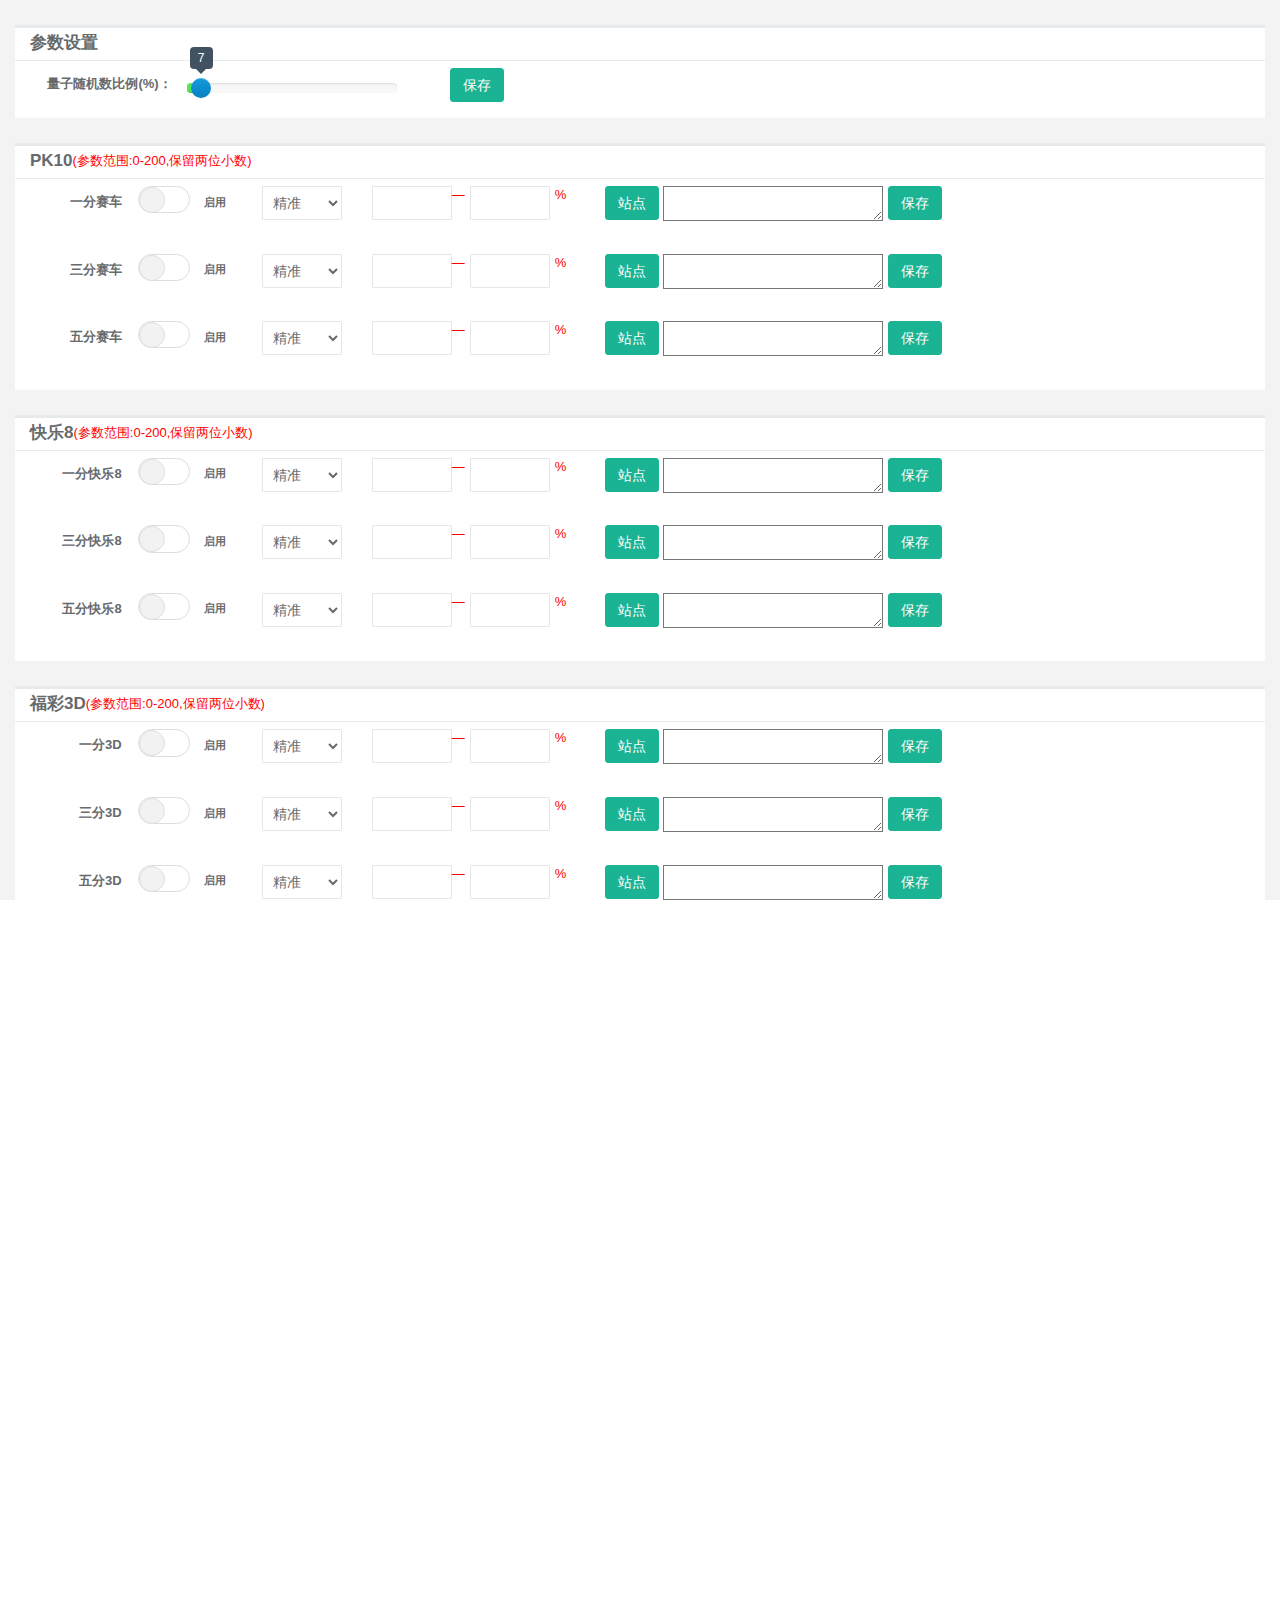
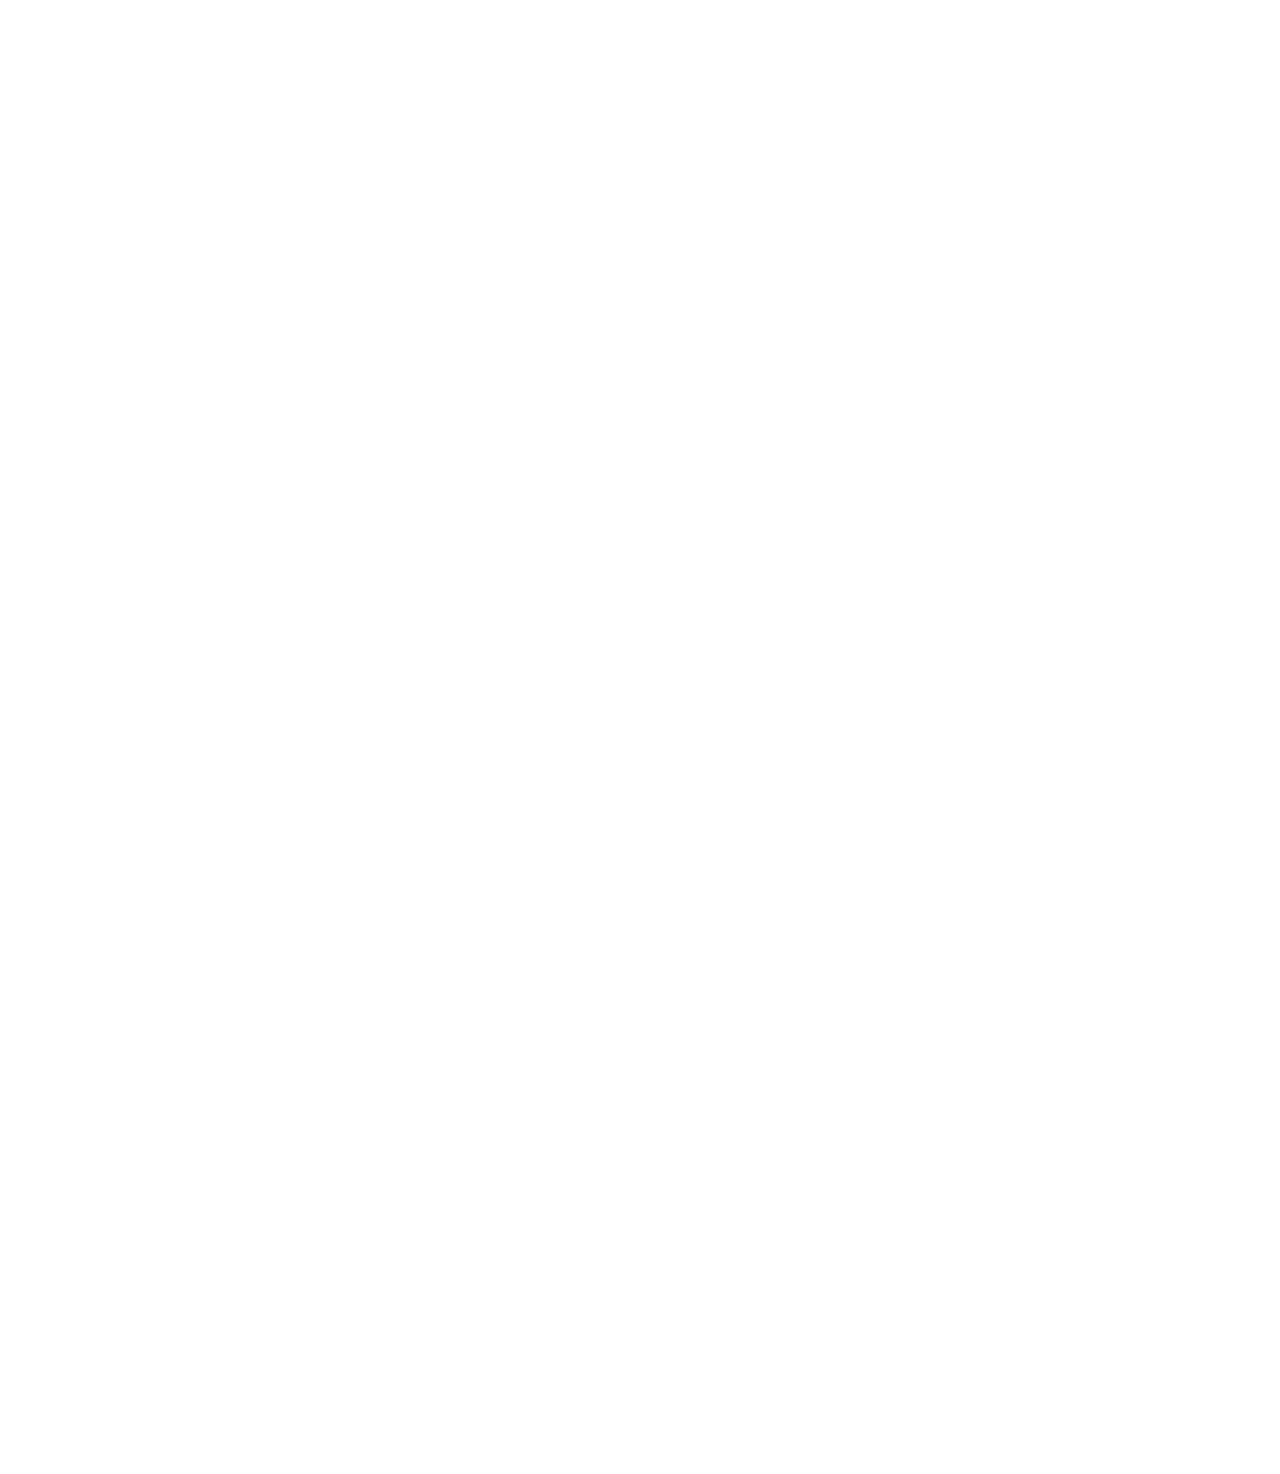
<file: 项目4/index_files/lotteryConfig.html>
<!DOCTYPE html>
<!-- saved from url=(0106)file:///E:/google-download/wg/%E6%96%B0%E5%BB%BA%E6%96%87%E4%BB%B6%E5%A4%B9/index_files/lotteryConfig.html -->
<html><head><meta http-equiv="Content-Type" content="text/html; charset=UTF-8">
    <title>彩票杀滤配置</title>
    

    <link href="./bootstrap(1).min.css" rel="stylesheet">

    <link href="./font-awesome(1).min.css" rel="stylesheet">
    <link href="./animate.css" rel="stylesheet">
    <link href="./jquery-ui-1.10.3.custom.min.css" rel="stylesheet">
    <link href="./ui.jqgrid.css" rel="stylesheet">
    <link href="./metroStyle.css" rel="stylesheet">
    <link href="./style.css" rel="stylesheet">
    <link href="./awesome-bootstrap-checkbox.css" rel="stylesheet">
    <link href="./BtnParticles.css" rel="stylesheet">

    <script src="file:///E:/google-download/wg/%E6%96%B0%E5%BB%BA%E6%96%87%E4%BB%B6%E5%A4%B9/index_files/jquery.min.js.%E4%B8%8B%E8%BD%BD"></script>
    <script src="file:///E:/google-download/wg/%E6%96%B0%E5%BB%BA%E6%96%87%E4%BB%B6%E5%A4%B9/index_files/bootstrap.min(1).js.%E4%B8%8B%E8%BD%BD"></script>
    <script src="file:///E:/google-download/wg/%E6%96%B0%E5%BB%BA%E6%96%87%E4%BB%B6%E5%A4%B9/index_files/vue.min.js.%E4%B8%8B%E8%BD%BD"></script>
    <script src="file:///E:/google-download/wg/%E6%96%B0%E5%BB%BA%E6%96%87%E4%BB%B6%E5%A4%B9/index_files/jquery.treegrid.min.js.%E4%B8%8B%E8%BD%BD"></script>
    <script src="file:///E:/google-download/wg/%E6%96%B0%E5%BB%BA%E6%96%87%E4%BB%B6%E5%A4%B9/index_files/jquery.treegrid.bootstrap3.js.%E4%B8%8B%E8%BD%BD"></script>
    <script src="file:///E:/google-download/wg/%E6%96%B0%E5%BB%BA%E6%96%87%E4%BB%B6%E5%A4%B9/index_files/jquery.treegrid.extension.js.%E4%B8%8B%E8%BD%BD"></script>
    <script src="file:///E:/google-download/wg/%E6%96%B0%E5%BB%BA%E6%96%87%E4%BB%B6%E5%A4%B9/index_files/tree.table.js.%E4%B8%8B%E8%BD%BD"></script>

    <script src="file:///E:/google-download/wg/%E6%96%B0%E5%BB%BA%E6%96%87%E4%BB%B6%E5%A4%B9/index_files/jquery.ztree.all.min.js.%E4%B8%8B%E8%BD%BD"></script>
    <script src="file:///E:/google-download/wg/%E6%96%B0%E5%BB%BA%E6%96%87%E4%BB%B6%E5%A4%B9/index_files/jquery.ztree.exhide-3.5.js.%E4%B8%8B%E8%BD%BD"></script>
    <script src="file:///E:/google-download/wg/%E6%96%B0%E5%BB%BA%E6%96%87%E4%BB%B6%E5%A4%B9/index_files/jquery.validate.min.js.%E4%B8%8B%E8%BD%BD"></script>
    <script src="file:///E:/google-download/wg/%E6%96%B0%E5%BB%BA%E6%96%87%E4%BB%B6%E5%A4%B9/index_files/messages_zh.js.%E4%B8%8B%E8%BD%BD"></script>
    <script src="file:///E:/google-download/wg/%E6%96%B0%E5%BB%BA%E6%96%87%E4%BB%B6%E5%A4%B9/index_files/layer.js.%E4%B8%8B%E8%BD%BD"></script><link rel="stylesheet" href="file:///E:/google-download/%E9%A1%B9%E7%9B%AE2/%E6%80%BB%E6%8E%A7%E5%90%8E%E5%8F%B0%E7%AE%A1%E7%90%86%E7%B3%BB%E7%BB%9F_files/skin/default/layer.css?v=3.0.11110" id="layuicss-skinlayercss"><link rel="stylesheet" href="file:///E:/google-download/%E9%A1%B9%E7%9B%AE/%E6%80%BB%E6%8E%A7%E5%90%8E%E5%8F%B0%E7%AE%A1%E7%90%86%E7%B3%BB%E7%BB%9F_files/skin/default/layer.css?v=3.0.11110" id="layuicss-skinlayercss"><link rel="stylesheet" href="./layer.css" id="layuicss-skinlayercss">
    <script src="file:///E:/google-download/wg/%E6%96%B0%E5%BB%BA%E6%96%87%E4%BB%B6%E5%A4%B9/index_files/init.js.%E4%B8%8B%E8%BD%BD"></script>
    <script src="file:///E:/google-download/wg/%E6%96%B0%E5%BB%BA%E6%96%87%E4%BB%B6%E5%A4%B9/index_files/common.js.%E4%B8%8B%E8%BD%BD"></script>
    <script src="file:///E:/google-download/wg/%E6%96%B0%E5%BB%BA%E6%96%87%E4%BB%B6%E5%A4%B9/index_files/public.js.%E4%B8%8B%E8%BD%BD"></script>
    <script src="file:///E:/google-download/wg/%E6%96%B0%E5%BB%BA%E6%96%87%E4%BB%B6%E5%A4%B9/index_files/ajaxUtils.js.%E4%B8%8B%E8%BD%BD"></script>
    <script src="file:///E:/google-download/wg/%E6%96%B0%E5%BB%BA%E6%96%87%E4%BB%B6%E5%A4%B9/index_files/ajaxfileupload.js.%E4%B8%8B%E8%BD%BD"></script>
    <script src="file:///E:/google-download/wg/%E6%96%B0%E5%BB%BA%E6%96%87%E4%BB%B6%E5%A4%B9/index_files/ajaxupload.js.%E4%B8%8B%E8%BD%BD"></script>

    <style>
        .spiner{
            width: 100%;
            position: absolute;
            top: 0;
            height:100%;
            background-color: #f1f2f76b;
            z-index: 10000;
        }
        .spiner .spiner-content{
            position: absolute;
            top: 35%;
            left: 50%;
        }
        .ui-jqgrid tr.jqgrow td {
            white-space: normal;
            height:auto;
            padding-top:6px;
            word-break:break-all;
        }
        .dropdown-menu.pull-right li.active{background: #1ab394;color: white;}
    </style>

    <style type="text/css">

        .ibox-title h3 {display: inline-block; font-size: 17px; margin: 0 0 7px;padding: 0;text-overflow: ellipsis;float: left;}
        .ibox-content{padding: 7px 20px 1px 20px;}
        .form-group {margin-bottom: 10px;}
        .viewImg{
            position: relative;
            width:300px;
            height:300px;
            text-align: center;
        }
        .modal-dialog {
            position: relative;
            width: 380px;
            height:360px;
            text-align: center;
        }
        .ios-check {visibility: hidden;}
        .row{margin: 0;padding: 0}
        .checkboxSet input{
            display:inline-block;
            vertical-align: middle;
            margin-top: 0;
            cursor: pointer;
            position: absolute;
        }
        .checkboxSet label{
            display:inline-block;
            vertical-align: middle;
            margin: 0;
            cursor: pointer;
            position: absolute;
        }
        /** 原先的input[type=checkbox]的内容进行隐藏，设计复选框新的样式 start**/
        input[type=checkbox]{
            visibility: hidden;
        }

        .checkboxSet label:before {
            content: '';
            position: absolute;
            left: -30px;
            top: 0;
            width: 20px;
            height: 20px;
            border: 1px solid #ddd;
            border-radius: 10%;
            transition: all 0.3s ease;
            -webkit-transition: all 0.3s ease;
            -moz-transition: all 0.3s ease;
        }

        .checkboxSet label:after {
            content: '';
            position: absolute;
            left: -22px;
            top: 3px;
            width: 6px;
            height: 12px;
            border: 0;
            border-right: 1px solid #fff;
            border-bottom: 1px solid #fff;
            background: #fff;
            transform: rotate(45deg);
            -webkit-transform: rotate(45deg);
            -moz-transform: rotate(45deg);
            -ms-transform: rotate(45deg);
            transition: all 0.3s ease;
            -webkit-transition: all 0.3s ease;
            -moz-transition: all 0.3s ease;
        }

        .checkboxSet input[type='checkbox']:checked + label:before {
            background: rgb(26, 179, 148);
            border-color: rgb(26, 179, 148);
        }
        .checkboxSet input[type='checkbox']:checked + label:after {
            background: rgb(26, 179, 148);
        }
        /** 原先的input[type=checkbox]的内容进行隐藏，设计复选框新的样式 end **/

        .ios-label {
            position: relative;
            display: inline-block;
            width: 4em;
            height: 2.1em;
            cursor: pointer;
            border-radius: 1.5em;
            transition: 350ms;
            background: #fff;
            border: 1px solid #ddd;
            outline: none;
            box-sizing: border-box;
            -webkit-box-sizing: border-box;
            -moz-box-sizing: border-box;
            vertical-align: middle;
        }
        .ios-label:after {
            position: absolute;
            top: 0;
            left: 0;
            border-radius: 1.5em;
            content: '';
            width: 2em;
            height: 2em;
            border: 1px solid #ddd;
            background: #fff;
            transition: width 200ms ease-out, height 300ms 50ms ease-in, top 300ms 50ms ease-in, left 250ms 50ms ease-in, background 300ms ease-in, box-shadow 300ms ease-in;
            -webkit-transition: width 200ms ease-out, height 300ms 50ms ease-in, top 300ms 50ms ease-in, left 250ms 50ms ease-in, background 300ms ease-in, box-shadow 300ms ease-in;
            -moz-transition: width 200ms ease-out, height 300ms 50ms ease-in, top 300ms 50ms ease-in, left 250ms 50ms ease-in, background 300ms ease-in, box-shadow 300ms ease-in;
            box-sizing: border-box;
            -webkit-box-sizing: border-box;
            -moz-box-sizing: border-box;
            box-shadow: 0 0 0 1.5em #f2f2f2 inset;
            -webkit-box-shadow: 0 0 0 1.5em #f2f2f2 inset;
            -moz-box-shadow: 0 0 0 1.5em #f2f2f2 inset;
        }
        .json-lable-des{
            margin-left: 10px;
            font-size: 11px;
        }
        input:checked+.ios-label {
            border-color: rgb(26, 179, 148);
            box-shadow: rgb(26, 179, 148) 0px 0px 0px 16px inset;
            background-color: rgb(26, 179, 148);
        }
        input:checked+.ios-label:after {
            width: 2em;
            height: 2em;
            left: 2em;
            background: #fff;
            box-shadow: 0 0 0 0 #f2f2f2 inset;
            -webkit-box-shadow: 0 0 0 0 #f2f2f2 inset;
            -moz-box-shadow: 0 0 0 0 #f2f2f2 inset;
        }
        .buttonTips-control{
            position:relative;
        }
        .buttonTips-control:hover .buttonTips{
            display:block;
        }
        .buttonTips{
            display: none;
            /* white-space: nowrap; */
            min-width:150px;
            text-align: center;
            top: -6px;
            position: absolute;
            background: #f8ac59;
            padding: 4px 15px;
            font-size: 15px;
            color: #7f7f7f;
            z-index: 100000;
            left: 48px;
            color: #fff;
            border-radius: 3px;
        }
        .buttonTips:before{
            content: '';
            position: absolute;
            border: 5px solid #f8ac59;
            border-color: transparent #f8ac59 transparent transparent;
            left: -10px;
            top: 50%;
            margin-top: -5px;
        }

        .ibox-title h3 {
            display: inline-block;
            font-size: 17px;
            margin: 0 0 7px;
            padding: 0;
            text-overflow: ellipsis;
            float: left;
        }
        .wrapper-content{
            padding: 25px 0px 10px;
        }
    </style>
</head>
<body class="white-bg">
<!-- 内容 -->
<div id="ss" class="col-sm-5" style="width: 250px;display: none;">
    <div class="btn-group bootstrap-select show-tick form-control"><button type="button" class="btn dropdown-toggle btn-info" data-toggle="dropdown" data-id="siteCode" title="请选择 (可多选)"><span class="filter-option pull-left">请选择 (可多选)</span>&nbsp;<span class="bs-caret"><span class="caret"></span></span></button><div class="dropdown-menu open"><div class="bs-actionsbox"><div class="btn-group btn-group-sm btn-block"><button type="button" class="actions-btn bs-select-all btn btn-default">全选</button><button type="button" class="actions-btn bs-deselect-all btn btn-default">全不选</button></div></div><ul class="dropdown-menu inner" role="menu"><li data-original-index="0"><a tabindex="0" class="" style="" data-tokens="null"><span class="text">优优1</span><span class="glyphicon glyphicon-ok check-mark"></span></a></li><li data-original-index="1"><a tabindex="0" class="" style="" data-tokens="null"><span class="text">617</span><span class="glyphicon glyphicon-ok check-mark"></span></a></li><li data-original-index="2"><a tabindex="0" class="" style="" data-tokens="null"><span class="text">8888</span><span class="glyphicon glyphicon-ok check-mark"></span></a></li><li data-original-index="3"><a tabindex="0" class="" style="" data-tokens="null"><span class="text">优优四站点</span><span class="glyphicon glyphicon-ok check-mark"></span></a></li><li data-original-index="4"><a tabindex="0" class="" style="" data-tokens="null"><span class="text">体育投注网</span><span class="glyphicon glyphicon-ok check-mark"></span></a></li><li data-original-index="5"><a tabindex="0" class="" style="" data-tokens="null"><span class="text">优优七站点</span><span class="glyphicon glyphicon-ok check-mark"></span></a></li><li data-original-index="6"><a tabindex="0" class="" style="" data-tokens="null"><span class="text">优优六站点</span><span class="glyphicon glyphicon-ok check-mark"></span></a></li><li data-original-index="7"><a tabindex="0" class="" style="" data-tokens="null"><span class="text">优优八站点</span><span class="glyphicon glyphicon-ok check-mark"></span></a></li></ul></div><div class="btn-group bootstrap-select show-tick form-control"><button type="button" class="btn dropdown-toggle btn-info" data-toggle="dropdown" data-id="siteCode" title="请选择 (可多选)"><span class="filter-option pull-left">请选择 (可多选)</span>&nbsp;<span class="bs-caret"><span class="caret"></span></span></button><div class="dropdown-menu open"><div class="bs-actionsbox"><div class="btn-group btn-group-sm btn-block"><button type="button" class="actions-btn bs-select-all btn btn-default">Select All</button><button type="button" class="actions-btn bs-deselect-all btn btn-default">Deselect All</button></div></div><ul class="dropdown-menu inner" role="menu"><li data-original-index="0"><a tabindex="0" class="" style="" data-tokens="null"><span class="text">优优1</span><span class="glyphicon glyphicon-ok check-mark"></span></a></li><li data-original-index="1"><a tabindex="0" class="" style="" data-tokens="null"><span class="text">617</span><span class="glyphicon glyphicon-ok check-mark"></span></a></li><li data-original-index="2"><a tabindex="0" class="" style="" data-tokens="null"><span class="text">8888</span><span class="glyphicon glyphicon-ok check-mark"></span></a></li><li data-original-index="3"><a tabindex="0" class="" style="" data-tokens="null"><span class="text">优优四站点</span><span class="glyphicon glyphicon-ok check-mark"></span></a></li><li data-original-index="4"><a tabindex="0" class="" style="" data-tokens="null"><span class="text">体育投注网</span><span class="glyphicon glyphicon-ok check-mark"></span></a></li><li data-original-index="5"><a tabindex="0" class="" style="" data-tokens="null"><span class="text">优优七站点</span><span class="glyphicon glyphicon-ok check-mark"></span></a></li><li data-original-index="6"><a tabindex="0" class="" style="" data-tokens="null"><span class="text">优优六站点</span><span class="glyphicon glyphicon-ok check-mark"></span></a></li><li data-original-index="7"><a tabindex="0" class="" style="" data-tokens="null"><span class="text">优优八站点</span><span class="glyphicon glyphicon-ok check-mark"></span></a></li></ul></div><div class="btn-group bootstrap-select show-tick form-control"><button type="button" class="btn dropdown-toggle btn-info" data-toggle="dropdown" data-id="siteCode" title="请选择 (可多选)"><span class="filter-option pull-left">请选择 (可多选)</span>&nbsp;<span class="bs-caret"><span class="caret"></span></span></button><div class="dropdown-menu open"><div class="bs-actionsbox"><div class="btn-group btn-group-sm btn-block"><button type="button" class="actions-btn bs-select-all btn btn-default">Select All</button><button type="button" class="actions-btn bs-deselect-all btn btn-default">Deselect All</button></div></div><ul class="dropdown-menu inner" role="menu"><li data-original-index="0"><a tabindex="0" class="" style="" data-tokens="null"><span class="text">优优1</span><span class="glyphicon glyphicon-ok check-mark"></span></a></li><li data-original-index="1"><a tabindex="0" class="" style="" data-tokens="null"><span class="text">617</span><span class="glyphicon glyphicon-ok check-mark"></span></a></li><li data-original-index="2"><a tabindex="0" class="" style="" data-tokens="null"><span class="text">8888</span><span class="glyphicon glyphicon-ok check-mark"></span></a></li><li data-original-index="3"><a tabindex="0" class="" style="" data-tokens="null"><span class="text">优优四站点</span><span class="glyphicon glyphicon-ok check-mark"></span></a></li><li data-original-index="4"><a tabindex="0" class="" style="" data-tokens="null"><span class="text">体育投注网</span><span class="glyphicon glyphicon-ok check-mark"></span></a></li><li data-original-index="5"><a tabindex="0" class="" style="" data-tokens="null"><span class="text">优优七站点</span><span class="glyphicon glyphicon-ok check-mark"></span></a></li><li data-original-index="6"><a tabindex="0" class="" style="" data-tokens="null"><span class="text">优优六站点</span><span class="glyphicon glyphicon-ok check-mark"></span></a></li><li data-original-index="7"><a tabindex="0" class="" style="" data-tokens="null"><span class="text">优优八站点</span><span class="glyphicon glyphicon-ok check-mark"></span></a></li></ul></div><select id="siteCode" name="siteCode" class="selectpicker show-tick form-control" multiple="" data-actions-box="true" data-style="btn-info" data-size="10" tabindex="-98"><option value="1">优优1</option><option value="2">617</option><option value="3">8888</option><option value="4">优优四站点</option><option value="5">体育投注网</option><option value="6">优优七站点</option><option value="7">优优六站点</option><option value="8">优优八站点</option></select></div></div></div>
</div>
<div id="app"><div class="gray-bg"><div class="wrapper wrapper-content animated fadeInRight"><div class="row"><div class="col-sm-12"><div class="ibox float-e-margins"><div class="ibox-title"><h3>参数设置</h3></div> <div class="ibox-content"><form class="form-horizontal "><div class="form-group "><label class="col-sm-2 control-label" style="margin-left: -40px;">量子随机数比例(%)：</label> <div><div id="ex1Slider" class="slider slider-horizontal"><div class="slider-track"><div class="slider-selection" style="left: 0%; width: 7%; background: rgb(84, 229, 84);"></div><div tabindex="0" class="slider-handle min-slider-handle round" style="left: 7%;"></div><div tabindex="0" class="slider-handle max-slider-handle round hide" style="left: 0%;"></div></div><div class="tooltip tooltip-main top in" style="left: 7%; margin-left: -11.5px;"><div class="tooltip-arrow"></div><div class="tooltip-inner">7</div></div><div class="tooltip tooltip-min top"><div class="tooltip-arrow"></div><div class="tooltip-inner"></div></div><div class="tooltip tooltip-max bottom" style="top: 18px;"><div class="tooltip-arrow"></div><div class="tooltip-inner"></div></div></div><input id="ex8" data-slider-id="ex1Slider" type="text" data-slider-min="0" data-slider-max="100" data-slider-step="1" handle="round" data="value: &#39;7&#39;" value="7" style="display: none;"> <input type="button" value="保存" class="btn btn-primary" style="margin-left: 50px;"></div></div></form></div></div></div> <div class="col-sm-12"><div class="ibox float-e-margins"><div class="ibox-title"><h3>PK10</h3> <span style="color: red;">(参数范围:0-200,保留两位小数)</span></div> <div class="ibox-content"><form class="form-horizontal "><div class="form-group "><label class="col-sm-2 control-label" style="margin-left: -90px;">一分赛车</label> <div class="col-sm-2" style="width: 110px;"><input id="pksIsEnable0" type="checkbox" value="true" class="ios-check form-group"> <label for="pksIsEnable0" class="ios-label"></label> <label class="control-label json-lable-des">启用</label></div> <div class="col-sm-2" style="width: 110px;"><select id="pks0" name="status" class="form-control col-sm-2"><option value="0">精准</option> <option value="1">部分</option> <option value="2">随机</option></select></div> <div class="col-sm-3" style="width: 135px;"><input type="text" class="form-control" style="width: 80px; float: left;"> <p style="color: red;">—</p></div> <div class="col-sm-3" style="width: 135px; margin-left: -37px;"><input type="text" class="form-control" style="width: 80px; float: left;"> <span style="color: red; margin-left: 5px; margin-top: 15px;">%</span></div> <div class="col-sm-1"><input type="button" value="站点" class="btn btn-primary"> <textarea readonly="readonly" style="margin-left: 58px; margin-top: -39px; height: 35px; width: 220px;"></textarea></div> <div class="col-sm-1" style="margin-left: 180px;"><input type="button" value="保存" class="btn btn-primary"></div></div><div class="form-group "><label class="col-sm-2 control-label" style="margin-left: -90px;">三分赛车</label> <div class="col-sm-2" style="width: 110px;"><input id="pksIsEnable1" type="checkbox" value="true" class="ios-check form-group"> <label for="pksIsEnable1" class="ios-label"></label> <label class="control-label json-lable-des">启用</label></div> <div class="col-sm-2" style="width: 110px;"><select id="pks1" name="status" class="form-control col-sm-2"><option value="0">精准</option> <option value="1">部分</option> <option value="2">随机</option></select></div> <div class="col-sm-3" style="width: 135px;"><input type="text" class="form-control" style="width: 80px; float: left;"> <p style="color: red;">—</p></div> <div class="col-sm-3" style="width: 135px; margin-left: -37px;"><input type="text" class="form-control" style="width: 80px; float: left;"> <span style="color: red; margin-left: 5px; margin-top: 15px;">%</span></div> <div class="col-sm-1"><input type="button" value="站点" class="btn btn-primary"> <textarea readonly="readonly" style="margin-left: 58px; margin-top: -39px; height: 35px; width: 220px;"></textarea></div> <div class="col-sm-1" style="margin-left: 180px;"><input type="button" value="保存" class="btn btn-primary"></div></div><div class="form-group "><label class="col-sm-2 control-label" style="margin-left: -90px;">五分赛车</label> <div class="col-sm-2" style="width: 110px;"><input id="pksIsEnable2" type="checkbox" value="true" class="ios-check form-group"> <label for="pksIsEnable2" class="ios-label"></label> <label class="control-label json-lable-des">启用</label></div> <div class="col-sm-2" style="width: 110px;"><select id="pks2" name="status" class="form-control col-sm-2"><option value="0">精准</option> <option value="1">部分</option> <option value="2">随机</option></select></div> <div class="col-sm-3" style="width: 135px;"><input type="text" class="form-control" style="width: 80px; float: left;"> <p style="color: red;">—</p></div> <div class="col-sm-3" style="width: 135px; margin-left: -37px;"><input type="text" class="form-control" style="width: 80px; float: left;"> <span style="color: red; margin-left: 5px; margin-top: 15px;">%</span></div> <div class="col-sm-1"><input type="button" value="站点" class="btn btn-primary"> <textarea readonly="readonly" style="margin-left: 58px; margin-top: -39px; height: 35px; width: 220px;"></textarea></div> <div class="col-sm-1" style="margin-left: 180px;"><input type="button" value="保存" class="btn btn-primary"></div></div></form></div></div></div> <div class="col-sm-12"><div class="ibox float-e-margins"><div class="ibox-title"><h3>快乐8</h3> <span style="color: red;">(参数范围:0-200,保留两位小数)</span></div> <div class="ibox-content"><form class="form-horizontal "><div class="form-group "><label class="col-sm-2 control-label" style="margin-left: -90px;">一分快乐8</label> <div class="col-sm-2" style="width: 110px;"><input id="klbIsEnable0" type="checkbox" value="true" class="ios-check form-group"> <label for="klbIsEnable0" class="ios-label"></label> <label class="control-label json-lable-des">启用</label></div> <div class="col-sm-2" style="width: 110px;"><select id="klb0" name="status" class="form-control col-sm-2"><option value="0">精准</option> <option value="1">部分</option> <option value="2">随机</option></select></div> <div class="col-sm-3" style="width: 135px;"><input type="text" class="form-control" style="width: 80px; float: left;"> <p style="color: red;">—</p></div> <div class="col-sm-3" style="width: 135px; margin-left: -37px;"><input type="text" class="form-control" style="width: 80px; float: left;"> <span style="color: red; margin-left: 5px; margin-top: 15px;">%</span></div> <div class="col-sm-1"><input type="button" value="站点" class="btn btn-primary"> <textarea readonly="readonly" style="margin-left: 58px; margin-top: -39px; height: 35px; width: 220px;"></textarea></div> <div class="col-sm-1" style="margin-left: 180px;"><input type="button" value="保存" class="btn btn-primary"></div></div><div class="form-group "><label class="col-sm-2 control-label" style="margin-left: -90px;">三分快乐8</label> <div class="col-sm-2" style="width: 110px;"><input id="klbIsEnable1" type="checkbox" value="true" class="ios-check form-group"> <label for="klbIsEnable1" class="ios-label"></label> <label class="control-label json-lable-des">启用</label></div> <div class="col-sm-2" style="width: 110px;"><select id="klb1" name="status" class="form-control col-sm-2"><option value="0">精准</option> <option value="1">部分</option> <option value="2">随机</option></select></div> <div class="col-sm-3" style="width: 135px;"><input type="text" class="form-control" style="width: 80px; float: left;"> <p style="color: red;">—</p></div> <div class="col-sm-3" style="width: 135px; margin-left: -37px;"><input type="text" class="form-control" style="width: 80px; float: left;"> <span style="color: red; margin-left: 5px; margin-top: 15px;">%</span></div> <div class="col-sm-1"><input type="button" value="站点" class="btn btn-primary"> <textarea readonly="readonly" style="margin-left: 58px; margin-top: -39px; height: 35px; width: 220px;"></textarea></div> <div class="col-sm-1" style="margin-left: 180px;"><input type="button" value="保存" class="btn btn-primary"></div></div><div class="form-group "><label class="col-sm-2 control-label" style="margin-left: -90px;">五分快乐8</label> <div class="col-sm-2" style="width: 110px;"><input id="klbIsEnable2" type="checkbox" value="true" class="ios-check form-group"> <label for="klbIsEnable2" class="ios-label"></label> <label class="control-label json-lable-des">启用</label></div> <div class="col-sm-2" style="width: 110px;"><select id="klb2" name="status" class="form-control col-sm-2"><option value="0">精准</option> <option value="1">部分</option> <option value="2">随机</option></select></div> <div class="col-sm-3" style="width: 135px;"><input type="text" class="form-control" style="width: 80px; float: left;"> <p style="color: red;">—</p></div> <div class="col-sm-3" style="width: 135px; margin-left: -37px;"><input type="text" class="form-control" style="width: 80px; float: left;"> <span style="color: red; margin-left: 5px; margin-top: 15px;">%</span></div> <div class="col-sm-1"><input type="button" value="站点" class="btn btn-primary"> <textarea readonly="readonly" style="margin-left: 58px; margin-top: -39px; height: 35px; width: 220px;"></textarea></div> <div class="col-sm-1" style="margin-left: 180px;"><input type="button" value="保存" class="btn btn-primary"></div></div></form></div></div></div> <div class="col-sm-12"><div class="ibox float-e-margins"><div class="ibox-title"><h3>福彩3D</h3> <span style="color: red;">(参数范围:0-200,保留两位小数)</span></div> <div class="ibox-content"><form class="form-horizontal "><div class="form-group "><label class="col-sm-2 control-label" style="margin-left: -90px;">一分3D</label> <div class="col-sm-2" style="width: 110px;"><input id="fcsdIsEnable0" type="checkbox" value="true" class="ios-check form-group"> <label for="fcsdIsEnable0" class="ios-label"></label> <label class="control-label json-lable-des">启用</label></div> <div class="col-sm-2" style="width: 110px;"><select id="fcsd0" name="status" class="form-control col-sm-2"><option value="0">精准</option> <option value="1">部分</option> <option value="2">随机</option></select></div> <div class="col-sm-3" style="width: 135px;"><input type="text" class="form-control" style="width: 80px; float: left;"> <p style="color: red;">—</p></div> <div class="col-sm-3" style="width: 135px; margin-left: -37px;"><input type="text" class="form-control" style="width: 80px; float: left;"> <span style="color: red; margin-left: 5px; margin-top: 15px;">%</span></div> <div class="col-sm-1"><input type="button" value="站点" class="btn btn-primary"> <textarea readonly="readonly" style="margin-left: 58px; margin-top: -39px; height: 35px; width: 220px;"></textarea></div> <div class="col-sm-1" style="margin-left: 180px;"><input type="button" value="保存" class="btn btn-primary"></div></div><div class="form-group "><label class="col-sm-2 control-label" style="margin-left: -90px;">三分3D</label> <div class="col-sm-2" style="width: 110px;"><input id="fcsdIsEnable1" type="checkbox" value="true" class="ios-check form-group"> <label for="fcsdIsEnable1" class="ios-label"></label> <label class="control-label json-lable-des">启用</label></div> <div class="col-sm-2" style="width: 110px;"><select id="fcsd1" name="status" class="form-control col-sm-2"><option value="0">精准</option> <option value="1">部分</option> <option value="2">随机</option></select></div> <div class="col-sm-3" style="width: 135px;"><input type="text" class="form-control" style="width: 80px; float: left;"> <p style="color: red;">—</p></div> <div class="col-sm-3" style="width: 135px; margin-left: -37px;"><input type="text" class="form-control" style="width: 80px; float: left;"> <span style="color: red; margin-left: 5px; margin-top: 15px;">%</span></div> <div class="col-sm-1"><input type="button" value="站点" class="btn btn-primary"> <textarea readonly="readonly" style="margin-left: 58px; margin-top: -39px; height: 35px; width: 220px;"></textarea></div> <div class="col-sm-1" style="margin-left: 180px;"><input type="button" value="保存" class="btn btn-primary"></div></div><div class="form-group "><label class="col-sm-2 control-label" style="margin-left: -90px;">五分3D</label> <div class="col-sm-2" style="width: 110px;"><input id="fcsdIsEnable2" type="checkbox" value="true" class="ios-check form-group"> <label for="fcsdIsEnable2" class="ios-label"></label> <label class="control-label json-lable-des">启用</label></div> <div class="col-sm-2" style="width: 110px;"><select id="fcsd2" name="status" class="form-control col-sm-2"><option value="0">精准</option> <option value="1">部分</option> <option value="2">随机</option></select></div> <div class="col-sm-3" style="width: 135px;"><input type="text" class="form-control" style="width: 80px; float: left;"> <p style="color: red;">—</p></div> <div class="col-sm-3" style="width: 135px; margin-left: -37px;"><input type="text" class="form-control" style="width: 80px; float: left;"> <span style="color: red; margin-left: 5px; margin-top: 15px;">%</span></div> <div class="col-sm-1"><input type="button" value="站点" class="btn btn-primary"> <textarea readonly="readonly" style="margin-left: 58px; margin-top: -39px; height: 35px; width: 220px;"></textarea></div> <div class="col-sm-1" style="margin-left: 180px;"><input type="button" value="保存" class="btn btn-primary"></div></div></form></div></div></div> <div class="col-sm-12"><div class="ibox float-e-margins"><div class="ibox-title"><h3>快三</h3> <span style="color: red;">(参数范围:0-200,保留两位小数)</span></div> <div class="ibox-content"><form class="form-horizontal "><div class="form-group "><label class="col-sm-2 control-label" style="margin-left: -90px;">一分快3</label> <div class="col-sm-2" style="width: 110px;"><input id="ksIsEnable0" type="checkbox" value="true" class="ios-check form-group"> <label for="ksIsEnable0" class="ios-label"></label> <label class="control-label json-lable-des">启用</label></div> <div class="col-sm-2" style="width: 110px;"><select id="ks0" name="status" class="form-control col-sm-2"><option value="0">精准</option> <option value="1">部分</option> <option value="2">随机</option></select></div> <div class="col-sm-3" style="width: 135px;"><input type="text" class="form-control" style="width: 80px; float: left;"> <p style="color: red;">—</p></div> <div class="col-sm-3" style="width: 135px; margin-left: -37px;"><input type="text" class="form-control" style="width: 80px; float: left;"> <span style="color: red; margin-left: 5px; margin-top: 15px;">%</span></div> <div class="col-sm-1"><input type="button" value="站点" class="btn btn-primary"> <textarea readonly="readonly" style="margin-left: 58px; margin-top: -39px; height: 35px; width: 220px;"></textarea></div> <div class="col-sm-1" style="margin-left: 180px;"><input type="button" value="保存" class="btn btn-primary"></div></div><div class="form-group "><label class="col-sm-2 control-label" style="margin-left: -90px;">三分快3</label> <div class="col-sm-2" style="width: 110px;"><input id="ksIsEnable1" type="checkbox" value="true" class="ios-check form-group"> <label for="ksIsEnable1" class="ios-label"></label> <label class="control-label json-lable-des">启用</label></div> <div class="col-sm-2" style="width: 110px;"><select id="ks1" name="status" class="form-control col-sm-2"><option value="0">精准</option> <option value="1">部分</option> <option value="2">随机</option></select></div> <div class="col-sm-3" style="width: 135px;"><input type="text" class="form-control" style="width: 80px; float: left;"> <p style="color: red;">—</p></div> <div class="col-sm-3" style="width: 135px; margin-left: -37px;"><input type="text" class="form-control" style="width: 80px; float: left;"> <span style="color: red; margin-left: 5px; margin-top: 15px;">%</span></div> <div class="col-sm-1"><input type="button" value="站点" class="btn btn-primary"> <textarea readonly="readonly" style="margin-left: 58px; margin-top: -39px; height: 35px; width: 220px;"></textarea></div> <div class="col-sm-1" style="margin-left: 180px;"><input type="button" value="保存" class="btn btn-primary"></div></div><div class="form-group "><label class="col-sm-2 control-label" style="margin-left: -90px;">五分快3</label> <div class="col-sm-2" style="width: 110px;"><input id="ksIsEnable2" type="checkbox" value="true" class="ios-check form-group"> <label for="ksIsEnable2" class="ios-label"></label> <label class="control-label json-lable-des">启用</label></div> <div class="col-sm-2" style="width: 110px;"><select id="ks2" name="status" class="form-control col-sm-2"><option value="0">精准</option> <option value="1">部分</option> <option value="2">随机</option></select></div> <div class="col-sm-3" style="width: 135px;"><input type="text" class="form-control" style="width: 80px; float: left;"> <p style="color: red;">—</p></div> <div class="col-sm-3" style="width: 135px; margin-left: -37px;"><input type="text" class="form-control" style="width: 80px; float: left;"> <span style="color: red; margin-left: 5px; margin-top: 15px;">%</span></div> <div class="col-sm-1"><input type="button" value="站点" class="btn btn-primary"> <textarea readonly="readonly" style="margin-left: 58px; margin-top: -39px; height: 35px; width: 220px;"></textarea></div> <div class="col-sm-1" style="margin-left: 180px;"><input type="button" value="保存" class="btn btn-primary"></div></div></form></div></div></div> <div class="col-sm-12"><div class="ibox float-e-margins"><div class="ibox-title"><h3>优优飞艇</h3> <span style="color: red;">(参数范围:0-100,保留两位小数)</span></div> <div class="ibox-content"><form class="form-horizontal "><div class="form-group "><label class="col-sm-2 control-label" style="margin-left: -90px;">极速飞艇</label> <div class="col-sm-2" style="width: 110px;"><input id="yyftIsEnable0" type="checkbox" value="true" class="ios-check form-group"> <label for="yyftIsEnable0" class="ios-label"></label> <label class="control-label json-lable-des">启用</label></div> <div class="col-sm-2" style="width: 110px;"><select id="yyft0" name="status" class="form-control col-sm-2"><option value="0">精准</option> <option value="1">部分</option> <option value="2">随机</option></select></div> <div class="col-sm-3" style="width: 135px;"><input type="text" class="form-control" style="width: 80px; float: left;"> <p style="color: red;">—</p></div> <div class="col-sm-3" style="width: 135px; margin-left: -37px;"><input type="text" class="form-control" style="width: 80px; float: left;"> <span style="color: red; margin-left: 5px; margin-top: 15px;">%</span></div> <div class="col-sm-1"><input type="button" value="站点" class="btn btn-primary"> <textarea readonly="readonly" style="margin-left: 58px; margin-top: -39px; height: 35px; width: 220px;"></textarea></div> <div class="col-sm-1" style="margin-left: 180px;"><input type="button" value="保存" class="btn btn-primary"></div></div><div class="form-group "><label class="col-sm-2 control-label" style="margin-left: -90px;">三分飞艇</label> <div class="col-sm-2" style="width: 110px;"><input id="yyftIsEnable1" type="checkbox" value="true" class="ios-check form-group"> <label for="yyftIsEnable1" class="ios-label"></label> <label class="control-label json-lable-des">启用</label></div> <div class="col-sm-2" style="width: 110px;"><select id="yyft1" name="status" class="form-control col-sm-2"><option value="0">精准</option> <option value="1">部分</option> <option value="2">随机</option></select></div> <div class="col-sm-3" style="width: 135px;"><input type="text" class="form-control" style="width: 80px; float: left;"> <p style="color: red;">—</p></div> <div class="col-sm-3" style="width: 135px; margin-left: -37px;"><input type="text" class="form-control" style="width: 80px; float: left;"> <span style="color: red; margin-left: 5px; margin-top: 15px;">%</span></div> <div class="col-sm-1"><input type="button" value="站点" class="btn btn-primary"> <textarea readonly="readonly" style="margin-left: 58px; margin-top: -39px; height: 35px; width: 220px;"></textarea></div> <div class="col-sm-1" style="margin-left: 180px;"><input type="button" value="保存" class="btn btn-primary"></div></div><div class="form-group "><label class="col-sm-2 control-label" style="margin-left: -90px;">五分飞艇</label> <div class="col-sm-2" style="width: 110px;"><input id="yyftIsEnable2" type="checkbox" value="true" class="ios-check form-group"> <label for="yyftIsEnable2" class="ios-label"></label> <label class="control-label json-lable-des">启用</label></div> <div class="col-sm-2" style="width: 110px;"><select id="yyft2" name="status" class="form-control col-sm-2"><option value="0">精准</option> <option value="1">部分</option> <option value="2">随机</option></select></div> <div class="col-sm-3" style="width: 135px;"><input type="text" class="form-control" style="width: 80px; float: left;"> <p style="color: red;">—</p></div> <div class="col-sm-3" style="width: 135px; margin-left: -37px;"><input type="text" class="form-control" style="width: 80px; float: left;"> <span style="color: red; margin-left: 5px; margin-top: 15px;">%</span></div> <div class="col-sm-1"><input type="button" value="站点" class="btn btn-primary"> <textarea readonly="readonly" style="margin-left: 58px; margin-top: -39px; height: 35px; width: 220px;"></textarea></div> <div class="col-sm-1" style="margin-left: 180px;"><input type="button" value="保存" class="btn btn-primary"></div></div></form></div></div></div> <div class="col-sm-12"><div class="ibox float-e-margins"><div class="ibox-title"><h3>优优分分彩</h3> <span style="color: red;">(参数范围:0-100,保留两位小数)</span></div> <div class="ibox-content"><form class="form-horizontal "><div class="form-group "><label class="col-sm-2 control-label" style="margin-left: -90px;">优优分分彩</label> <div class="col-sm-2" style="width: 110px;"><input id="yyffcIsEnable0" type="checkbox" value="true" class="ios-check form-group"> <label for="yyffcIsEnable0" class="ios-label"></label> <label class="control-label json-lable-des">启用</label></div> <div class="col-sm-2" style="width: 110px;"><select id="yyffc0" name="status" class="form-control col-sm-2"><option value="0">精准</option> <option value="1">部分</option> <option value="2">随机</option></select></div> <div class="col-sm-3" style="width: 135px;"><input type="text" class="form-control" style="width: 80px; float: left;"> <p style="color: red;">—</p></div> <div class="col-sm-3" style="width: 135px; margin-left: -37px;"><input type="text" class="form-control" style="width: 80px; float: left;"> <span style="color: red; margin-left: 5px; margin-top: 15px;">%</span></div> <div class="col-sm-1"><input type="button" value="站点" class="btn btn-primary"> <textarea readonly="readonly" style="margin-left: 58px; margin-top: -39px; height: 35px; width: 220px;"></textarea></div> <div class="col-sm-1" style="margin-left: 180px;"><input type="button" value="保存" class="btn btn-primary"></div></div><div class="form-group "><label class="col-sm-2 control-label" style="margin-left: -90px;">优优三分彩</label> <div class="col-sm-2" style="width: 110px;"><input id="yyffcIsEnable1" type="checkbox" value="true" class="ios-check form-group"> <label for="yyffcIsEnable1" class="ios-label"></label> <label class="control-label json-lable-des">启用</label></div> <div class="col-sm-2" style="width: 110px;"><select id="yyffc1" name="status" class="form-control col-sm-2"><option value="0">精准</option> <option value="1">部分</option> <option value="2">随机</option></select></div> <div class="col-sm-3" style="width: 135px;"><input type="text" class="form-control" style="width: 80px; float: left;"> <p style="color: red;">—</p></div> <div class="col-sm-3" style="width: 135px; margin-left: -37px;"><input type="text" class="form-control" style="width: 80px; float: left;"> <span style="color: red; margin-left: 5px; margin-top: 15px;">%</span></div> <div class="col-sm-1"><input type="button" value="站点" class="btn btn-primary"> <textarea readonly="readonly" style="margin-left: 58px; margin-top: -39px; height: 35px; width: 220px;"></textarea></div> <div class="col-sm-1" style="margin-left: 180px;"><input type="button" value="保存" class="btn btn-primary"></div></div><div class="form-group "><label class="col-sm-2 control-label" style="margin-left: -90px;">优优五分彩</label> <div class="col-sm-2" style="width: 110px;"><input id="yyffcIsEnable2" type="checkbox" value="true" class="ios-check form-group"> <label for="yyffcIsEnable2" class="ios-label"></label> <label class="control-label json-lable-des">启用</label></div> <div class="col-sm-2" style="width: 110px;"><select id="yyffc2" name="status" class="form-control col-sm-2"><option value="0">精准</option> <option value="1">部分</option> <option value="2">随机</option></select></div> <div class="col-sm-3" style="width: 135px;"><input type="text" class="form-control" style="width: 80px; float: left;"> <p style="color: red;">—</p></div> <div class="col-sm-3" style="width: 135px; margin-left: -37px;"><input type="text" class="form-control" style="width: 80px; float: left;"> <span style="color: red; margin-left: 5px; margin-top: 15px;">%</span></div> <div class="col-sm-1"><input type="button" value="站点" class="btn btn-primary"> <textarea readonly="readonly" style="margin-left: 58px; margin-top: -39px; height: 35px; width: 220px;"></textarea></div> <div class="col-sm-1" style="margin-left: 180px;"><input type="button" value="保存" class="btn btn-primary"></div></div></form></div></div></div> <div class="col-sm-12"><div class="ibox float-e-margins"><div class="ibox-title"><h3>七星彩</h3> <span style="color: red;">(参数范围:0-200,保留两位小数)</span></div> <div class="ibox-content"><form class="form-horizontal "><div class="form-group "><label class="col-sm-2 control-label" style="margin-left: -90px;">时时七星彩</label> <div class="col-sm-2" style="width: 110px;"><input id="qxcIsEnable0" type="checkbox" value="true" class="ios-check form-group"> <label for="qxcIsEnable0" class="ios-label"></label> <label class="control-label json-lable-des">启用</label></div> <div class="col-sm-2" style="width: 110px;"><select id="qxc0" name="status" class="form-control col-sm-2"><option value="0">精准</option> <option value="1">部分</option> <option value="2">随机</option></select></div> <div class="col-sm-3" style="width: 135px;"><input type="text" class="form-control" style="width: 80px; float: left;"> <p style="color: red;">—</p></div> <div class="col-sm-3" style="width: 135px; margin-left: -37px;"><input type="text" class="form-control" style="width: 80px; float: left;"> <span style="color: red; margin-left: 5px; margin-top: 15px;">%</span></div> <div class="col-sm-1"><input type="button" value="站点" class="btn btn-primary"> <textarea readonly="readonly" style="margin-left: 58px; margin-top: -39px; height: 35px; width: 220px;"></textarea></div> <div class="col-sm-1" style="margin-left: 180px;"><input type="button" value="保存" class="btn btn-primary"></div></div></form></div></div></div> <div class="col-sm-12"><div class="ibox float-e-margins"><div class="ibox-title"><h3>排列五</h3> <span style="color: red;">(参数范围:0-100,保留两位小数)</span></div> <div class="ibox-content"><form class="form-horizontal "><div class="form-group "><label class="col-sm-2 control-label" style="margin-left: -90px;">时时排列5</label> <div class="col-sm-2" style="width: 110px;"><input id="plwIsEnable0" type="checkbox" value="true" class="ios-check form-group"> <label for="plwIsEnable0" class="ios-label"></label> <label class="control-label json-lable-des">启用</label></div> <div class="col-sm-2" style="width: 110px;"><select id="plw0" name="status" class="form-control col-sm-2"><option value="0">精准</option> <option value="1">部分</option> <option value="2">随机</option></select></div> <div class="col-sm-3" style="width: 135px;"><input type="text" class="form-control" style="width: 80px; float: left;"> <p style="color: red;">—</p></div> <div class="col-sm-3" style="width: 135px; margin-left: -37px;"><input type="text" class="form-control" style="width: 80px; float: left;"> <span style="color: red; margin-left: 5px; margin-top: 15px;">%</span></div> <div class="col-sm-1"><input type="button" value="站点" class="btn btn-primary"> <textarea readonly="readonly" style="margin-left: 58px; margin-top: -39px; height: 35px; width: 220px;"></textarea></div> <div class="col-sm-1" style="margin-left: 180px;"><input type="button" value="保存" class="btn btn-primary"></div></div></form></div></div></div> <div class="col-sm-12"><div class="ibox float-e-margins"><div class="ibox-title"><h3>六合彩</h3> <span style="color: red;">(参数范围:0-200,保留两位小数)</span></div> <div class="ibox-content"><form class="form-horizontal "><div class="form-group "><label class="col-sm-2 control-label" style="margin-left: -90px;">一分六合彩</label> <div class="col-sm-2" style="width: 110px;"><input id="lhcIsEnable0" type="checkbox" value="true" class="ios-check form-group"> <label for="lhcIsEnable0" class="ios-label"></label> <label class="control-label json-lable-des">启用</label></div> <div class="col-sm-2" style="width: 110px;"><select id="lhc0" name="status" class="form-control col-sm-2"><option value="0">精准</option> <option value="1">部分</option> <option value="2">随机</option></select></div> <div class="col-sm-3" style="width: 135px;"><input type="text" class="form-control" style="width: 80px; float: left;"> <p style="color: red;">—</p></div> <div class="col-sm-3" style="width: 135px; margin-left: -37px;"><input type="text" class="form-control" style="width: 80px; float: left;"> <span style="color: red; margin-left: 5px; margin-top: 15px;">%</span></div> <div class="col-sm-1"><input type="button" value="站点" class="btn btn-primary"> <textarea readonly="readonly" style="margin-left: 58px; margin-top: -39px; height: 35px; width: 220px;"></textarea></div> <div class="col-sm-1" style="margin-left: 180px;"><input type="button" value="保存" class="btn btn-primary"></div></div><div class="form-group "><label class="col-sm-2 control-label" style="margin-left: -90px;">三分六合彩</label> <div class="col-sm-2" style="width: 110px;"><input id="lhcIsEnable1" type="checkbox" value="true" class="ios-check form-group"> <label for="lhcIsEnable1" class="ios-label"></label> <label class="control-label json-lable-des">启用</label></div> <div class="col-sm-2" style="width: 110px;"><select id="lhc1" name="status" class="form-control col-sm-2"><option value="0">精准</option> <option value="1">部分</option> <option value="2">随机</option></select></div> <div class="col-sm-3" style="width: 135px;"><input type="text" class="form-control" style="width: 80px; float: left;"> <p style="color: red;">—</p></div> <div class="col-sm-3" style="width: 135px; margin-left: -37px;"><input type="text" class="form-control" style="width: 80px; float: left;"> <span style="color: red; margin-left: 5px; margin-top: 15px;">%</span></div> <div class="col-sm-1"><input type="button" value="站点" class="btn btn-primary"> <textarea readonly="readonly" style="margin-left: 58px; margin-top: -39px; height: 35px; width: 220px;"></textarea></div> <div class="col-sm-1" style="margin-left: 180px;"><input type="button" value="保存" class="btn btn-primary"></div></div><div class="form-group "><label class="col-sm-2 control-label" style="margin-left: -90px;">五分六合彩</label> <div class="col-sm-2" style="width: 110px;"><input id="lhcIsEnable2" type="checkbox" value="true" class="ios-check form-group"> <label for="lhcIsEnable2" class="ios-label"></label> <label class="control-label json-lable-des">启用</label></div> <div class="col-sm-2" style="width: 110px;"><select id="lhc2" name="status" class="form-control col-sm-2"><option value="0">精准</option> <option value="1">部分</option> <option value="2">随机</option></select></div> <div class="col-sm-3" style="width: 135px;"><input type="text" class="form-control" style="width: 80px; float: left;"> <p style="color: red;">—</p></div> <div class="col-sm-3" style="width: 135px; margin-left: -37px;"><input type="text" class="form-control" style="width: 80px; float: left;"> <span style="color: red; margin-left: 5px; margin-top: 15px;">%</span></div> <div class="col-sm-1"><input type="button" value="站点" class="btn btn-primary"> <textarea readonly="readonly" style="margin-left: 58px; margin-top: -39px; height: 35px; width: 220px;"></textarea></div> <div class="col-sm-1" style="margin-left: 180px;"><input type="button" value="保存" class="btn btn-primary"></div></div><div class="form-group "><label class="col-sm-2 control-label" style="margin-left: -90px;">时时六合彩</label> <div class="col-sm-2" style="width: 110px;"><input id="lhcIsEnable3" type="checkbox" value="true" class="ios-check form-group"> <label for="lhcIsEnable3" class="ios-label"></label> <label class="control-label json-lable-des">启用</label></div> <div class="col-sm-2" style="width: 110px;"><select id="lhc3" name="status" class="form-control col-sm-2"><option value="0">精准</option> <option value="1">部分</option> <option value="2">随机</option></select></div> <div class="col-sm-3" style="width: 135px;"><input type="text" class="form-control" style="width: 80px; float: left;"> <p style="color: red;">—</p></div> <div class="col-sm-3" style="width: 135px; margin-left: -37px;"><input type="text" class="form-control" style="width: 80px; float: left;"> <span style="color: red; margin-left: 5px; margin-top: 15px;">%</span></div> <div class="col-sm-1"><input type="button" value="站点" class="btn btn-primary"> <textarea readonly="readonly" style="margin-left: 58px; margin-top: -39px; height: 35px; width: 220px;"></textarea></div> <div class="col-sm-1" style="margin-left: 180px;"><input type="button" value="保存" class="btn btn-primary"></div></div></form></div></div></div> <div class="col-sm-12"><div class="ibox float-e-margins"><div class="ibox-title"><h3>国外分分彩</h3> <span style="color: red;">(参数范围:0-200,保留两位小数)</span></div> <div class="ibox-content"><form class="form-horizontal "><div class="form-group "><label class="col-sm-2 control-label" style="margin-left: -90px;">新西兰分分彩</label> <div class="col-sm-2" style="width: 105px;"><input id="gwffcIsEnable0" type="checkbox" value="true" class="ios-check form-group"> <label for="gwffcIsEnable0" class="ios-label"></label> <label class="control-label json-lable-des">启用</label></div> <div class="col-sm-2" style="width: 105px;"><select id="gwffc0" name="status" class="form-control col-sm-2"><option value="0">精准</option> <option value="1">部分</option> <option value="2">随机</option></select></div> <div class="col-sm-3" style="width: 135px;"><input type="text" class="form-control" style="width: 80px; float: left;"> <p style="color: red;">—</p></div> <div class="col-sm-3" style="width: 135px; margin-left: -37px;"><input type="text" class="form-control" style="width: 80px; float: left;"> <span style="color: red; margin-left: 5px; margin-top: 15px;">%</span></div> <div class="col-sm-1"><input type="button" value="站点" class="btn btn-primary"> <textarea readonly="readonly" style="margin-left: 58px; margin-top: -39px; height: 35px; width: 220px;"></textarea></div> <div class="col-sm-1" style="margin-left: 180px;"><input type="button" value="保存" class="btn btn-primary"></div></div><div class="form-group "><label class="col-sm-2 control-label" style="margin-left: -90px;">新西兰五分彩</label> <div class="col-sm-2" style="width: 105px;"><input id="gwffcIsEnable1" type="checkbox" value="true" class="ios-check form-group"> <label for="gwffcIsEnable1" class="ios-label"></label> <label class="control-label json-lable-des">启用</label></div> <div class="col-sm-2" style="width: 105px;"><select id="gwffc1" name="status" class="form-control col-sm-2"><option value="0">精准</option> <option value="1">部分</option> <option value="2">随机</option></select></div> <div class="col-sm-3" style="width: 135px;"><input type="text" class="form-control" style="width: 80px; float: left;"> <p style="color: red;">—</p></div> <div class="col-sm-3" style="width: 135px; margin-left: -37px;"><input type="text" class="form-control" style="width: 80px; float: left;"> <span style="color: red; margin-left: 5px; margin-top: 15px;">%</span></div> <div class="col-sm-1"><input type="button" value="站点" class="btn btn-primary"> <textarea readonly="readonly" style="margin-left: 58px; margin-top: -39px; height: 35px; width: 220px;"></textarea></div> <div class="col-sm-1" style="margin-left: 180px;"><input type="button" value="保存" class="btn btn-primary"></div></div><div class="form-group "><label class="col-sm-2 control-label" style="margin-left: -90px;">巴西分分彩</label> <div class="col-sm-2" style="width: 105px;"><input id="gwffcIsEnable2" type="checkbox" value="true" class="ios-check form-group"> <label for="gwffcIsEnable2" class="ios-label"></label> <label class="control-label json-lable-des">启用</label></div> <div class="col-sm-2" style="width: 105px;"><select id="gwffc2" name="status" class="form-control col-sm-2"><option value="0">精准</option> <option value="1">部分</option> <option value="2">随机</option></select></div> <div class="col-sm-3" style="width: 135px;"><input type="text" class="form-control" style="width: 80px; float: left;"> <p style="color: red;">—</p></div> <div class="col-sm-3" style="width: 135px; margin-left: -37px;"><input type="text" class="form-control" style="width: 80px; float: left;"> <span style="color: red; margin-left: 5px; margin-top: 15px;">%</span></div> <div class="col-sm-1"><input type="button" value="站点" class="btn btn-primary"> <textarea readonly="readonly" style="margin-left: 58px; margin-top: -39px; height: 35px; width: 220px;"></textarea></div> <div class="col-sm-1" style="margin-left: 180px;"><input type="button" value="保存" class="btn btn-primary"></div></div><div class="form-group "><label class="col-sm-2 control-label" style="margin-left: -90px;">巴西三分彩</label> <div class="col-sm-2" style="width: 105px;"><input id="gwffcIsEnable3" type="checkbox" value="true" class="ios-check form-group"> <label for="gwffcIsEnable3" class="ios-label"></label> <label class="control-label json-lable-des">启用</label></div> <div class="col-sm-2" style="width: 105px;"><select id="gwffc3" name="status" class="form-control col-sm-2"><option value="0">精准</option> <option value="1">部分</option> <option value="2">随机</option></select></div> <div class="col-sm-3" style="width: 135px;"><input type="text" class="form-control" style="width: 80px; float: left;"> <p style="color: red;">—</p></div> <div class="col-sm-3" style="width: 135px; margin-left: -37px;"><input type="text" class="form-control" style="width: 80px; float: left;"> <span style="color: red; margin-left: 5px; margin-top: 15px;">%</span></div> <div class="col-sm-1"><input type="button" value="站点" class="btn btn-primary"> <textarea readonly="readonly" style="margin-left: 58px; margin-top: -39px; height: 35px; width: 220px;"></textarea></div> <div class="col-sm-1" style="margin-left: 180px;"><input type="button" value="保存" class="btn btn-primary"></div></div><div class="form-group "><label class="col-sm-2 control-label" style="margin-left: -90px;">澳大利亚五分彩</label> <div class="col-sm-2" style="width: 105px;"><input id="gwffcIsEnable4" type="checkbox" value="true" class="ios-check form-group"> <label for="gwffcIsEnable4" class="ios-label"></label> <label class="control-label json-lable-des">启用</label></div> <div class="col-sm-2" style="width: 105px;"><select id="gwffc4" name="status" class="form-control col-sm-2"><option value="0">精准</option> <option value="1">部分</option> <option value="2">随机</option></select></div> <div class="col-sm-3" style="width: 135px;"><input type="text" class="form-control" style="width: 80px; float: left;"> <p style="color: red;">—</p></div> <div class="col-sm-3" style="width: 135px; margin-left: -37px;"><input type="text" class="form-control" style="width: 80px; float: left;"> <span style="color: red; margin-left: 5px; margin-top: 15px;">%</span></div> <div class="col-sm-1"><input type="button" value="站点" class="btn btn-primary"> <textarea readonly="readonly" style="margin-left: 58px; margin-top: -39px; height: 35px; width: 220px;"></textarea></div> <div class="col-sm-1" style="margin-left: 180px;"><input type="button" value="保存" class="btn btn-primary"></div></div></form></div></div></div> <div class="col-sm-12"><div class="ibox float-e-margins"><div class="ibox-title"><h3>4D王</h3> <span style="color: red;">(参数范围:0-100,保留两位小数)</span></div> <div class="ibox-content"><form class="form-horizontal "><div class="form-group "><label class="col-sm-2 control-label" style="margin-left: -90px;">一分4D</label> <div class="col-sm-2" style="width: 110px;"><input id="kingIsEnable0" type="checkbox" value="true" class="ios-check form-group"> <label for="kingIsEnable0" class="ios-label"></label> <label class="control-label json-lable-des">启用</label></div> <div class="col-sm-2" style="width: 110px;"><select id="king0" name="status" class="form-control col-sm-2"><option value="0">精准</option> <option value="1">部分</option> <option value="2">随机</option></select></div> <div class="col-sm-3" style="width: 135px;"><input type="text" class="form-control" style="width: 80px; float: left;"> <p style="color: red;">—</p></div> <div class="col-sm-3" style="width: 135px; margin-left: -37px;"><input type="text" class="form-control" style="width: 80px; float: left;"> <span style="color: red; margin-left: 5px; margin-top: 15px;">%</span></div> <div class="col-sm-1"><input type="button" value="站点" class="btn btn-primary"> <textarea readonly="readonly" style="margin-left: 58px; margin-top: -39px; height: 35px; width: 220px;"></textarea></div> <div class="col-sm-1" style="margin-left: 180px;"><input type="button" value="保存" class="btn btn-primary"></div></div><div class="form-group "><label class="col-sm-2 control-label" style="margin-left: -90px;">三分4D</label> <div class="col-sm-2" style="width: 110px;"><input id="kingIsEnable1" type="checkbox" value="true" class="ios-check form-group"> <label for="kingIsEnable1" class="ios-label"></label> <label class="control-label json-lable-des">启用</label></div> <div class="col-sm-2" style="width: 110px;"><select id="king1" name="status" class="form-control col-sm-2"><option value="0">精准</option> <option value="1">部分</option> <option value="2">随机</option></select></div> <div class="col-sm-3" style="width: 135px;"><input type="text" class="form-control" style="width: 80px; float: left;"> <p style="color: red;">—</p></div> <div class="col-sm-3" style="width: 135px; margin-left: -37px;"><input type="text" class="form-control" style="width: 80px; float: left;"> <span style="color: red; margin-left: 5px; margin-top: 15px;">%</span></div> <div class="col-sm-1"><input type="button" value="站点" class="btn btn-primary"> <textarea readonly="readonly" style="margin-left: 58px; margin-top: -39px; height: 35px; width: 220px;"></textarea></div> <div class="col-sm-1" style="margin-left: 180px;"><input type="button" value="保存" class="btn btn-primary"></div></div><div class="form-group "><label class="col-sm-2 control-label" style="margin-left: -90px;">五分4D</label> <div class="col-sm-2" style="width: 110px;"><input id="kingIsEnable2" type="checkbox" value="true" class="ios-check form-group"> <label for="kingIsEnable2" class="ios-label"></label> <label class="control-label json-lable-des">启用</label></div> <div class="col-sm-2" style="width: 110px;"><select id="king2" name="status" class="form-control col-sm-2"><option value="0">精准</option> <option value="1">部分</option> <option value="2">随机</option></select></div> <div class="col-sm-3" style="width: 135px;"><input type="text" class="form-control" style="width: 80px; float: left;"> <p style="color: red;">—</p></div> <div class="col-sm-3" style="width: 135px; margin-left: -37px;"><input type="text" class="form-control" style="width: 80px; float: left;"> <span style="color: red; margin-left: 5px; margin-top: 15px;">%</span></div> <div class="col-sm-1"><input type="button" value="站点" class="btn btn-primary"> <textarea readonly="readonly" style="margin-left: 58px; margin-top: -39px; height: 35px; width: 220px;"></textarea></div> <div class="col-sm-1" style="margin-left: 180px;"><input type="button" value="保存" class="btn btn-primary"></div></div></form></div></div></div></div></div></div></div>

<script src="file:///E:/google-download/wg/%E6%96%B0%E5%BB%BA%E6%96%87%E4%BB%B6%E5%A4%B9/index_files/lotteryConfig.js.%E4%B8%8B%E8%BD%BD"></script>
<link rel="stylesheet" href="./bootstrap-select.min.css">
<script src="file:///E:/google-download/wg/%E6%96%B0%E5%BB%BA%E6%96%87%E4%BB%B6%E5%A4%B9/index_files/bootstrap-select.min.js.%E4%B8%8B%E8%BD%BD"></script>
<script src="file:///E:/google-download/wg/%E6%96%B0%E5%BB%BA%E6%96%87%E4%BB%B6%E5%A4%B9/index_files/bootstrap-slider.js.%E4%B8%8B%E8%BD%BD"></script>
<script src="file:///E:/google-download/wg/%E6%96%B0%E5%BB%BA%E6%96%87%E4%BB%B6%E5%A4%B9/index_files/bootstrap-slider.min.js.%E4%B8%8B%E8%BD%BD"></script>
<link href="./bootstrap-slider.min.css" rel="stylesheet">
<link href="./bootstrap-slider.css" rel="stylesheet">

</body></html>
</file>
<file: 项目4/index_files/ui.jqgrid.css>
/*Grid*/
.ui-jqgrid {position: relative;}
.ui-jqgrid .ui-jqgrid-view {position: relative;left:0; top: 0; padding: 0; font-size:11px;}
/* caption*/
.ui-jqgrid .ui-jqgrid-titlebar {padding: .3em .2em .2em .3em; position: relative; border-left: 0 none;border-right: 0 none; border-top: 0 none;}
.ui-jqgrid .ui-jqgrid-title { float: left; margin: .1em 0 .2em; }
.ui-jqgrid .ui-jqgrid-titlebar-close { position: absolute;top: 50%; width: 19px; margin: -10px 0 0 0; padding: 1px; height:18px;}.ui-jqgrid .ui-jqgrid-titlebar-close span { display: block; margin: 1px; }
.ui-jqgrid .ui-jqgrid-titlebar-close:hover { padding: 0; }
/* header*/
.ui-jqgrid .ui-jqgrid-hdiv {position: relative; margin: 0;padding: 0; overflow-x: hidden; border-left: 0 none !important; border-top : 0 none !important; border-right : 0 none !important;}
.ui-jqgrid .ui-jqgrid-hbox {float: left; padding-right: 20px;}
.ui-jqgrid .ui-jqgrid-htable {table-layout:fixed;margin:0;}
.ui-jqgrid .ui-jqgrid-htable th {height:22px;padding: 0 2px 0 2px;}
.ui-jqgrid .ui-jqgrid-htable th div {overflow: hidden; position:relative; height:17px;}
.ui-th-column, .ui-jqgrid .ui-jqgrid-htable th.ui-th-column {overflow: hidden;white-space: nowrap;text-align:center;border-top : 0 none;border-bottom : 0 none;}
.ui-th-ltr, .ui-jqgrid .ui-jqgrid-htable th.ui-th-ltr {border-left : 0 none;}
.ui-th-rtl, .ui-jqgrid .ui-jqgrid-htable th.ui-th-rtl {border-right : 0 none;}
.ui-first-th-ltr {border-right: 1px solid; }
.ui-first-th-rtl {border-left: 1px solid; }
.ui-jqgrid .ui-th-div-ie {white-space: nowrap; zoom :1; height:17px;}
.ui-jqgrid .ui-jqgrid-resize {height:20px !important;position: relative; cursor :e-resize;display: inline;overflow: hidden;}
.ui-jqgrid .ui-grid-ico-sort {overflow:hidden;position:absolute;display:inline; cursor: pointer !important;}
.ui-jqgrid .ui-icon-asc {margin-top:-3px; height:12px;}
.ui-jqgrid .ui-icon-desc {margin-top:3px;height:12px;}
.ui-jqgrid .ui-i-asc {margin-top:0;height:16px;}
.ui-jqgrid .ui-i-desc {margin-top:0;margin-left:13px;height:16px;}
.ui-jqgrid .ui-jqgrid-sortable {cursor:pointer;}
.ui-jqgrid tr.ui-search-toolbar th { border-top-width: 1px !important; border-top-color: inherit !important; border-top-style: ridge !important }
tr.ui-search-toolbar input {margin: 1px 0 0 0}
tr.ui-search-toolbar select {margin: 1px 0 0 0}
/* body */ 
.ui-jqgrid .ui-jqgrid-bdiv {position: relative; margin: 0; padding:0; overflow: auto; text-align:left;}
.ui-jqgrid .ui-jqgrid-btable {table-layout:fixed; margin:0; outline-style: none; }
.ui-jqgrid tr.jqgrow { outline-style: none; }
.ui-jqgrid tr.jqgroup { outline-style: none; }
.ui-jqgrid tr.jqgrow td {font-weight: normal; overflow: hidden; white-space: pre; height: 22px;padding: 0 2px 0 2px;border-bottom-width: 1px; border-bottom-color: inherit; border-bottom-style: solid;}
.ui-jqgrid tr.jqgfirstrow td {padding: 0 2px 0 2px;border-right-width: 1px; border-right-style: solid;}
.ui-jqgrid tr.jqgroup td {font-weight: normal; overflow: hidden; white-space: pre; height: 22px;padding: 0 2px 0 2px;border-bottom-width: 1px; border-bottom-color: inherit; border-bottom-style: solid;}
.ui-jqgrid tr.jqfoot td {font-weight: bold; overflow: hidden; white-space: pre; height: 22px;padding: 0 2px 0 2px;border-bottom-width: 1px; border-bottom-color: inherit; border-bottom-style: solid;}
.ui-jqgrid tr.ui-row-ltr td {text-align:left;border-right-width: 1px; border-right-color: inherit; border-right-style: solid;}
.ui-jqgrid tr.ui-row-rtl td {text-align:right;border-left-width: 1px; border-left-color: inherit; border-left-style: solid;}
.ui-jqgrid td.jqgrid-rownum { padding: 0 2px 0 2px; margin: 0; border: 0 none;}
.ui-jqgrid .ui-jqgrid-resize-mark { width:2px; left:0; background-color:#777; cursor: e-resize; cursor: col-resize; position:absolute; top:0; height:100px; overflow:hidden; display:none; border:0 none; z-index: 99999;}
/* footer */
.ui-jqgrid .ui-jqgrid-sdiv {position: relative; margin: 0;padding: 0; overflow: hidden; border-left: 0 none !important; border-top : 0 none !important; border-right : 0 none !important;}
.ui-jqgrid .ui-jqgrid-ftable {table-layout:fixed; margin-bottom:0;}
.ui-jqgrid tr.footrow td {font-weight: bold; overflow: hidden; white-space:nowrap; height: 21px;padding: 0 2px 0 2px;border-top-width: 1px; border-top-color: inherit; border-top-style: solid;}
.ui-jqgrid tr.footrow-ltr td {text-align:left;border-right-width: 1px; border-right-color: inherit; border-right-style: solid;}
.ui-jqgrid tr.footrow-rtl td {text-align:right;border-left-width: 1px; border-left-color: inherit; border-left-style: solid;}
/* Pager*/
.ui-jqgrid .ui-jqgrid-pager { border-left: 0 none !important;border-right: 0 none !important; border-bottom: 0 none !important; margin: 0 !important; padding: 0 !important; position: relative; height: 25px;white-space: nowrap;overflow: hidden;font-size:11px;}
.ui-jqgrid .ui-pager-control {position: relative;}
.ui-jqgrid .ui-pg-table {position: relative; padding-bottom:2px; width:auto; margin: 0;}
.ui-jqgrid .ui-pg-table td {font-weight:normal; vertical-align:middle; padding:1px;}
.ui-jqgrid .ui-pg-button  { height:19px !important;}
.ui-jqgrid .ui-pg-button span { display: block; margin: 1px; float:left;}
.ui-jqgrid .ui-pg-button:hover { padding: 0; }
.ui-jqgrid .ui-state-disabled:hover {padding:1px;}
.ui-jqgrid .ui-pg-input { height:13px;font-size:.8em; margin: 0;}
.ui-jqgrid .ui-pg-selbox {font-size:.8em; line-height:18px; display:block; height:18px; margin: 0;}
.ui-jqgrid .ui-separator {height: 18px; border-left: 1px solid #ccc ; border-right: 1px solid #ccc ; margin: 1px; float: right;}
.ui-jqgrid .ui-paging-info {font-weight: normal;height:19px; margin-top:3px;margin-right:4px;}
.ui-jqgrid .ui-jqgrid-pager .ui-pg-div {padding:1px 0;float:left;position:relative;}
.ui-jqgrid .ui-jqgrid-pager .ui-pg-button { cursor:pointer; }
.ui-jqgrid .ui-jqgrid-pager .ui-pg-div  span.ui-icon {float:left;margin:0 2px;}
.ui-jqgrid td input, .ui-jqgrid td select .ui-jqgrid td textarea { margin: 0;}
.ui-jqgrid td textarea {width:auto;height:auto;}
.ui-jqgrid .ui-jqgrid-toppager {border-left: 0 none !important;border-right: 0 none !important; border-top: 0 none !important; margin: 0 !important; padding: 0 !important; position: relative; height: 25px !important;white-space: nowrap;overflow: hidden;}
.ui-jqgrid .ui-jqgrid-toppager .ui-pg-div {padding:1px 0;float:left;position:relative;}
.ui-jqgrid .ui-jqgrid-toppager .ui-pg-button { cursor:pointer; }
.ui-jqgrid .ui-jqgrid-toppager .ui-pg-div  span.ui-icon {float:left;margin:0 2px;}
/*subgrid*/
.ui-jqgrid .ui-jqgrid-btable .ui-sgcollapsed span {display: block;}
.ui-jqgrid .ui-subgrid {margin:0;padding:0; width:100%;}
.ui-jqgrid .ui-subgrid table {table-layout: fixed;}
.ui-jqgrid .ui-subgrid tr.ui-subtblcell td {height:18px;border-right-width: 1px; border-right-color: inherit; border-right-style: solid;border-bottom-width: 1px; border-bottom-color: inherit; border-bottom-style: solid;}
.ui-jqgrid .ui-subgrid td.subgrid-data {border-top:  0 none !important;}
.ui-jqgrid .ui-subgrid td.subgrid-cell {border-width: 0 0 1px 0;}
.ui-jqgrid .ui-th-subgrid {height:20px;}
/* loading */
.ui-jqgrid .loading {position: absolute; top: 45%;left: 45%;width: auto;z-index:101;padding: 6px; margin: 5px;text-align: center;font-weight: bold;display: none;border-width: 2px !important; font-size:11px;}
.ui-jqgrid .jqgrid-overlay {display:none;z-index:100;}
* html .jqgrid-overlay {width: expression(this.parentNode.offsetWidth+'px');height: expression(this.parentNode.offsetHeight+'px');}
* .jqgrid-overlay iframe {position:absolute;top:0;left:0;z-index:-1;width: expression(this.parentNode.offsetWidth+'px');height: expression(this.parentNode.offsetHeight+'px');}
/* end loading div */
/* toolbar */
.ui-jqgrid .ui-userdata {border-left: 0 none;    border-right: 0 none;	height : 21px;overflow: hidden;	}
/*Modal Window */
.ui-jqdialog { display: none; width: 300px; position: absolute; padding: .2em; font-size:11px; overflow:visible;}
.ui-jqdialog .ui-jqdialog-titlebar { padding: .3em .2em; position: relative;  }
.ui-jqdialog .ui-jqdialog-title { margin: .1em 0 .2em; } 
.ui-jqdialog .ui-jqdialog-titlebar-close { position: absolute;  top: 50%; width: 19px; margin: -10px 0 0 0; padding: 1px; height: 18px; }

.ui-jqdialog .ui-jqdialog-titlebar-close span { display: block; margin: 1px; }
.ui-jqdialog .ui-jqdialog-titlebar-close:hover, .ui-jqdialog .ui-jqdialog-titlebar-close:focus { padding: 0; }
.ui-jqdialog-content, .ui-jqdialog .ui-jqdialog-content { border: 0; padding: .3em .2em; background: none; height:auto;}
.ui-jqdialog .ui-jqconfirm {padding: .4em 1em; border-width:3px;position:absolute;bottom:10px;right:10px;overflow:visible;display:none;height:80px;width:220px;text-align:center;}
.ui-jqdialog>.ui-resizable-se { bottom: -3px; right: -3px}
/* end Modal window*/
/* Form edit */
.ui-jqdialog-content .FormGrid {margin: 0;}
.ui-jqdialog-content .EditTable { width: 100%; margin-bottom:0;}
.ui-jqdialog-content .DelTable { width: 100%; margin-bottom:0;}
.EditTable td input, .EditTable td select, .EditTable td textarea {margin: 0;}
.EditTable td textarea { width:auto; height:auto;}
.ui-jqdialog-content td.EditButton {text-align: right;border-top: 0 none;border-left: 0 none;border-right: 0 none; padding-bottom:5px; padding-top:5px;}
.ui-jqdialog-content td.navButton {text-align: center; border-left: 0 none;border-top: 0 none;border-right: 0 none; padding-bottom:5px; padding-top:5px;}
.ui-jqdialog-content input.FormElement {padding:.3em}
.ui-jqdialog-content select.FormElement {padding:.3em}
.ui-jqdialog-content .data-line {padding-top:.1em;border: 0 none;}

.ui-jqdialog-content .CaptionTD {vertical-align: middle;border: 0 none; padding: 2px;white-space: nowrap;}
.ui-jqdialog-content .DataTD {padding: 2px; border: 0 none; vertical-align: top;}
.ui-jqdialog-content .form-view-data {white-space:pre}
.fm-button { display: inline-block; margin:0 4px 0 0; padding: .4em .5em; text-decoration:none !important; cursor:pointer; position: relative; text-align: center; zoom: 1; }
.fm-button-icon-left { padding-left: 1.9em; }
.fm-button-icon-right { padding-right: 1.9em; }
.fm-button-icon-left .ui-icon { right: auto; left: .2em; margin-left: 0; position: absolute; top: 50%; margin-top: -8px; }
.fm-button-icon-right .ui-icon { left: auto; right: .2em; margin-left: 0; position: absolute; top: 50%; margin-top: -8px;}
#nData, #pData { float: left; margin:3px;padding: 0; width: 15px; }
/* End Eorm edit */
/*.ui-jqgrid .edit-cell {}*/
.ui-jqgrid .selected-row, div.ui-jqgrid .selected-row td {font-style : normal;border-left: 0 none;}
/* inline edit actions button*/
.ui-inline-del.ui-state-hover span, .ui-inline-edit.ui-state-hover span,
.ui-inline-save.ui-state-hover span, .ui-inline-cancel.ui-state-hover span {
    margin: -1px;
}
/* Tree Grid */
.ui-jqgrid .tree-wrap {float: left; position: relative;height: 18px;white-space: nowrap;overflow: hidden;}
.ui-jqgrid .tree-minus {position: absolute; height: 18px; width: 18px; overflow: hidden;}
.ui-jqgrid .tree-plus {position: absolute;	height: 18px; width: 18px;	overflow: hidden;}
.ui-jqgrid .tree-leaf {position: absolute;	height: 18px; width: 18px;overflow: hidden;}
.ui-jqgrid .treeclick {cursor: pointer;}
/* moda dialog */
* iframe.jqm {position:absolute;top:0;left:0;z-index:-1;width: expression(this.parentNode.offsetWidth+'px');height: expression(this.parentNode.offsetHeight+'px');}
.ui-jqgrid-dnd tr td {border-right-width: 1px; border-right-color: inherit; border-right-style: solid; height:20px}
/* RTL Support */
.ui-jqgrid .ui-jqgrid-title-rtl {float:right;margin: .1em 0 .2em; }
.ui-jqgrid .ui-jqgrid-hbox-rtl {float: right; padding-left: 20px;}
.ui-jqgrid .ui-jqgrid-resize-ltr {float: right;margin: -2px -2px -2px 0;}
.ui-jqgrid .ui-jqgrid-resize-rtl {float: left;margin: -2px 0 -1px -3px;}
.ui-jqgrid .ui-sort-rtl {left:0;}
.ui-jqgrid .tree-wrap-ltr {float: left;}
.ui-jqgrid .tree-wrap-rtl {float: right;}
.ui-jqgrid .ui-ellipsis {text-overflow:ellipsis;}

/* Toolbar Search Menu */
.ui-search-menu { position: absolute; padding: 2px 5px;}
.ui-jqgrid .ui-search-table { padding: 0px 0px; border: 0px none; height:20px; width:100%;}
.ui-jqgrid .ui-search-table .ui-search-oper { width:20px; }
</file>
<file: 项目4/index_files/style.css>
/*@import url("https://fonts.googleapis.com/css?family=Open+Sans:300,400,600,700");
@import url("https://fonts.googleapis.com/css?family=Roboto:400,300,500,700");*/
/*
 *
 *   INSPINIA - Responsive Admin Theme
 *   version 2.4
 *
*/
h1,
h2,
h3,
h4,
h5,
h6 {
  font-weight: 100;
}
h1 {
  font-size: 30px;
}
h2 {
  font-size: 24px;
}
h3 {
  font-size: 16px;
}
h4 {
  font-size: 14px;
}
h5 {
  font-size: 12px;
}
h6 {
  font-size: 10px;
}
h3,
h4,
h5 {
  margin-top: 5px;
  font-weight: 600;
}
/*- scrollbar -*/
::-webkit-scrollbar {
    width: 10px;
    height: 1px;
}
::-webkit-scrollbar-thumb{
    background-color: #999;
    -webkit-border-radius: 5px;
    border-radius: 5px;
    scrollbar-3dlight-color: blue; /*���������ߵ���ɫ*/
}
::-webkit-scrollbar-thumb:vertical:hover{
    background-color: #666;
}
::-webkit-scrollbar-thumb:vertical:active{
    background-color: #333;
}
::-webkit-scrollbar-button{
    display: none;
}
::-webkit-scrollbar-track{
    background-color: #f1f1f1;
}
/*- scrollbar -*/
body, html{
	overflow: auto;
    margin: 0 auto;
}
.verticalLine{border-right:1px solid #ddd;}
.statisticsDiv{width: 100%;height: 30px;margin-top: 15px;text-align:center; font-weight: bold;font-size: 14px;color: red;}
.altRowClass{background:#f4f4f4;}
.nav > li > a {
  color: #a7b1c2;
  font-weight: 600;
  padding: 14px 20px 14px 25px;
}
.nav.navbar-right > li > a {
  color: #999c9e;
}
.nav > li.active > a {
  color: #ffffff;
}
.navbar-default .nav > li > a:hover,
.navbar-default .nav > li > a:focus {
  background-color: #293846;
  color: white;
}
.nav .open > a,
.nav .open > a:hover,
.nav .open > a:focus {
  background: #fff;
}
.nav.navbar-top-links > li > a:hover,
.nav.navbar-top-links > li > a:focus {
  background-color: transparent;
}
.nav > li > a i {
  margin-right: 6px;
}
.navbar {
  border: 0;
}
.navbar-default {
  background-color: transparent;
  border-color: #2f4050;
}
.navbar-top-links li {
  display: inline-block;
}
.navbar-top-links li:last-child {
  margin-right: 40px;
}
.body-small .navbar-top-links li:last-child {
  margin-right: 0;
}
.navbar-top-links li a {
  padding: 20px 10px;
  min-height: 50px;
}
.dropdown-menu {
  border: medium none;
  border-radius: 3px;
  box-shadow: 0 0 3px rgba(86, 96, 117, 0.7);
  display: none;
  float: left;
  font-size: 12px;
  left: 0;
  list-style: none outside none;
  padding: 0;
  position: absolute;
  text-shadow: none;
  top: 100%;
  z-index: 1000;
}
.dropdown-menu > li > a {
  border-radius: 3px;
  color: inherit;
  line-height: 25px;
  margin: 4px;
  text-align: left;
  font-weight: normal;
}
.dropdown-menu > li > a.font-bold {
  font-weight: 600;
}
.navbar-top-links .dropdown-menu li {
  display: block;
}
.navbar-top-links .dropdown-menu li:last-child {
  margin-right: 0;
}
.navbar-top-links .dropdown-menu li a {
  padding: 3px 20px;
  min-height: 0;
}
.navbar-top-links .dropdown-menu li a div {
  white-space: normal;
}
.navbar-top-links .dropdown-messages,
.navbar-top-links .dropdown-tasks,
.navbar-top-links .dropdown-alerts {
  width: 310px;
  min-width: 0;
}
.navbar-top-links .dropdown-messages {
  margin-left: 5px;
}
.navbar-top-links .dropdown-tasks {
  margin-left: -59px;
}
.navbar-top-links .dropdown-alerts {
  margin-left: -123px;
}
.navbar-top-links .dropdown-user {
  right: 0;
  left: auto;
}
.dropdown-messages,
.dropdown-alerts {
  padding: 10px 10px 10px 10px;
}
.dropdown-messages li a,
.dropdown-alerts li a {
  font-size: 12px;
}
.dropdown-messages li em,
.dropdown-alerts li em {
  font-size: 10px;
}
.nav.navbar-top-links .dropdown-alerts a {
  font-size: 12px;
}
.nav-header {
  padding: 33px 25px;
  /* background: url("patterns/header-profile.png") no-repeat; */
}
.pace-done .nav-header {
  transition: all 0.4s;
}
.nav > li.active {
  border-left: 1px solid #19aa8d;
  background: #293846;
}
.nav.nav-second-level > li.active {
  border: none;
}
.nav.nav-second-level.collapse[style] {
  height: auto !important;
}
.nav-header a {
  color: #DFE4ED;
}
.nav-header .text-muted {
  color: #8095a8;
}
.minimalize-styl-2 {
  padding: 4px 12px;
  margin: 14px 5px 5px 20px;
  font-size: 14px;
  float: left;
}
.navbar-form-custom {
  float: left;
  height: 50px;
  padding: 0;
  width: 200px;
  display: inline-table;
}
.navbar-form-custom .form-group {
  margin-bottom: 0;
}
.nav.navbar-top-links a {
  font-size: 14px;
}
.navbar-form-custom .form-control {
  background: none repeat scroll 0 0 rgba(0, 0, 0, 0);
  border: medium none;
  font-size: 14px;
  height: 60px;
  margin: 0;
  z-index: 2000;
}
.count-info .label {
  line-height: 12px;
  padding: 2px 5px;
  position: absolute;
  right: 6px;
  top: 12px;
}
.arrow {
  float: right;
}
.fa.arrow:before {
  content: "\f104";
}
.active > a > .fa.arrow:before {
  content: "\f107";
}
.nav-second-level li,
.nav-third-level li {
  border-bottom: none !important;
}
.nav-second-level li a {
  padding: 7px 10px 7px 10px;
  padding-left: 52px;
}
.nav-third-level li a {
  padding-left: 62px;
}
.nav-second-level li:last-child {
  margin-bottom: 10px;
}
body:not(.fixed-sidebar):not(.canvas-menu).mini-navbar .nav li:hover > .nav-second-level,
.mini-navbar .nav li:focus > .nav-second-level{
  display: block;
  border-radius: 0 2px 2px 0;
  min-width: 140px;
  height: auto;
  left:70px;
}
body.mini-navbar .sidebar-collapse:hover{
  width: 220px !important;
}
body.mini-navbar .navbar-default .nav > li > .nav-second-level li a {
  font-size: 12px;
  border-radius: 3px;
}
.fixed-nav .slimScrollDiv #side-menu {
  padding-bottom: 60px;
}
.mini-navbar .nav-second-level li a {
  padding: 10px 10px 10px 15px;
}
.mini-navbar .nav-second-level {
  position: absolute;
  left: 70px;
  top: 0;
  background-color: #2f4050;
  padding: 10px 10px 10px 10px;
  font-size: 12px;
}
.canvas-menu.mini-navbar .nav-second-level {
  background: #293846;
}
.mini-navbar li.active .nav-second-level {
  left: 65px;
}
.navbar-default .special_link a {
  background: #1ab394;
  color: white;
}
.navbar-default .special_link a:hover {
  background: #17987e !important;
  color: white;
}
.navbar-default .special_link a span.label {
  background: #fff;
  color: #1ab394;
}
.navbar-default .landing_link a {
  background: #1cc09f;
  color: white;
}
.navbar-default .landing_link a:hover {
  background: #1ab394 !important;
  color: white;
}
.navbar-default .landing_link a span.label {
  background: #fff;
  color: #1cc09f;
}
.logo-element {
  text-align: center;
  font-size: 18px;
  font-weight: 600;
  color: white;
  display: none;
  padding: 18px 0;
}
.pace-done .navbar-static-side,
.pace-done .nav-header,
.pace-done li.active,
.pace-done #page-wrapper,
.pace-done .footer {
  -webkit-transition: all 0.4s;
  -moz-transition: all 0.4s;
  -o-transition: all 0.4s;
  transition: all 0.4s;
}
.navbar-fixed-top {
  background: #fff;
  transition-duration: 0.4s;
  border-bottom: 1px solid #e7eaec !important;
  z-index: 2030;
}
.navbar-fixed-top,
.navbar-static-top {
  background: #f3f3f4;
}
.fixed-nav #wrapper {
  margin-top: 0;
}
body.fixed-nav #wrapper .navbar-static-side,
body.fixed-nav #wrapper #page-wrapper {
  margin-top: 60px;
}
body.top-navigation.fixed-nav #wrapper #page-wrapper {
  margin-top: 0;
}
body.fixed-nav.fixed-nav-basic .navbar-fixed-top {
  left: 220px;
}
body.fixed-nav.fixed-nav-basic.mini-navbar .navbar-fixed-top {
  left: 70px;
}
body.fixed-nav.fixed-nav-basic.fixed-sidebar.mini-navbar .navbar-fixed-top {
  left: 0;
}
body.fixed-nav.fixed-nav-basic #wrapper .navbar-static-side {
  margin-top: 0;
}
body.fixed-nav.fixed-nav-basic.body-small .navbar-fixed-top {
  left: 0;
}
body.fixed-nav.fixed-nav-basic.fixed-sidebar.mini-navbar.body-small .navbar-fixed-top {
  left: 220px;
}
.fixed-nav .minimalize-styl-2 {
  margin: 14px 5px 5px 15px;
}
.body-small .navbar-fixed-top {
  margin-left: 0;
}
body.mini-navbar .navbar-static-side ,
body.mini-navbar .sidebar-collapse ,
body.mini-navbar .metismenu1 ,
body.mini-navbar .logo-element ,
body.mini-navbar .nav-header ,
body.mini-navbar .site-menu-item ,
body.mini-navbar .site-menu-a  ,
body.mini-navbar #canvas2 {
  	width: 70px !important;
}

body.mini-navbar .sidebar-collapse {
	margin-top: 65px;
	
}
.sidebar-collapse {
	margin-top: 115px;
	
}
body.mini-navbar .profile-element,
body.mini-navbar .nav-label,
body.mini-navbar .navbar-default .nav li a span {
  display: none;
  width: 180px;
}
body.canvas-menu .profile-element {
  display: block;
}
body:not(.fixed-sidebar):not(.canvas-menu).mini-navbar .nav-second-level {
  display: none;
}
body.mini-navbar .navbar-default .nav > li > a {
  font-size: 16px;
}
body.mini-navbar .logo-element {
  display: block;
}
body.canvas-menu .logo-element {
  display: none;
}
body.mini-navbar .nav-header {
  padding: 0;
  background-color: #1ab394;
}
body.canvas-menu .nav-header {
  padding: 33px 25px;
}
body.mini-navbar #page-wrapper {
  margin: 0 0 0 70px;
}
body.fixed-sidebar.mini-navbar .footer,
body.canvas-menu.mini-navbar .footer {
  margin: 0 0 0 0 !important;
}
body.canvas-menu.mini-navbar #page-wrapper,
body.canvas-menu.mini-navbar .footer {
  margin: 0 0 0 0;
}
body.fixed-sidebar .navbar-static-side,
body.canvas-menu .navbar-static-side {
  position: fixed;
  width: 220px;
  z-index: 2001;
  height: 100%;
}
body.fixed-sidebar.mini-navbar .navbar-static-side {
  width: 0;
}
body.fixed-sidebar.mini-navbar #page-wrapper {
  margin: 0 0 0 0;
}
body.body-small.fixed-sidebar.mini-navbar #page-wrapper {
  margin: 0 0 0 220px;
}
body.body-small.fixed-sidebar.mini-navbar .navbar-static-side {
  width: 220px;
}
.fixed-sidebar.mini-navbar .nav li:focus > .nav-second-level,
.canvas-menu.mini-navbar .nav li:focus > .nav-second-level {
  display: block;
  height: auto;
}
body.fixed-sidebar.mini-navbar .navbar-default .nav > li > .nav-second-level li a {
  font-size: 12px;
  border-radius: 3px;
}
body.canvas-menu.mini-navbar .navbar-default .nav > li > .nav-second-level li a {
  font-size: 13px;
  border-radius: 3px;
}
.fixed-sidebar.mini-navbar .nav-second-level li a,
.canvas-menu.mini-navbar .nav-second-level li a {
  padding: 10px 10px 10px 15px;
}
.fixed-sidebar.mini-navbar .nav-second-level,
.canvas-menu.mini-navbar .nav-second-level {
  position: relative;
  padding: 0;
  font-size: 13px;
}
.fixed-sidebar.mini-navbar li.active .nav-second-level,
.canvas-menu.mini-navbar li.active .nav-second-level {
  left: 0;
}
body.fixed-sidebar.mini-navbar .navbar-default .nav > li > a,
body.canvas-menu.mini-navbar .navbar-default .nav > li > a {
  font-size: 13px;
}
body.fixed-sidebar.mini-navbar .nav-label,
body.fixed-sidebar.mini-navbar .navbar-default .nav li a span,
body.canvas-menu.mini-navbar .nav-label,
body.canvas-menu.mini-navbar .navbar-default .nav li a span {
  display: inline;
}
body.canvas-menu.mini-navbar .navbar-default .nav li .profile-element a span {
  display: block;
}
.canvas-menu.mini-navbar .nav-second-level li a,
.fixed-sidebar.mini-navbar .nav-second-level li a {
  padding: 7px 10px 7px 52px;
}
.fixed-sidebar.mini-navbar .nav-second-level,
.canvas-menu.mini-navbar .nav-second-level {
  left: 0;
}
body.canvas-menu nav.navbar-static-side {
  z-index: 2001;
  background: #2f4050;
  height: 100%;
  position: fixed;
  display: none;
}
body.canvas-menu.mini-navbar nav.navbar-static-side {
  display: block;
  width: 220px;
}
.top-navigation #page-wrapper {
  margin-left: 0;
}
.top-navigation .navbar-nav .dropdown-menu > .active > a {
  background: white;
  color: #1ab394;
  font-weight: bold;
}
.white-bg .navbar-fixed-top,
.white-bg .navbar-static-top {
  background: #fff;
}
.top-navigation .navbar {
  margin-bottom: 0;
}
.top-navigation .nav > li > a {
  padding: 15px 20px;
  color: #676a6c;
}
.top-navigation .nav > li a:hover,
.top-navigation .nav > li a:focus {
  background: #fff;
  color: #1ab394;
}
.top-navigation .nav > li.active {
  background: #fff;
  border: none;
}
.top-navigation .nav > li.active > a {
  color: #1ab394;
}
.top-navigation .navbar-right {
  margin-right: 10px;
}
.top-navigation .navbar-nav .dropdown-menu {
  box-shadow: none;
  border: 1px solid #e7eaec;
}
.top-navigation .dropdown-menu > li > a {
  margin: 0;
  padding: 7px 20px;
}
.navbar .dropdown-menu {
  margin-top: 0;
}
.top-navigation .navbar-brand {
  background: #1ab394;
  color: #fff;
  padding: 15px 25px;
}
.top-navigation .navbar-top-links li:last-child {
  margin-right: 0;
}
.top-navigation.mini-navbar #page-wrapper,
.top-navigation.body-small.fixed-sidebar.mini-navbar #page-wrapper,
.mini-navbar .top-navigation #page-wrapper,
.body-small.fixed-sidebar.mini-navbar .top-navigation #page-wrapper,
.canvas-menu #page-wrapper {
  margin: 0;
}
.top-navigation.fixed-nav #wrapper,
.fixed-nav #wrapper.top-navigation {
  margin-top: 50px;
}
.top-navigation .footer.fixed {
  margin-left: 0 !important;
}
.top-navigation .wrapper.wrapper-content {
  padding: 40px;
}
.top-navigation.body-small .wrapper.wrapper-content,
.body-small .top-navigation .wrapper.wrapper-content {
  padding: 40px 0 40px 0;
}
.navbar-toggle {
  background-color: #1ab394;
  color: #fff;
  padding: 6px 12px;
  font-size: 14px;
}
.top-navigation .navbar-nav .open .dropdown-menu > li > a,
.top-navigation .navbar-nav .open .dropdown-menu .dropdown-header {
  padding: 10px 15px 10px 20px;
}
@media (max-width: 768px) {
  .top-navigation .navbar-header {
    display: block;
    float: none;
  }
}
.menu-visible-lg,
.menu-visible-md {
  display: none !important;
}
@media (min-width: 1200px) {
  .menu-visible-lg {
    display: block !important;
  }
}
@media (min-width: 992px) {
  .menu-visible-md {
    display: block !important;
  }
}
@media (max-width: 767px) {
  .menu-visible-md {
    display: block !important;
  }
  .menu-visible-lg {
    display: block !important;
  }
}
.btn {
  border-radius: 3px;
}
.float-e-margins .btn {
  margin-bottom: 5px;
}
.btn-w-m {
  min-width: 120px;
}
.btn-primary.btn-outline {
  color: #1ab394;
}
.btn-success.btn-outline {
  color: #1c84c6;
}
.btn-info.btn-outline {
  color: #23c6c8;
}
.btn-warning.btn-outline {
  color: #f8ac59;
}
.btn-danger.btn-outline {
  color: #ed5565;
}
.btn-primary.btn-outline:hover,
.btn-success.btn-outline:hover,
.btn-info.btn-outline:hover,
.btn-warning.btn-outline:hover,
.btn-danger.btn-outline:hover {
  color: #fff;
}
.btn-primary {
  background-color: #1ab394;
  border-color: #1ab394;
  color: #FFFFFF;
}
.btn-primary:hover,
.btn-primary:focus,
.btn-primary:active,
.btn-primary.active,
.open .dropdown-toggle.btn-primary,
.btn-primary:active:focus,
.btn-primary:active:hover,
.btn-primary.active:hover,
.btn-primary.active:focus {
  background-color: #18a689;
  border-color: #18a689;
  color: #FFFFFF;
}
.btn-primary:active,
.btn-primary.active,
.open .dropdown-toggle.btn-primary {
  background-image: none;
}
.btn-primary.disabled,
.btn-primary.disabled:hover,
.btn-primary.disabled:focus,
.btn-primary.disabled:active,
.btn-primary.disabled.active,
.btn-primary[disabled],
.btn-primary[disabled]:hover,
.btn-primary[disabled]:focus,
.btn-primary[disabled]:active,
.btn-primary.active[disabled],
fieldset[disabled] .btn-primary,
fieldset[disabled] .btn-primary:hover,
fieldset[disabled] .btn-primary:focus,
fieldset[disabled] .btn-primary:active,
fieldset[disabled] .btn-primary.active {
  background-color: #1dc5a3;
  border-color: #1dc5a3;
}
.btn-success {
  background-color: #1c84c6;
  border-color: #1c84c6;
  color: #FFFFFF;
}
.btn-success:hover,
.btn-success:focus,
.btn-success:active,
.btn-success.active,
.open .dropdown-toggle.btn-success,
.btn-success:active:focus,
.btn-success:active:hover,
.btn-success.active:hover,
.btn-success.active:focus {
  background-color: #1a7bb9;
  border-color: #1a7bb9;
  color: #FFFFFF;
}
.btn-success:active,
.btn-success.active,
.open .dropdown-toggle.btn-success {
  background-image: none;
}
.btn-success.disabled,
.btn-success.disabled:hover,
.btn-success.disabled:focus,
.btn-success.disabled:active,
.btn-success.disabled.active,
.btn-success[disabled],
.btn-success[disabled]:hover,
.btn-success[disabled]:focus,
.btn-success[disabled]:active,
.btn-success.active[disabled],
fieldset[disabled] .btn-success,
fieldset[disabled] .btn-success:hover,
fieldset[disabled] .btn-success:focus,
fieldset[disabled] .btn-success:active,
fieldset[disabled] .btn-success.active {
  background-color: #1f90d8;
  border-color: #1f90d8;
}
.btn-info {
  background-color: #23c6c8;
  border-color: #23c6c8;
  color: #FFFFFF;
}
.btn-info:hover,
.btn-info:focus,
.btn-info:active,
.btn-info.active,
.open .dropdown-toggle.btn-info,
.btn-info:active:focus,
.btn-info:active:hover,
.btn-info.active:hover,
.btn-info.active:focus {
  background-color: #21b9bb;
  border-color: #21b9bb;
  color: #FFFFFF;
}
.btn-info:active,
.btn-info.active,
.open .dropdown-toggle.btn-info {
  background-image: none;
}
.btn-info.disabled,
.btn-info.disabled:hover,
.btn-info.disabled:focus,
.btn-info.disabled:active,
.btn-info.disabled.active,
.btn-info[disabled],
.btn-info[disabled]:hover,
.btn-info[disabled]:focus,
.btn-info[disabled]:active,
.btn-info.active[disabled],
fieldset[disabled] .btn-info,
fieldset[disabled] .btn-info:hover,
fieldset[disabled] .btn-info:focus,
fieldset[disabled] .btn-info:active,
fieldset[disabled] .btn-info.active {
  background-color: #26d7d9;
  border-color: #26d7d9;
}
.btn-default {
  color: inherit;
  background: white;
  border: 1px solid #e7eaec;
}
.btn-default:hover,
.btn-default:focus,
.btn-default:active,
.btn-default.active,
.open .dropdown-toggle.btn-default,
.btn-default:active:focus,
.btn-default:active:hover,
.btn-default.active:hover,
.btn-default.active:focus {
  color: inherit;
  border: 1px solid #d2d2d2;
}
.btn-default:active,
.btn-default.active,
.open .dropdown-toggle.btn-default {
  box-shadow: 0 2px 5px rgba(0, 0, 0, 0.15) inset;
}
.btn-default.disabled,
.btn-default.disabled:hover,
.btn-default.disabled:focus,
.btn-default.disabled:active,
.btn-default.disabled.active,
.btn-default[disabled],
.btn-default[disabled]:hover,
.btn-default[disabled]:focus,
.btn-default[disabled]:active,
.btn-default.active[disabled],
fieldset[disabled] .btn-default,
fieldset[disabled] .btn-default:hover,
fieldset[disabled] .btn-default:focus,
fieldset[disabled] .btn-default:active,
fieldset[disabled] .btn-default.active {
  color: #cacaca;
}
.btn-warning {
  background-color: #f8ac59;
  border-color: #f8ac59;
  color: #FFFFFF;
}
.btn-warning:hover,
.btn-warning:focus,
.btn-warning:active,
.btn-warning.active,
.open .dropdown-toggle.btn-warning,
.btn-warning:active:focus,
.btn-warning:active:hover,
.btn-warning.active:hover,
.btn-warning.active:focus {
  background-color: #f7a54a;
  border-color: #f7a54a;
  color: #FFFFFF;
}
.btn-warning:active,
.btn-warning.active,
.open .dropdown-toggle.btn-warning {
  background-image: none;
}
.btn-warning.disabled,
.btn-warning.disabled:hover,
.btn-warning.disabled:focus,
.btn-warning.disabled:active,
.btn-warning.disabled.active,
.btn-warning[disabled],
.btn-warning[disabled]:hover,
.btn-warning[disabled]:focus,
.btn-warning[disabled]:active,
.btn-warning.active[disabled],
fieldset[disabled] .btn-warning,
fieldset[disabled] .btn-warning:hover,
fieldset[disabled] .btn-warning:focus,
fieldset[disabled] .btn-warning:active,
fieldset[disabled] .btn-warning.active {
  background-color: #f9b66d;
  border-color: #f9b66d;
}
.btn-danger {
  background-color: #ed5565;
  border-color: #ed5565;
  color: #FFFFFF;
}
.btn-danger:hover,
.btn-danger:focus,
.btn-danger:active,
.btn-danger.active,
.open .dropdown-toggle.btn-danger,
.btn-danger:active:focus,
.btn-danger:active:hover,
.btn-danger.active:hover,
.btn-danger.active:focus {
  background-color: #ec4758;
  border-color: #ec4758;
  color: #FFFFFF;
}
.btn-danger:active,
.btn-danger.active,
.open .dropdown-toggle.btn-danger {
  background-image: none;
}
.btn-danger.disabled,
.btn-danger.disabled:hover,
.btn-danger.disabled:focus,
.btn-danger.disabled:active,
.btn-danger.disabled.active,
.btn-danger[disabled],
.btn-danger[disabled]:hover,
.btn-danger[disabled]:focus,
.btn-danger[disabled]:active,
.btn-danger.active[disabled],
fieldset[disabled] .btn-danger,
fieldset[disabled] .btn-danger:hover,
fieldset[disabled] .btn-danger:focus,
fieldset[disabled] .btn-danger:active,
fieldset[disabled] .btn-danger.active {
  background-color: #ef6776;
  border-color: #ef6776;
}
.btn-link {
  color: inherit;
}
.btn-link:hover,
.btn-link:focus,
.btn-link:active,
.btn-link.active,
.open .dropdown-toggle.btn-link {
  color: #1ab394;
  text-decoration: none;
}
.btn-link:active,
.btn-link.active,
.open .dropdown-toggle.btn-link {
  background-image: none;
}
.btn-link.disabled,
.btn-link.disabled:hover,
.btn-link.disabled:focus,
.btn-link.disabled:active,
.btn-link.disabled.active,
.btn-link[disabled],
.btn-link[disabled]:hover,
.btn-link[disabled]:focus,
.btn-link[disabled]:active,
.btn-link.active[disabled],
fieldset[disabled] .btn-link,
fieldset[disabled] .btn-link:hover,
fieldset[disabled] .btn-link:focus,
fieldset[disabled] .btn-link:active,
fieldset[disabled] .btn-link.active {
  color: #cacaca;
}
.btn-white {
  color: inherit;
  background: white;
  border: 1px solid #e7eaec;
}
.btn-white:hover,
.btn-white:focus,
.btn-white:active,
.btn-white.active,
.open .dropdown-toggle.btn-white,
.btn-white:active:focus,
.btn-white:active:hover,
.btn-white.active:hover,
.btn-white.active:focus {
  color: inherit;
  border: 1px solid #d2d2d2;
}
.btn-white:active,
.btn-white.active {
  box-shadow: 0 2px 5px rgba(0, 0, 0, 0.15) inset;
}
.btn-white:active,
.btn-white.active,
.open .dropdown-toggle.btn-white {
  background-image: none;
}
.btn-white.disabled,
.btn-white.disabled:hover,
.btn-white.disabled:focus,
.btn-white.disabled:active,
.btn-white.disabled.active,
.btn-white[disabled],
.btn-white[disabled]:hover,
.btn-white[disabled]:focus,
.btn-white[disabled]:active,
.btn-white.active[disabled],
fieldset[disabled] .btn-white,
fieldset[disabled] .btn-white:hover,
fieldset[disabled] .btn-white:focus,
fieldset[disabled] .btn-white:active,
fieldset[disabled] .btn-white.active {
  color: #cacaca;
}
.form-control,
.form-control:focus,
.has-error .form-control:focus,
.has-success .form-control:focus,
.has-warning .form-control:focus,
.navbar-collapse,
.navbar-form,
.navbar-form-custom .form-control:focus,
.navbar-form-custom .form-control:hover,
.open .btn.dropdown-toggle,
.panel,
.popover,
.progress,
.progress-bar {
  box-shadow: none;
}
.btn-outline {
  color: inherit;
  background-color: transparent;
  transition: all .5s;
}
.btn-rounded {
  border-radius: 50px;
}
.btn-large-dim {
  width: 90px;
  height: 90px;
  font-size: 42px;
}
button.dim {
  display: inline-block;
  text-decoration: none;
  text-transform: uppercase;
  text-align: center;
  padding-top: 6px;
  margin-right: 10px;
  position: relative;
  cursor: pointer;
  border-radius: 5px;
  font-weight: 600;
  margin-bottom: 20px !important;
}
button.dim:active {
  top: 3px;
}
button.btn-primary.dim {
  box-shadow: inset 0 0 0 #16987e, 0 5px 0 0 #16987e, 0 10px 5px #999999;
}
button.btn-primary.dim:active {
  box-shadow: inset 0 0 0 #16987e, 0 2px 0 0 #16987e, 0 5px 3px #999999;
}
button.btn-default.dim {
  box-shadow: inset 0 0 0 #b3b3b3, 0 5px 0 0 #b3b3b3, 0 10px 5px #999999;
}
button.btn-default.dim:active {
  box-shadow: inset 0 0 0 #b3b3b3, 0 2px 0 0 #b3b3b3, 0 5px 3px #999999;
}
button.btn-warning.dim {
  box-shadow: inset 0 0 0 #f79d3c, 0 5px 0 0 #f79d3c, 0 10px 5px #999999;
}
button.btn-warning.dim:active {
  box-shadow: inset 0 0 0 #f79d3c, 0 2px 0 0 #f79d3c, 0 5px 3px #999999;
}
button.btn-info.dim {
  box-shadow: inset 0 0 0 #1eacae, 0 5px 0 0 #1eacae, 0 10px 5px #999999;
}
button.btn-info.dim:active {
  box-shadow: inset 0 0 0 #1eacae, 0 2px 0 0 #1eacae, 0 5px 3px #999999;
}
button.btn-success.dim {
  box-shadow: inset 0 0 0 #1872ab, 0 5px 0 0 #1872ab, 0 10px 5px #999999;
}
button.btn-success.dim:active {
  box-shadow: inset 0 0 0 #1872ab, 0 2px 0 0 #1872ab, 0 5px 3px #999999;
}
button.btn-danger.dim {
  box-shadow: inset 0 0 0 #ea394c, 0 5px 0 0 #ea394c, 0 10px 5px #999999;
}
button.btn-danger.dim:active {
  box-shadow: inset 0 0 0 #ea394c, 0 2px 0 0 #ea394c, 0 5px 3px #999999;
}
button.dim:before {
  font-size: 50px;
  line-height: 1em;
  font-weight: normal;
  color: #fff;
  display: block;
  padding-top: 10px;
}
button.dim:active:before {
  top: 7px;
  font-size: 50px;
}
.btn:focus {
  outline: none !important;
}
.label {
  background-color: #d1dade;
  color: #5e5e5e;
  font-family: 'Open Sans';
  font-size: 10px;
  font-weight: 600;
  padding: 3px 8px;
  text-shadow: none;
}
.badge {
  background-color: #d1dade;
  color: #5e5e5e;
  font-family: 'Open Sans';
  font-size: 11px;
  font-weight: 600;
  padding-bottom: 4px;
  padding-left: 6px;
  padding-right: 6px;
  text-shadow: none;
}
.label-primary,
.badge-primary {
  background-color: #1ab394;
  color: #FFFFFF;
}
.label-success,
.badge-success {
  background-color: #1c84c6;
  color: #FFFFFF;
}
.label-warning,
.badge-warning {
  background-color: #f8ac59;
  color: #FFFFFF;
}
.label-warning-light,
.badge-warning-light {
  background-color: #f8ac59;
  color: #ffffff;
}
.label-danger,
.badge-danger {
  background-color: #ed5565;
  color: #FFFFFF;
}
.label-info,
.badge-info {
  background-color: #23c6c8;
  color: #FFFFFF;
}
.label-inverse,
.badge-inverse {
  background-color: #262626;
  color: #FFFFFF;
}
.label-white,
.badge-white {
  background-color: #FFFFFF;
  color: #5E5E5E;
}
.label-white,
.badge-disable {
  background-color: #2A2E36;
  color: #8B91A0;
}
/* TOOGLE SWICH */
.onoffswitch {
  position: relative;
  width: 64px;
  -webkit-user-select: none;
  -moz-user-select: none;
  -ms-user-select: none;
}
.onoffswitch-checkbox {
  display: none;
}
.onoffswitch-label {
  display: block;
  overflow: hidden;
  cursor: pointer;
  border: 2px solid #1ab394;
  border-radius: 2px;
}
.onoffswitch-inner {
  width: 200%;
  margin-left: -100%;
  -moz-transition: margin 0.3s ease-in 0s;
  -webkit-transition: margin 0.3s ease-in 0s;
  -o-transition: margin 0.3s ease-in 0s;
  transition: margin 0.3s ease-in 0s;
}
.onoffswitch-inner:before,
.onoffswitch-inner:after {
  float: left;
  width: 50%;
  height: 20px;
  padding: 0;
  line-height: 20px;
  font-size: 12px;
  color: white;
  font-family: Trebuchet, Arial, sans-serif;
  font-weight: bold;
  -moz-box-sizing: border-box;
  -webkit-box-sizing: border-box;
  box-sizing: border-box;
}
.onoffswitch-inner:before {
  content: "ON";
  padding-left: 10px;
  background-color: #1ab394;
  color: #FFFFFF;
}
.onoffswitch-inner:after {
  content: "OFF";
  padding-right: 10px;
  background-color: #FFFFFF;
  color: #999999;
  text-align: right;
}
.onoffswitch-switch {
  width: 20px;
  margin: 0;
  background: #FFFFFF;
  border: 2px solid #1ab394;
  border-radius: 2px;
  position: absolute;
  top: 0;
  bottom: 0;
  right: 44px;
  -moz-transition: all 0.3s ease-in 0s;
  -webkit-transition: all 0.3s ease-in 0s;
  -o-transition: all 0.3s ease-in 0s;
  transition: all 0.3s ease-in 0s;
}
.onoffswitch-checkbox:checked + .onoffswitch-label .onoffswitch-inner {
  margin-left: 0;
}
.onoffswitch-checkbox:checked + .onoffswitch-label .onoffswitch-switch {
  right: 0;
}
/* CHOSEN PLUGIN */
.chosen-container-single .chosen-single {
  background: #ffffff;
  box-shadow: none;
  -moz-box-sizing: border-box;
  background-color: #FFFFFF;
  border: 1px solid #CBD5DD;
  border-radius: 2px;
  cursor: text;
  height: auto !important;
  margin: 0;
  min-height: 30px;
  overflow: hidden;
  padding: 4px 12px;
  position: relative;
  width: 100%;
}
.chosen-container-multi .chosen-choices li.search-choice {
  background: #f1f1f1;
  border: 1px solid #ededed;
  border-radius: 2px;
  box-shadow: none;
  color: #333333;
  cursor: default;
  line-height: 13px;
  margin: 3px 0 3px 5px;
  padding: 3px 20px 3px 5px;
  position: relative;
}
/* PAGINATIN */
.pagination > .active > a,
.pagination > .active > span,
.pagination > .active > a:hover,
.pagination > .active > span:hover,
.pagination > .active > a:focus,
.pagination > .active > span:focus {
  background-color: #f4f4f4;
  border-color: #DDDDDD;
  color: inherit;
  cursor: default;
  z-index: 2;
}
.pagination > li > a,
.pagination > li > span {
  background-color: #FFFFFF;
  border: 1px solid #DDDDDD;
  color: inherit;
  float: left;
  line-height: 1.42857;
  margin-left: -1px;
  padding: 4px 10px;
  position: relative;
  text-decoration: none;
}
/* TOOLTIPS */
.tooltip-inner {
  background-color: #2F4050;
}
.tooltip.top .tooltip-arrow {
  border-top-color: #2F4050;
}
.tooltip.right .tooltip-arrow {
  border-right-color: #2F4050;
}
.tooltip.bottom .tooltip-arrow {
  border-bottom-color: #2F4050;
}
.tooltip.left .tooltip-arrow {
  border-left-color: #2F4050;
}
/* EASY PIE CHART*/
.easypiechart {
  position: relative;
  text-align: center;
}
.easypiechart .h2 {
  margin-left: 10px;
  margin-top: 10px;
  display: inline-block;
}
.easypiechart canvas {
  top: 0;
  left: 0;
}
.easypiechart .easypie-text {
  line-height: 1;
  position: absolute;
  top: 33px;
  width: 100%;
  z-index: 1;
}
.easypiechart img {
  margin-top: -4px;
}
.jqstooltip {
  -webkit-box-sizing: content-box;
  -moz-box-sizing: content-box;
  box-sizing: content-box;
}
/* FULLCALENDAR */
.fc-state-default {
  background-color: #ffffff;
  background-image: none;
  background-repeat: repeat-x;
  box-shadow: none;
  color: #333333;
  text-shadow: none;
}
.fc-state-default {
  border: 1px solid;
}
.fc-button {
  color: inherit;
  border: 1px solid #e7eaec;
  cursor: pointer;
  display: inline-block;
  height: 1.9em;
  line-height: 1.9em;
  overflow: hidden;
  padding: 0 0.6em;
  position: relative;
  white-space: nowrap;
}
.fc-state-active {
  background-color: #1ab394;
  border-color: #1ab394;
  color: #ffffff;
}
.fc-header-title h2 {
  font-size: 16px;
  font-weight: 600;
  color: inherit;
}
.fc-content .fc-widget-header,
.fc-content .fc-widget-content {
  border-color: #e7eaec;
  font-weight: normal;
}
.fc-border-separate tbody {
  background-color: #F8F8F8;
}
.fc-state-highlight {
  background: none repeat scroll 0 0 #FCF8E3;
}
.external-event {
  padding: 5px 10px;
  border-radius: 2px;
  cursor: pointer;
  margin-bottom: 5px;
}
.fc-ltr .fc-event-hori.fc-event-end,
.fc-rtl .fc-event-hori.fc-event-start {
  border-radius: 2px;
}
.fc-event,
.fc-agenda .fc-event-time,
.fc-event a {
  padding: 4px 6px;
  background-color: #1ab394;
  /* background color */
  border-color: #1ab394;
  /* border color */
}
.fc-event-time,
.fc-event-title {
  color: #717171;
  padding: 0 1px;
}
.ui-calendar .fc-event-time,
.ui-calendar .fc-event-title {
  color: #fff;
}
/* Chat */
.chat-activity-list .chat-element {
  border-bottom: 1px solid #e7eaec;
}
.chat-element:first-child {
  margin-top: 0;
}
.chat-element {
  padding-bottom: 15px;
}
.chat-element,
.chat-element .media {
  margin-top: 15px;
}
.chat-element,
.media-body {
  overflow: hidden;
}
.media-body {
  display: block;
  width: auto;
}
.chat-element > .pull-left {
  margin-right: 10px;
}
.chat-element img.img-circle,
.dropdown-messages-box img.img-circle {
  width: 38px;
  height: 38px;
}
.chat-element .well {
  border: 1px solid #e7eaec;
  box-shadow: none;
  margin-top: 10px;
  margin-bottom: 5px;
  padding: 10px 20px;
  font-size: 11px;
  line-height: 16px;
}
.chat-element .actions {
  margin-top: 10px;
}
.chat-element .photos {
  margin: 10px 0;
}
.right.chat-element > .pull-right {
  margin-left: 10px;
}
.chat-photo {
  max-height: 180px;
  border-radius: 4px;
  overflow: hidden;
  margin-right: 10px;
  margin-bottom: 10px;
}
.chat {
  margin: 0;
  padding: 0;
  list-style: none;
}
.chat li {
  margin-bottom: 10px;
  padding-bottom: 5px;
  border-bottom: 1px dotted #B3A9A9;
}
.chat li.left .chat-body {
  margin-left: 60px;
}
.chat li.right .chat-body {
  margin-right: 60px;
}
.chat li .chat-body p {
  margin: 0;
  color: #777777;
}
.panel .slidedown .glyphicon,
.chat .glyphicon {
  margin-right: 5px;
}
.chat-panel .panel-body {
  height: 350px;
  overflow-y: scroll;
}
/* LIST GROUP */
a.list-group-item.active,
a.list-group-item.active:hover,
a.list-group-item.active:focus {
  background-color: #1ab394;
  border-color: #1ab394;
  color: #FFFFFF;
  z-index: 2;
}
.list-group-item-heading {
  margin-top: 10px;
}
.list-group-item-text {
  margin: 0 0 10px;
  color: inherit;
  font-size: 12px;
  line-height: inherit;
}
.no-padding .list-group-item {
  border-left: none;
  border-right: none;
  border-bottom: none;
}
.no-padding .list-group-item:first-child {
  border-left: none;
  border-right: none;
  border-bottom: none;
  border-top: none;
}
.no-padding .list-group {
  margin-bottom: 0;
}
.list-group-item {
  background-color: inherit;
  border: 1px solid #e7eaec;
  display: block;
  margin-bottom: -1px;
  padding: 10px 15px;
  position: relative;
}
.elements-list .list-group-item {
  border-left: none;
  border-right: none;
  padding: 15px 25px;
}
.elements-list .list-group-item:first-child {
  border-left: none;
  border-right: none;
  border-top: none !important;
}
.elements-list .list-group {
  margin-bottom: 0;
}
.elements-list a {
  color: inherit;
}
.elements-list .list-group-item.active,
.elements-list .list-group-item:hover {
  background: #f3f3f4;
  color: inherit;
  border-color: #e7eaec;
  /*border-bottom: 1px solid #e7eaec;*/
  /*border-top: 1px solid #e7eaec;*/
  border-radius: 0;
}
.elements-list li.active {
  transition: none;
}
.element-detail-box {
  padding: 25px;
}
/* FLOT CHART  */
.flot-chart {
  display: block;
  height: 200px;
}
.widget .flot-chart.dashboard-chart {
  display: block;
  height: 120px;
  margin-top: 40px;
}
.flot-chart.dashboard-chart {
  display: block;
  height: 180px;
  margin-top: 40px;
}
.flot-chart-content {
  width: 100%;
  height: 100%;
}
.flot-chart-pie-content {
  width: 200px;
  height: 200px;
  margin: auto;
}
.jqstooltip {
  position: absolute;
  display: block;
  left: 0;
  top: 0;
  visibility: hidden;
  background: #2b303a;
  background-color: rgba(43, 48, 58, 0.8);
  color: white;
  text-align: left;
  white-space: nowrap;
  z-index: 10000;
  padding: 5px 5px 5px 5px;
  min-height: 22px;
  border-radius: 3px;
}
.jqsfield {
  color: white;
  text-align: left;
}
.fh-150 {
  height: 150px;
}
.fh-200 {
  height: 200px;
}
.h-150 {
  min-height: 150px;
}
.h-200 {
  min-height: 200px;
}
.legendLabel {
  padding-left: 5px;
}
.stat-list li:first-child {
  margin-top: 0;
}
.stat-list {
  list-style: none;
  padding: 0;
  margin: 0;
}
.stat-percent {
  float: right;
}
.stat-list li {
  margin-top: 15px;
  position: relative;
}
/* DATATABLES */
table.dataTable thead .sorting,
table.dataTable thead .sorting_asc:after,
table.dataTable thead .sorting_desc,
table.dataTable thead .sorting_asc_disabled,
table.dataTable thead .sorting_desc_disabled {
  background: transparent;
}
.dataTables_wrapper {
  padding-bottom: 30px;
}
.dataTables_length {
  float: left;
}
.dataTables_filter label {
  margin-right: 5px;
}
.html5buttons {
  float: right;
}
.html5buttons a {
  border: 1px solid #e7eaec;
  background: #fff;
  color: #676a6c;
  box-shadow: none;
  padding: 6px 8px;
  font-size: 12px;
}
.html5buttons a:hover,
.html5buttons a:focus:active {
  background-color: #eee;
  color: inherit;
  border-color: #d2d2d2;
}
div.dt-button-info {
  z-index: 100;
}
@media (max-width: 768px) {
  .html5buttons {
    float: none;
    margin-top: 10px;
  }
  .dataTables_length {
    float: none;
  }
}
/* CIRCLE */
.img-circle {
  border-radius: 50%;
}
.btn-circle {
  width: 30px;
  height: 30px;
  padding: 6px 0;
  border-radius: 15px;
  text-align: center;
  font-size: 12px;
  line-height: 1.428571429;
}
.btn-circle.btn-lg {
  width: 50px;
  height: 50px;
  padding: 10px 16px;
  border-radius: 25px;
  font-size: 18px;
  line-height: 1.33;
}
.btn-circle.btn-xl {
  width: 70px;
  height: 70px;
  padding: 10px 16px;
  border-radius: 35px;
  font-size: 24px;
  line-height: 1.33;
}
.show-grid [class^="col-"] {
  padding-top: 10px;
  padding-bottom: 10px;
  border: 1px solid #ddd;
  background-color: #eee !important;
}
.show-grid {
  margin: 15px 0;
}
/* ANIMATION */
.css-animation-box h1 {
  font-size: 44px;
}
.animation-efect-links a {
  padding: 4px 6px;
  font-size: 12px;
}
#animation_box {
  background-color: #f9f8f8;
  border-radius: 16px;
  width: 80%;
  margin: 0 auto;
  padding-top: 80px;
}
.animation-text-box {
  position: absolute;
  margin-top: 40px;
  left: 50%;
  margin-left: -100px;
  width: 200px;
}
.animation-text-info {
  position: absolute;
  margin-top: -60px;
  left: 50%;
  margin-left: -100px;
  width: 200px;
  font-size: 10px;
}
.animation-text-box h2 {
  font-size: 54px;
  font-weight: 600;
  margin-bottom: 5px;
}
.animation-text-box p {
  font-size: 12px;
  text-transform: uppercase;
}
/* PEACE */
.pace {
  -webkit-pointer-events: none;
  pointer-events: none;
  -webkit-user-select: none;
  -moz-user-select: none;
  user-select: none;
}
.pace-inactive {
  display: none;
}
.pace .pace-progress {
  background: #1ab394;
  position: fixed;
  z-index: 2040;
  top: 0;
  right: 100%;
  width: 100%;
  height: 2px;
}
.pace-inactive {
  display: none;
}
/* WIDGETS */
.widget {
  border-radius: 5px;
  padding: 15px 20px;
  margin-bottom: 10px;
  margin-top: 10px;
}
.widget.style1 h2 {
  font-size: 30px;
}
.widget h2,
.widget h3 {
  margin-top: 5px;
  margin-bottom: 0;
}
.widget-text-box {
  padding: 20px;
  border: 1px solid #e7eaec;
  background: #ffffff;
}
.widget-head-color-box {
  border-radius: 5px 5px 0 0;
  margin-top: 10px;
}
.widget .flot-chart {
  height: 100px;
}
.vertical-align div {
  display: inline-block;
  vertical-align: middle;
}
.vertical-align h2,
.vertical-align h3 {
  margin: 0;
}
.todo-list {
  list-style: none outside none;
  margin: 0;
  padding: 0;
  font-size: 14px;
}
.todo-list.small-list {
  font-size: 12px;
}
.todo-list.small-list > li {
  background: #f3f3f4;
  border-left: none;
  border-right: none;
  border-radius: 4px;
  color: inherit;
  margin-bottom: 2px;
  padding: 6px 6px 6px 12px;
}
.todo-list.small-list .btn-xs,
.todo-list.small-list .btn-group-xs > .btn {
  border-radius: 5px;
  font-size: 10px;
  line-height: 1.5;
  padding: 1px 2px 1px 5px;
}
.todo-list > li {
  background: #f3f3f4;
  border-left: 6px solid #e7eaec;
  border-right: 6px solid #e7eaec;
  border-radius: 4px;
  color: inherit;
  margin-bottom: 2px;
  padding: 10px;
}
.todo-list .handle {
  cursor: move;
  display: inline-block;
  font-size: 16px;
  margin: 0 5px;
}
.todo-list > li .label {
  font-size: 9px;
  margin-left: 10px;
}
.check-link {
  font-size: 16px;
}
.todo-completed {
  text-decoration: line-through;
}
.geo-statistic h1 {
  font-size: 36px;
  margin-bottom: 0;
}
.glyphicon.fa {
  font-family: "FontAwesome";
}
/* INPUTS */
.inline {
  display: inline-block !important;
}
.input-s-sm {
  width: 120px;
}
.input-s {
  width: 200px;
}
.input-s-lg {
  width: 250px;
}
.i-checks {
  padding-left: 0;
}
.form-control,
.single-line {
  background-color: #FFFFFF;
  background-image: none;
  border: 1px solid #e5e6e7;
  border-radius: 1px;
  color: inherit;
  display: block;
  /* padding: 6px 12px; */
  padding: 0px 6px; 
  transition: border-color 0.15s ease-in-out 0s, box-shadow 0.15s ease-in-out 0s;
  width: 100%;
  font-size: 14px;
}
.form-control:focus,
.single-line:focus {
  border-color: #1ab394 !important;
}
.has-success .form-control {
  border-color: #1ab394;
}
.has-warning .form-control {
  border-color: #f8ac59;
}
.has-error .form-control {
  border-color: #ed5565;
}
.has-success .control-label {
  color: #1ab394;
}
.has-warning .control-label {
  color: #f8ac59;
}
.has-error .control-label {
  color: #ed5565;
}
.input-group-addon {
  background-color: #fff;
  border: 1px solid #E5E6E7;
  border-radius: 1px;
  color: inherit;
  font-size: 14px;
  font-weight: 400;
  line-height: 1;
  padding: 6px 12px;
  text-align: center;
}
.spinner-buttons.input-group-btn .btn-xs {
  line-height: 1.13;
}
.spinner-buttons.input-group-btn {
  width: 20%;
}
.noUi-connect {
  background: none repeat scroll 0 0 #1ab394;
  box-shadow: none;
}
.slider_red .noUi-connect {
  background: none repeat scroll 0 0 #ed5565;
  box-shadow: none;
}
/* UI Sortable */
.ui-sortable .ibox-title {
  cursor: move;
}
.ui-sortable-placeholder {
  border: 1px dashed #cecece !important;
  visibility: visible !important;
  background: #e7eaec;
}
.ibox.ui-sortable-placeholder {
  margin: 0 0 23px !important;
}
/* SWITCHES */
.onoffswitch {
  position: relative;
  width: 54px;
  -webkit-user-select: none;
  -moz-user-select: none;
  -ms-user-select: none;
}
.onoffswitch-checkbox {
  display: none;
}
.onoffswitch-label {
  display: block;
  overflow: hidden;
  cursor: pointer;
  border: 2px solid #1AB394;
  border-radius: 3px;
}
.onoffswitch-inner {
  display: block;
  width: 200%;
  margin-left: -100%;
  -moz-transition: margin 0.3s ease-in 0s;
  -webkit-transition: margin 0.3s ease-in 0s;
  -o-transition: margin 0.3s ease-in 0s;
  transition: margin 0.3s ease-in 0s;
}
.onoffswitch-inner:before,
.onoffswitch-inner:after {
  display: block;
  float: left;
  width: 50%;
  height: 16px;
  padding: 0;
  line-height: 16px;
  font-size: 10px;
  color: white;
  font-family: Trebuchet, Arial, sans-serif;
  font-weight: bold;
  -moz-box-sizing: border-box;
  -webkit-box-sizing: border-box;
  box-sizing: border-box;
}
.onoffswitch-inner:before {
  content: "ON";
  padding-left: 7px;
  background-color: #1AB394;
  color: #FFFFFF;
}
.onoffswitch-inner:after {
  content: "OFF";
  padding-right: 7px;
  background-color: #FFFFFF;
  color: #919191;
  text-align: right;
}
.onoffswitch-switch {
  display: block;
  width: 18px;
  margin: 0;
  background: #FFFFFF;
  border: 2px solid #1AB394;
  border-radius: 3px;
  position: absolute;
  top: 0;
  bottom: 0;
  right: 36px;
  -moz-transition: all 0.3s ease-in 0s;
  -webkit-transition: all 0.3s ease-in 0s;
  -o-transition: all 0.3s ease-in 0s;
  transition: all 0.3s ease-in 0s;
}
.onoffswitch-checkbox:checked + .onoffswitch-label .onoffswitch-inner {
  margin-left: 0;
}
.onoffswitch-checkbox:checked + .onoffswitch-label .onoffswitch-switch {
  right: 0;
}
/* jqGrid */
.ui-jqgrid {
  -moz-box-sizing: content-box;
}
.ui-jqgrid-btable {
  border-collapse: separate;
}
.ui-jqgrid-htable {
  border-collapse: separate;
}
.ui-jqgrid-titlebar {
  height: 40px;
  line-height: 15px;
  color: #676a6c;
  background-color: #F9F9F9;
  text-shadow: 0 1px 0 rgba(255, 255, 255, 0.5);
}
.ui-jqgrid .ui-jqgrid-title {
  float: left;
  margin: 1.1em 1em 0.2em;
}
.ui-jqgrid .ui-jqgrid-titlebar {
  position: relative;
  border-left: 0 solid;
  border-right: 0 solid;
  border-top: 0 solid;
}
.ui-widget-header {
  background: none;
  background-image: none;
  background-color: #f5f5f6;
  text-transform: uppercase;
  border-top-left-radius: 0;
  border-top-right-radius: 0;
}
.ui-jqgrid tr.ui-row-ltr td {
  border-right-color: inherit;
  border-right-style: solid;
  border-right-width: 1px;
  text-align: left;
  border-color: #DDDDDD;
  background-color: inherit;
}
.ui-search-toolbar input[type="text"] {
  font-size: 12px;
  height: 15px;
  border: 1px solid #CCCCCC;
  border-radius: 0;
}
.ui-state-default,
.ui-widget-content .ui-state-default,
.ui-widget-header .ui-state-default {
  background: #F9F9F9;
  border: 1px solid #DDDDDD;
  line-height: 15px;
  font-weight: bold;
  color: #676a6c;
  text-shadow: 0 1px 0 rgba(255, 255, 255, 0.5);
}
.ui-widget-content {
  box-sizing: content-box;
}
.ui-icon-triangle-1-n {
  background-position: 1px -16px;
}
.ui-jqgrid tr.ui-search-toolbar th {
  border-top-width: 0 !important;
  border-top-color: inherit !important;
  border-top-style: ridge !important;
}
.ui-state-hover,
.ui-widget-content .ui-state-hover,
.ui-state-focus,
.ui-widget-content .ui-state-focus,
.ui-widget-header .ui-state-focus {
  background: #f5f5f5;
  border-collapse: separate;
}
.ui-state-highlight,
.ui-widget-content .ui-state-highlight,
.ui-widget-header .ui-state-highlight {
  background: #f2fbff;
}
.ui-state-active,
.ui-widget-content .ui-state-active,
.ui-widget-header .ui-state-active {
  border: 1px solid #dddddd;
  background: #ffffff;
  font-weight: normal;
  color: #212121;
}
.ui-jqgrid .ui-pg-input {
  font-size: inherit;
  width: 50px;
  border: 1px solid #CCCCCC;
  height: 15px;
}
.ui-jqgrid .ui-pg-selbox {
  display: block;
  font-size: 1em;
  height: 25px;
  line-height: 18px;
  margin: 0;
  width: auto;
}
.ui-jqgrid .ui-pager-control {
  position: relative;
}
.ui-jqgrid .ui-jqgrid-pager {
  height: 32px;
  position: relative;
}
.ui-pg-table .navtable .ui-corner-all {
  border-radius: 0;
}
.ui-jqgrid .ui-pg-button:hover {
  padding: 1px;
  border: 0;
}
.fa-spinner{position: absolute;top: 45%;}
.ui-jqgrid .loading {
  position: absolute;
  background-color: rgba(255, 255, 255, .8);
  top: auto;
  left: auto;
  width: 100%;
  height: 100%;
  z-index: 101;
  padding: 6px;
  border: none;
  margin: auto;
  font-size: 18px;
  text-align: center;
  font-weight: bold;
  display: none;
}
.ui-jqgrid .form-control {
  height: 10px;
  width: auto;
  display: inline;
  padding: 10px 12px;
}
.ui-jqgrid-pager {
  height: 32px;
}
.ui-corner-all,
.ui-corner-top,
.ui-corner-left,
.ui-corner-tl {
  border-top-left-radius: 0;
}
.ui-corner-all,
.ui-corner-top,
.ui-corner-right,
.ui-corner-tr {
  border-top-right-radius: 0;
}
.ui-corner-all,
.ui-corner-bottom,
.ui-corner-left,
.ui-corner-bl {
  border-bottom-left-radius: 0;
}
.ui-corner-all,
.ui-corner-bottom,
.ui-corner-right,
.ui-corner-br {
  border-bottom-right-radius: 0;
}
.ui-widget-content {
  border: 1px solid #ddd;
}
.ui-jqgrid .ui-jqgrid-titlebar {
  padding: 0;
}
.ui-jqgrid .ui-jqgrid-titlebar {
  border-bottom: 1px solid #ddd;
}
.ui-jqgrid tr.jqgrow td {
  padding: 6px;
}
.ui-jqdialog .ui-jqdialog-titlebar {
  padding: 10px 10px;
}
.ui-jqdialog .ui-jqdialog-title {
  float: none !important;
}
.ui-jqdialog > .ui-resizable-se {
  position: absolute;
}
/* Nestable list */
.dd {
  position: relative;
  display: block;
  margin: 0;
  padding: 0;
  list-style: none;
  font-size: 13px;
  line-height: 20px;
}
.dd-list {
  display: block;
  position: relative;
  margin: 0;
  padding: 0;
  list-style: none;
}
.dd-list .dd-list {
  padding-left: 30px;
}
.dd-collapsed .dd-list {
  display: none;
}
.dd-item,
.dd-empty,
.dd-placeholder {
  display: block;
  position: relative;
  margin: 0;
  padding: 0;
  min-height: 20px;
  font-size: 13px;
  line-height: 20px;
}
.dd-handle {
  display: block;
  margin: 5px 0;
  padding: 5px 10px;
  color: #333;
  text-decoration: none;
  border: 1px solid #e7eaec;
  background: #f5f5f5;
  -webkit-border-radius: 3px;
  border-radius: 3px;
  box-sizing: border-box;
  -moz-box-sizing: border-box;
}
.dd-handle span {
  font-weight: bold;
}
.dd-handle:hover {
  background: #f0f0f0;
  cursor: pointer;
  font-weight: bold;
}
.dd-item > button {
  display: block;
  position: relative;
  cursor: pointer;
  float: left;
  width: 25px;
  height: 20px;
  margin: 5px 0;
  padding: 0;
  text-indent: 100%;
  white-space: nowrap;
  overflow: hidden;
  border: 0;
  background: transparent;
  font-size: 12px;
  line-height: 1;
  text-align: center;
  font-weight: bold;
}
.dd-item > button:before {
  content: '+';
  display: block;
  position: absolute;
  width: 100%;
  text-align: center;
  text-indent: 0;
}
.dd-item > button[data-action="collapse"]:before {
  content: '-';
}
#nestable2 .dd-item > button {
  font-family: FontAwesome;
  height: 34px;
  width: 33px;
  color: #c1c1c1;
}
#nestable2 .dd-item > button:before {
  content: "\f067";
}
#nestable2 .dd-item > button[data-action="collapse"]:before {
  content: "\f068";
}
.dd-placeholder,
.dd-empty {
  margin: 5px 0;
  padding: 0;
  min-height: 30px;
  background: #f2fbff;
  border: 1px dashed #b6bcbf;
  box-sizing: border-box;
  -moz-box-sizing: border-box;
}
.dd-empty {
  border: 1px dashed #bbb;
  min-height: 100px;
  background-color: #e5e5e5;
  background-image: -webkit-linear-gradient(45deg, #ffffff 25%, transparent 25%, transparent 75%, #ffffff 75%, #ffffff), -webkit-linear-gradient(45deg, #ffffff 25%, transparent 25%, transparent 75%, #ffffff 75%, #ffffff);
  background-image: -moz-linear-gradient(45deg, #ffffff 25%, transparent 25%, transparent 75%, #ffffff 75%, #ffffff), -moz-linear-gradient(45deg, #ffffff 25%, transparent 25%, transparent 75%, #ffffff 75%, #ffffff);
  background-image: linear-gradient(45deg, #ffffff 25%, transparent 25%, transparent 75%, #ffffff 75%, #ffffff), linear-gradient(45deg, #ffffff 25%, transparent 25%, transparent 75%, #ffffff 75%, #ffffff);
  background-size: 60px 60px;
  background-position: 0 0, 30px 30px;
}
.dd-dragel {
  position: absolute;
  z-index: 9999;
  pointer-events: none;
}
.dd-dragel > .dd-item .dd-handle {
  margin-top: 0;
}
.dd-dragel .dd-handle {
  -webkit-box-shadow: 2px 4px 6px 0 rgba(0, 0, 0, 0.1);
  box-shadow: 2px 4px 6px 0 rgba(0, 0, 0, 0.1);
}
/**
* Nestable Extras
*/
.nestable-lists {
  display: block;
  clear: both;
  padding: 30px 0;
  width: 100%;
  border: 0;
  border-top: 2px solid #ddd;
  border-bottom: 2px solid #ddd;
}
#nestable-menu {
  padding: 0;
  margin: 10px 0 20px 0;
}
#nestable-output,
#nestable2-output {
  width: 100%;
  font-size: 0.75em;
  line-height: 1.333333em;
  font-family: open sans, lucida grande, lucida sans unicode, helvetica, arial, sans-serif;
  padding: 5px;
  box-sizing: border-box;
  -moz-box-sizing: border-box;
}
#nestable2 .dd-handle {
  color: inherit;
  border: 1px dashed #e7eaec;
  background: #f3f3f4;
  padding: 10px;
}
#nestable2 .dd-handle:hover {
  /*background: #bbb;*/
}
#nestable2 span.label {
  margin-right: 10px;
}
#nestable-output,
#nestable2-output {
  font-size: 12px;
  padding: 25px;
  box-sizing: border-box;
  -moz-box-sizing: border-box;
}
/* CodeMirror */
.CodeMirror {
  border: 1px solid #eee;
  height: auto;
}
.CodeMirror-scroll {
  overflow-y: hidden;
  overflow-x: auto;
}
/* Google Maps */
.google-map {
  height: 300px;
}
/* Validation */
label.error {
  color: #cc5965;
  display: inline-block;
  margin-left: 5px;
}
.form-control.error {
  border: 1px dotted #cc5965;
}
/* ngGrid */
.gridStyle {
  border: 1px solid #d4d4d4;
  width: 100%;
  height: 400px;
}
.gridStyle2 {
  border: 1px solid #d4d4d4;
  width: 500px;
  height: 300px;
}
.ngH eaderCell {
  border-right: none;
  border-bottom: 1px solid #e7eaec;
}
.ngCell {
  border-right: none;
}
.ngTopPanel {
  background: #F5F5F6;
}
.ngRow.even {
  background: #f9f9f9;
}
.ngRow.selected {
  background: #EBF2F1;
}
.ngRow {
  border-bottom: 1px solid #e7eaec;
}
.ngCell {
  background-color: transparent;
}
.ngHeaderCell {
  border-right: none;
}
/* Toastr custom style */
#toast-container > .toast {
  background-image: none !important;
}
#toast-container > .toast:before {
  position: fixed;
  font-family: FontAwesome;
  font-size: 24px;
  line-height: 24px;
  float: left;
  color: #FFF;
  padding-right: 0.5em;
  margin: auto 0.5em auto -1.5em;
}
#toast-container > .toast-warning:before {
  content: "\f0e7";
}
#toast-container > .toast-error:before {
  content: "\f071";
}
#toast-container > .toast-info:before {
  content: "\f005";
}
#toast-container > .toast-success:before {
  /*content: "\f00C";*/
}
#toast-container > div {
  -moz-box-shadow: 0 0 3px #999;
  -webkit-box-shadow: 0 0 3px #999;
  box-shadow: 0 0 3px #999;
  opacity: .9;
  -ms-filter: alpha(opacity=90);
  filter: alpha(opacity=90);
}
#toast-container > :hover {
  -moz-box-shadow: 0 0 4px #999;
  -webkit-box-shadow: 0 0 4px #999;
  box-shadow: 0 0 4px #999;
  opacity: 1;
  -ms-filter: alpha(opacity=100);
  filter: alpha(opacity=100);
  cursor: pointer;
}
.toast {
  background-color: #1ab394;
}
.toast-success {
  background-color: #1ab394;
}
.toast-error {
  background-color: #ed5565;
}
.toast-info {
  background-color: #23c6c8;
}
.toast-warning {
  background-color: #f8ac59;
}
.toast-top-full-width {
  margin-top: 20px;
}
.toast-bottom-full-width {
  margin-bottom: 20px;
}
/* Notifie */
.cg-notify-message.inspinia-notify {
  background: #fff;
  padding: 0;
  box-shadow: 0 0 1px rgba(0, 0, 0, 0.1), 0 2px 4px rgba(0, 0, 0, 0.2);
  -webkit-box-shadow: 0 0 1px rgba(0, 0, 0, 0.1), 0 2px 4px rgba(0, 0, 0, 0.2);
  -moz-box-shadow: 0 0 1px rgba(0, 0, 0, 0.1), 0 2px 4px rgba(0, 0, 0, 0.2);
  border: none;
  margin-top: 30px;
  color: inherit;
}
.inspinia-notify.alert-warning {
  border-left: 6px solid #f8ac59;
}
.inspinia-notify.alert-success {
  border-left: 6px solid #1c84c6;
}
.inspinia-notify.alert-danger {
  border-left: 6px solid #ed5565;
}
.inspinia-notify.alert-info {
  border-left: 6px solid #1ab394;
}
/* Image cropper style */
.img-container,
.img-preview {
  overflow: hidden;
  text-align: center;
  width: 100%;
}
.img-preview-sm {
  height: 130px;
  width: 200px;
}
/* Forum styles  */
.forum-post-container .media {
  margin: 10px 10px 10px 10px;
  padding: 20px 10px 20px 10px;
  border-bottom: 1px solid #f1f1f1;
}
.forum-avatar {
  float: left;
  margin-right: 20px;
  text-align: center;
  width: 110px;
}
.forum-avatar .img-circle {
  height: 48px;
  width: 48px;
}
.author-info {
  color: #676a6c;
  font-size: 11px;
  margin-top: 5px;
  text-align: center;
}
.forum-post-info {
  padding: 9px 12px 6px 12px;
  background: #f9f9f9;
  border: 1px solid #f1f1f1;
}
.media-body > .media {
  background: #f9f9f9;
  border-radius: 3px;
  border: 1px solid #f1f1f1;
}
.forum-post-container .media-body .photos {
  margin: 10px 0;
}
.forum-photo {
  max-width: 140px;
  border-radius: 3px;
}
.media-body > .media .forum-avatar {
  width: 70px;
  margin-right: 10px;
}
.media-body > .media .forum-avatar .img-circle {
  height: 38px;
  width: 38px;
}
.mid-icon {
  font-size: 66px;
}
.forum-item {
  margin: 10px 0;
  padding: 10px 0 20px;
  border-bottom: 1px solid #f1f1f1;
}
.views-number {
  font-size: 24px;
  line-height: 18px;
  font-weight: 400;
}
.forum-container,
.forum-post-container {
  padding: 30px !important;
}
.forum-item small {
  color: #999;
}
.forum-item .forum-sub-title {
  color: #999;
  margin-left: 50px;
}
.forum-title {
  margin: 15px 0 15px 0;
}
.forum-info {
  text-align: center;
}
.forum-desc {
  color: #999;
}
.forum-icon {
  float: left;
  width: 30px;
  margin-right: 20px;
  text-align: center;
}
a.forum-item-title {
  color: inherit;
  display: block;
  font-size: 18px;
  font-weight: 600;
}
a.forum-item-title:hover {
  color: inherit;
}
.forum-icon .fa {
  font-size: 30px;
  margin-top: 8px;
  color: #9b9b9b;
}
.forum-item.active .fa {
  color: #1ab394;
}
.forum-item.active a.forum-item-title {
  color: #1ab394;
}
@media (max-width: 992px) {
  .forum-info {
    margin: 15px 0 10px 0;
    /* Comment this is you want to show forum info in small devices */
    display: none;
  }
  .forum-desc {
    float: none !important;
  }
}
/* New Timeline style */
.vertical-container {
  /* this class is used to give a max-width to the element it is applied to, and center it horizontally when it reaches that max-width */
  width: 90%;
  max-width: 1170px;
  margin: 0 auto;
}
.vertical-container::after {
  /* clearfix */
  content: '';
  display: table;
  clear: both;
}
#vertical-timeline {
  position: relative;
  padding: 0;
  margin-top: 2em;
  margin-bottom: 2em;
}
#vertical-timeline::before {
  content: '';
  position: absolute;
  top: 0;
  left: 18px;
  height: 100%;
  width: 4px;
  background: #f1f1f1;
}
.vertical-timeline-content .btn {
  float: right;
}
#vertical-timeline.light-timeline:before {
  background: #e7eaec;
}
.dark-timeline .vertical-timeline-content:before {
  border-color: transparent #f5f5f5 transparent transparent;
}
.dark-timeline.center-orientation .vertical-timeline-content:before {
  border-color: transparent transparent transparent #f5f5f5;
}
.dark-timeline .vertical-timeline-block:nth-child(2n) .vertical-timeline-content:before,
.dark-timeline.center-orientation .vertical-timeline-block:nth-child(2n) .vertical-timeline-content:before {
  border-color: transparent #f5f5f5 transparent transparent;
}
.dark-timeline .vertical-timeline-content,
.dark-timeline.center-orientation .vertical-timeline-content {
  background: #f5f5f5;
}
@media only screen and (min-width: 1170px) {
  #vertical-timeline.center-orientation {
    margin-top: 3em;
    margin-bottom: 3em;
  }
  #vertical-timeline.center-orientation:before {
    left: 50%;
    margin-left: -2px;
  }
}
@media only screen and (max-width: 1170px) {
  .center-orientation.dark-timeline .vertical-timeline-content:before {
    border-color: transparent #f5f5f5 transparent transparent;
  }
}
.vertical-timeline-block {
  position: relative;
  margin: 2em 0;
}
.vertical-timeline-block:after {
  content: "";
  display: table;
  clear: both;
}
.vertical-timeline-block:first-child {
  margin-top: 0;
}
.vertical-timeline-block:last-child {
  margin-bottom: 0;
}
@media only screen and (min-width: 1170px) {
  .center-orientation .vertical-timeline-block {
    margin: 4em 0;
  }
  .center-orientation .vertical-timeline-block:first-child {
    margin-top: 0;
  }
  .center-orientation .vertical-timeline-block:last-child {
    margin-bottom: 0;
  }
}
.vertical-timeline-icon {
  position: absolute;
  top: 0;
  left: 0;
  width: 40px;
  height: 40px;
  border-radius: 50%;
  font-size: 16px;
  border: 3px solid #f1f1f1;
  text-align: center;
}
.vertical-timeline-icon i {
  display: block;
  width: 24px;
  height: 24px;
  position: relative;
  left: 50%;
  top: 50%;
  margin-left: -12px;
  margin-top: -9px;
}
@media only screen and (min-width: 1170px) {
  .center-orientation .vertical-timeline-icon {
    width: 50px;
    height: 50px;
    left: 50%;
    margin-left: -25px;
    -webkit-transform: translateZ(0);
    -webkit-backface-visibility: hidden;
    font-size: 19px;
  }
  .center-orientation .vertical-timeline-icon i {
    margin-left: -12px;
    margin-top: -10px;
  }
  .center-orientation .cssanimations .vertical-timeline-icon.is-hidden {
    visibility: hidden;
  }
}
.vertical-timeline-content {
  position: relative;
  margin-left: 60px;
  background: white;
  border-radius: 0.25em;
  padding: 1em;
}
.vertical-timeline-content:after {
  content: "";
  display: table;
  clear: both;
}
.vertical-timeline-content h2 {
  font-weight: 400;
  margin-top: 4px;
}
.vertical-timeline-content p {
  margin: 1em 0;
  line-height: 1.6;
}
.vertical-timeline-content .vertical-date {
  float: left;
  font-weight: 500;
}
.vertical-date small {
  color: #1ab394;
  font-weight: 400;
}
.vertical-timeline-content::before {
  content: '';
  position: absolute;
  top: 16px;
  right: 100%;
  height: 0;
  width: 0;
  border: 7px solid transparent;
  border-right: 7px solid white;
}
@media only screen and (min-width: 768px) {
  .vertical-timeline-content h2 {
    font-size: 18px;
  }
  .vertical-timeline-content p {
    font-size: 13px;
  }
}
@media only screen and (min-width: 1170px) {
  .center-orientation .vertical-timeline-content {
    margin-left: 0;
    padding: 1.6em;
    width: 45%;
  }
  .center-orientation .vertical-timeline-content::before {
    top: 24px;
    left: 100%;
    border-color: transparent;
    border-left-color: white;
  }
  .center-orientation .vertical-timeline-content .btn {
    float: left;
  }
  .center-orientation .vertical-timeline-content .vertical-date {
    position: absolute;
    width: 100%;
    left: 122%;
    top: 2px;
    font-size: 14px;
  }
  .center-orientation .vertical-timeline-block:nth-child(even) .vertical-timeline-content {
    float: right;
  }
  .center-orientation .vertical-timeline-block:nth-child(even) .vertical-timeline-content::before {
    top: 24px;
    left: auto;
    right: 100%;
    border-color: transparent;
    border-right-color: white;
  }
  .center-orientation .vertical-timeline-block:nth-child(even) .vertical-timeline-content .btn {
    float: right;
  }
  .center-orientation .vertical-timeline-block:nth-child(even) .vertical-timeline-content .vertical-date {
    left: auto;
    right: 122%;
    text-align: right;
  }
  .center-orientation .cssanimations .vertical-timeline-content.is-hidden {
    visibility: hidden;
  }
}
/* Tabs */
.tabs-container .panel-body {
  background: #fff;
  border: 1px solid #e7eaec;
  border-radius: 2px;
  padding: 20px;
  position: relative;
}
.tabs-container .nav-tabs > li.active > a,
.tabs-container .nav-tabs > li.active > a:hover,
.tabs-container .nav-tabs > li.active > a:focus {
  border: 1px solid #e7eaec;
  border-bottom-color: transparent;
  background-color: #fff;
}
.tabs-container .nav-tabs > li {
  float: left;
  margin-bottom: -1px;
}
.tabs-container .tab-pane .panel-body {
  border-top: none;
}
.tabs-container .nav-tabs > li.active > a,
.tabs-container .nav-tabs > li.active > a:hover,
.tabs-container .nav-tabs > li.active > a:focus {
  border: 1px solid #e7eaec;
  border-bottom-color: transparent;
}
.tabs-container .nav-tabs {
  border-bottom: 1px solid #e7eaec;
}
.tabs-container .tab-pane .panel-body {
  border-top: none;
}
.tabs-container .tabs-left .tab-pane .panel-body,
.tabs-container .tabs-right .tab-pane .panel-body {
  border-top: 1px solid #e7eaec;
}
.tabs-container .nav-tabs > li a:hover {
  background: transparent;
  border-color: transparent;
}
.tabs-container .tabs-below > .nav-tabs,
.tabs-container .tabs-right > .nav-tabs,
.tabs-container .tabs-left > .nav-tabs {
  border-bottom: 0;
}
.tabs-container .tabs-left .panel-body {
  position: static;
}
.tabs-container .tabs-left > .nav-tabs,
.tabs-container .tabs-right > .nav-tabs {
  width: 20%;
}
.tabs-container .tabs-left .panel-body {
  width: 80%;
  margin-left: 20%;
}
.tabs-container .tabs-right .panel-body {
  width: 80%;
  margin-right: 20%;
}
.tabs-container .tab-content > .tab-pane,
.tabs-container .pill-content > .pill-pane {
  display: none;
}
.tabs-container .tab-content > .active,
.tabs-container .pill-content > .active {
  display: block;
}
.tabs-container .tabs-below > .nav-tabs {
  border-top: 1px solid #e7eaec;
}
.tabs-container .tabs-below > .nav-tabs > li {
  margin-top: -1px;
  margin-bottom: 0;
}
.tabs-container .tabs-below > .nav-tabs > li > a {
  -webkit-border-radius: 0 0 4px 4px;
  -moz-border-radius: 0 0 4px 4px;
  border-radius: 0 0 4px 4px;
}
.tabs-container .tabs-below > .nav-tabs > li > a:hover,
.tabs-container .tabs-below > .nav-tabs > li > a:focus {
  border-top-color: #e7eaec;
  border-bottom-color: transparent;
}
.tabs-container .tabs-left > .nav-tabs > li,
.tabs-container .tabs-right > .nav-tabs > li {
  float: none;
}
.tabs-container .tabs-left > .nav-tabs > li > a,
.tabs-container .tabs-right > .nav-tabs > li > a {
  min-width: 74px;
  margin-right: 0;
  margin-bottom: 3px;
}
.tabs-container .tabs-left > .nav-tabs {
  float: left;
  margin-right: 19px;
}
.tabs-container .tabs-left > .nav-tabs > li > a {
  margin-right: -1px;
  -webkit-border-radius: 4px 0 0 4px;
  -moz-border-radius: 4px 0 0 4px;
  border-radius: 4px 0 0 4px;
}
.tabs-container .tabs-left > .nav-tabs .active > a,
.tabs-container .tabs-left > .nav-tabs .active > a:hover,
.tabs-container .tabs-left > .nav-tabs .active > a:focus {
  border-color: #e7eaec transparent #e7eaec #e7eaec;
  *border-right-color: #ffffff;
}
.tabs-container .tabs-right > .nav-tabs {
  float: right;
  margin-left: 19px;
}
.tabs-container .tabs-right > .nav-tabs > li > a {
  margin-left: -1px;
  -webkit-border-radius: 0 4px 4px 0;
  -moz-border-radius: 0 4px 4px 0;
  border-radius: 0 4px 4px 0;
}
.tabs-container .tabs-right > .nav-tabs .active > a,
.tabs-container .tabs-right > .nav-tabs .active > a:hover,
.tabs-container .tabs-right > .nav-tabs .active > a:focus {
  border-color: #e7eaec #e7eaec #e7eaec transparent;
  *border-left-color: #ffffff;
  z-index: 1;
}
@media (max-width: 767px) {
  .tabs-container .nav-tabs > li {
    float: none !important;
  }
  .tabs-container .nav-tabs > li.active > a {
    border-bottom: 1px solid #e7eaec !important;
    margin: 0;
  }
}
/* jsvectormap */
.jvectormap-container {
  width: 100%;
  height: 100%;
  position: relative;
  overflow: hidden;
}
.jvectormap-tip {
  position: absolute;
  display: none;
  border: solid 1px #CDCDCD;
  border-radius: 3px;
  background: #292929;
  color: white;
  font-family: sans-serif, Verdana;
  font-size: smaller;
  padding: 5px;
}
.jvectormap-zoomin,
.jvectormap-zoomout,
.jvectormap-goback {
  position: absolute;
  left: 10px;
  border-radius: 3px;
  background: #1ab394;
  padding: 3px;
  color: white;
  cursor: pointer;
  line-height: 10px;
  text-align: center;
  box-sizing: content-box;
}
.jvectormap-zoomin,
.jvectormap-zoomout {
  width: 10px;
  height: 10px;
}
.jvectormap-zoomin {
  top: 10px;
}
.jvectormap-zoomout {
  top: 30px;
}
.jvectormap-goback {
  bottom: 10px;
  z-index: 1000;
  padding: 6px;
}
.jvectormap-spinner {
  position: absolute;
  left: 0;
  top: 0;
  right: 0;
  bottom: 0;
  background: center no-repeat url([data-uri]);
}
.jvectormap-legend-title {
  font-weight: bold;
  font-size: 14px;
  text-align: center;
}
.jvectormap-legend-cnt {
  position: absolute;
}
.jvectormap-legend-cnt-h {
  bottom: 0;
  right: 0;
}
.jvectormap-legend-cnt-v {
  top: 0;
  right: 0;
}
.jvectormap-legend {
  background: black;
  color: white;
  border-radius: 3px;
}
.jvectormap-legend-cnt-h .jvectormap-legend {
  float: left;
  margin: 0 10px 10px 0;
  padding: 3px 3px 1px 3px;
}
.jvectormap-legend-cnt-h .jvectormap-legend .jvectormap-legend-tick {
  float: left;
}
.jvectormap-legend-cnt-v .jvectormap-legend {
  margin: 10px 10px 0 0;
  padding: 3px;
}
.jvectormap-legend-cnt-h .jvectormap-legend-tick {
  width: 40px;
}
.jvectormap-legend-cnt-h .jvectormap-legend-tick-sample {
  height: 15px;
}
.jvectormap-legend-cnt-v .jvectormap-legend-tick-sample {
  height: 20px;
  width: 20px;
  display: inline-block;
  vertical-align: middle;
}
.jvectormap-legend-tick-text {
  font-size: 12px;
}
.jvectormap-legend-cnt-h .jvectormap-legend-tick-text {
  text-align: center;
}
.jvectormap-legend-cnt-v .jvectormap-legend-tick-text {
  display: inline-block;
  vertical-align: middle;
  line-height: 20px;
  padding-left: 3px;
}
/*Slick Carousel */
.slick-prev:before,
.slick-next:before {
  color: #1ab394 !important;
}
/* Payments */
.payment-card {
  background: #ffffff;
  padding: 20px;
  margin-bottom: 25px;
  border: 1px solid #e7eaec;
}
.payment-icon-big {
  font-size: 60px;
  color: #d1dade;
}
.payments-method.panel-group .panel + .panel {
  margin-top: -1px;
}
.payments-method .panel-heading {
  padding: 15px;
}
.payments-method .panel {
  border-radius: 0;
}
.payments-method .panel-heading h5 {
  margin-bottom: 5px;
}
.payments-method .panel-heading i {
  font-size: 26px;
}
/* Select2 custom styles */
.select2-container--default .select2-selection--single,
.select2-container--default .select2-selection--multiple {
  border-color: #e7eaec;
}
/* Tour */
.tour-tour .btn.btn-default {
  background-color: #ffffff;
  border: 1px solid #d2d2d2;
  color: inherit;
}
.tour-step-backdrop {
  z-index: 2101;
}
.tour-backdrop {
  z-index: 2100;
  opacity: .7;
}
.popover[class*=tour-] {
  z-index: 2100;
}
body.tour-open .animated {
  animation-fill-mode: initial;
}
/* Resizable */
.resizable-panels .ibox {
  clear: none;
  margin: 10px;
  float: left;
  overflow: hidden;
  min-height: 150px;
  min-width: 150px;
}
.resizable-panels .ibox .ibox-content {
  height: calc(100% - 49px);
}
.ui-resizable-helper {
  background: rgba(211, 211, 211, 0.4);
}
/* Wizard step fix */
.wizard > .content > .body {
  position: relative;
}
.sidebard-panel {
  width: 220px;
  background: #ebebed;
  padding: 10px 20px;
  position: absolute;
  right: 0;
}
.sidebard-panel .feed-element img.img-circle {
  width: 32px;
  height: 32px;
}
.sidebard-panel .feed-element,
.media-body,
.sidebard-panel p {
  font-size: 12px;
}
.sidebard-panel .feed-element {
  margin-top: 20px;
  padding-bottom: 0;
}
.sidebard-panel .list-group {
  margin-bottom: 10px;
}
.sidebard-panel .list-group .list-group-item {
  padding: 5px 0;
  font-size: 12px;
  border: 0;
}
.sidebar-content .wrapper,
.wrapper.sidebar-content {
  padding-right: 230px !important;
}
.body-small .sidebar-content .wrapper,
.body-small .wrapper.sidebar-content {
  padding-right: 20px !important;
}
#right-sidebar {
  transition: right .3s;
  background-color: #fff;
  border-left: 1px solid #e7eaec;
  border-top: 1px solid #e7eaec;
  overflow: hidden;
  position: fixed;
  top: 50px;
  width: 260px !important;
  z-index: 998;
  bottom: 0;
  right: -260px;
}
#right-sidebar.sidebar-open {
  transition: right .3s;
  right: 0;
}
#right-sidebar.sidebar-open.sidebar-top {
  top: 0;
  border-top: none;
}
.sidebar-container ul.nav-tabs {
  border: none;
}
.sidebar-container ul.nav-tabs.navs-4 li {
  width: 25%;
}
.sidebar-container ul.nav-tabs.navs-3 li {
  width: 33.3333%;
}
.sidebar-container ul.nav-tabs.navs-2 li {
  width: 50%;
}
.sidebar-container ul.nav-tabs li {
  border: none;
}
.sidebar-container ul.nav-tabs li a {
  border: none;
  padding: 12px 10px;
  margin: 0;
  border-radius: 0;
  background: #2f4050;
  color: #fff;
  text-align: center;
  border-right: 1px solid #334556;
}
.sidebar-container ul.nav-tabs li.active a {
  border: none;
  background: #f9f9f9;
  color: #676a6c;
  font-weight: bold;
}
.sidebar-container .nav-tabs > li.active > a:hover,
.sidebar-container .nav-tabs > li.active > a:focus {
  border: none;
}
.sidebar-container ul.sidebar-list {
  margin: 0;
  padding: 0;
}
.sidebar-container ul.sidebar-list li {
  border-bottom: 1px solid #e7eaec;
  padding: 15px 20px;
  list-style: none;
  font-size: 12px;
}
.sidebar-container .sidebar-message:nth-child(2n+2) {
  background: #f9f9f9;
}
.sidebar-container ul.sidebar-list li a {
  text-decoration: none;
  color: inherit;
}
.sidebar-container .sidebar-content {
  padding: 15px 20px;
  font-size: 12px;
}
.sidebar-container .sidebar-title {
  background: #f9f9f9;
  padding: 20px;
  border-bottom: 1px solid #e7eaec;
}
.sidebar-container .sidebar-title h3 {
  margin-bottom: 3px;
  padding-left: 2px;
}
.sidebar-container .tab-content h4 {
  margin-bottom: 5px;
}
.sidebar-container .sidebar-message > a > .pull-left {
  margin-right: 10px;
}
.sidebar-container .sidebar-message > a {
  text-decoration: none;
  color: inherit;
}
.sidebar-container .sidebar-message {
  padding: 15px 20px;
}
.sidebar-container .sidebar-message .message-avatar {
  height: 38px;
  width: 38px;
  border-radius: 50%;
}
.sidebar-container .setings-item {
  padding: 15px 20px;
  border-bottom: 1px solid #e7eaec;
}
body {
  font-family: "open sans", "Helvetica Neue", Helvetica, Arial, sans-serif;
  background-color: #2f4050;
  font-size: 13px;
  color: #676a6c;
  overflow-x: hidden;
}
html,
body {
  height: 100%;
}
body.full-height-layout #wrapper,
body.full-height-layout #page-wrapper {
  height: 100%;
}
#page-wrapper {
  min-height: auto;
}
body.boxed-layout {
  background: url('patterns/shattered.png');
}
body.boxed-layout #wrapper {
  background-color: #2f4050;
  max-width: 1200px;
  margin: 0 auto;
  -webkit-box-shadow: 0 0 5px 0 rgba(0, 0, 0, 0.75);
  -moz-box-shadow: 0 0 5px 0 rgba(0, 0, 0, 0.75);
  box-shadow: 0 0 5px 0 rgba(0, 0, 0, 0.75);
}
.top-navigation.boxed-layout #wrapper,
.boxed-layout #wrapper.top-navigation {
  max-width: 1300px !important;
}
.block {
  display: block;
}
.clear {
  display: block;
  overflow: hidden;
}
a {
  cursor: pointer;
}
a:hover,
a:focus {
  text-decoration: none;
}
.border-bottom {
  border-bottom: 1px solid #e7eaec !important;
}
.font-bold {
  font-weight: 600;
}
.font-noraml {
  font-weight: 400;
}
.text-uppercase {
  text-transform: uppercase;
}
.b-r {
  border-right: 1px solid #e7eaec;
}
.hr-line-dashed {
  border-top: 1px dashed #e7eaec;
  color: #ffffff;
  background-color: #ffffff;
  height: 1px;
  margin: 20px 0;
}
.hr-line-solid {
  border-bottom: 1px solid #e7eaec;
  background-color: rgba(0, 0, 0, 0);
  border-style: solid !important;
  margin-top: 15px;
  margin-bottom: 15px;
}
video {
  width: 100% !important;
  height: auto !important;
}
/* GALLERY */
.gallery > .row > div {
  margin-bottom: 15px;
}
.fancybox img {
  margin-bottom: 5px;
  /* Only for demo */
  width: 24%;
}
/* Summernote text editor  */
.note-editor {
  height: auto !important;
  min-height: 300px;
}
.note-editor.fullscreen {
  z-index: 2050;
}
/* MODAL */
.modal-content {
  background-clip: padding-box;
  background-color: #FFFFFF;
  border: 1px solid rgba(0, 0, 0, 0);
  border-radius: 4px;
  box-shadow: 0 1px 3px rgba(0, 0, 0, 0.3);
  outline: 0 none;
  position: relative;
}
.modal-dialog {
  z-index: 2200;
}
.modal-body {
  padding: 20px 30px 30px 30px;
}
.inmodal .modal-body {
  background: #f8fafb;
}
.inmodal .modal-header {
  padding: 30px 15px;
  text-align: center;
}
.animated.modal.fade .modal-dialog {
  -webkit-transform: none;
  -ms-transform: none;
  -o-transform: none;
  transform: none;
}
.inmodal .modal-title {
  font-size: 26px;
}
.inmodal .modal-icon {
  font-size: 84px;
  color: #e2e3e3;
}
.modal-footer {
  margin-top: 0;
}
/* WRAPPERS */
#wrapper {
  width: 100%;
  overflow-x: hidden;
}
.wrapper {
  padding: 0 20px;
}
.wrapper-content {
  /* padding: 20px 10px 40px; */
  padding: 5px 0px 10px;
}
#page-wrapper {
 /*  padding: 0 15px; */
  min-height: 568px;
  position: relative !important;
}
@media (min-width: 768px) {
  #page-wrapper {
    position: inherit;
    margin: 0 0 0 240px;
    min-height: 2002px;
  }
}
.title-action {
  text-align: right;
  padding-top: 30px;
}
.ibox-content h1,
.ibox-content h2,
.ibox-content h3,
.ibox-content h4,
.ibox-content h5,
.ibox-title h1,
.ibox-title h2,
.ibox-title h3,
.ibox-title h4,
.ibox-title h5 {
  margin-top: 5px;
}
ul.unstyled,
ol.unstyled {
  list-style: none outside none;
  margin-left: 0;
}
.big-icon {
  font-size: 160px !important;
  color: #e5e6e7;
}
/* FOOTER */
.footer {
  background: none repeat scroll 0 0 white;
  border-top: 1px solid #e7eaec;
  bottom: 0;
  left: 0;
  padding: 10px 20px;
  position: absolute;
  right: 0;
}
.footer.fixed_full {
  position: fixed;
  bottom: 0;
  left: 0;
  right: 0;
  z-index: 1000;
  padding: 10px 20px;
  background: white;
  border-top: 1px solid #e7eaec;
}
.footer.fixed {
  position: fixed;
  bottom: 0;
  left: 0;
  right: 0;
  z-index: 1000;
  padding: 10px 20px;
  background: white;
  border-top: 1px solid #e7eaec;
  margin-left: 220px;
}
body.mini-navbar .footer.fixed,
body.body-small.mini-navbar .footer.fixed {
  margin: 0 0 0 70px;
}
body.mini-navbar.canvas-menu .footer.fixed,
body.canvas-menu .footer.fixed {
  margin: 0 !important;
}
body.fixed-sidebar.body-small.mini-navbar .footer.fixed {
  margin: 0 0 0 220px;
}
body.body-small .footer.fixed {
  margin-left: 0;
}
/* PANELS */
.page-heading {
  border-top: 0;
  padding: 0 10px 20px 10px;
}
.panel-heading h1,
.panel-heading h2 {
  margin-bottom: 5px;
}
/* TABLES */
.table-bordered {
  border: 1px solid #EBEBEB;
}
.table-bordered > thead > tr > th,
.table-bordered > thead > tr > td {
  background-color: #F5F5F6;
  border-bottom-width: 1px;
}
.table-bordered > thead > tr > th,
.table-bordered > tbody > tr > th,
.table-bordered > tfoot > tr > th,
.table-bordered > thead > tr > td,
.table-bordered > tbody > tr > td,
.table-bordered > tfoot > tr > td {
  border: 1px solid #e7e7e7;
}
.table > thead > tr > th {
  border-bottom: 1px solid #DDDDDD;
  vertical-align: bottom;
}
.table > thead > tr > th,
.table > tbody > tr > th,
.table > tfoot > tr > th,
.table > thead > tr > td,
.table > tbody > tr > td,
.table > tfoot > tr > td {
  border-top: 1px solid #e7eaec;
  line-height: 1.42857;
  padding: 8px;
  vertical-align: top;
}
/* PANELS */
.panel.blank-panel {
  background: none;
  margin: 0;
}
.blank-panel .panel-heading {
  padding-bottom: 0;
}
.nav-tabs > li.active > a,
.nav-tabs > li.active > a:hover,
.nav-tabs > li.active > a:focus {
  -moz-border-bottom-colors: none;
  -moz-border-left-colors: none;
  -moz-border-right-colors: none;
  -moz-border-top-colors: none;
  background: none;
  border-color: #dddddd #dddddd rgba(0, 0, 0, 0);
  border-bottom: #f3f3f4;
  border-image: none;
  border-style: solid;
  border-width: 1px;
  color: #555555;
  cursor: default;
}
.nav.nav-tabs li {
  background: none;
  border: none;
}
.nav-tabs > li > a {
  color: #A7B1C2;
  font-weight: 600;
  padding: 10px 20px 10px 25px;
}
.nav-tabs > li > a:hover,
.nav-tabs > li > a:focus {
  background-color: #e6e6e6;
  color: #676a6c;
}
.ui-tab .tab-content {
  padding: 20px 0;
}
/* GLOBAL  */
.no-padding {
  padding: 0 !important;
}
.no-borders {
  border: none !important;
}
.no-margins {
  margin: 0 !important;
}
.no-top-border {
  border-top: 0 !important;
}
.ibox-content.text-box {
  padding-bottom: 0;
  padding-top: 15px;
}
.border-left-right {
  border-left: 1px solid #e7eaec;
  border-right: 1px solid #e7eaec;
  border-top: none;
  border-bottom: none;
}
.border-left {
  border-left: 1px solid #e7eaec;
  border-right: none;
  border-top: none;
  border-bottom: none;
}
.border-right {
  border-left: none;
  border-right: 1px solid #e7eaec;
  border-top: none;
  border-bottom: none;
}
.full-width {
  width: 100% !important;
}
.link-block {
  font-size: 12px;
  padding: 10px;
}
.nav.navbar-top-links .link-block a {
  font-size: 12px;
}
.link-block a {
  font-size: 10px;
  color: inherit;
}
body.mini-navbar .branding {
  display: none;
}
img.circle-border {
  border: 6px solid #FFFFFF;
  border-radius: 50%;
}
.branding {
  float: left;
  color: #FFFFFF;
  font-size: 18px;
  font-weight: 600;
  padding: 17px 20px;
  text-align: center;
  background-color: #1ab394;
}
.login-panel {
  margin-top: 25%;
}
.icons-box h3 {
  margin-top: 10px;
  margin-bottom: 10px;
}
.icons-box .infont a i {
  font-size: 25px;
  display: block;
  color: #676a6c;
}
.icons-box .infont a {
  color: #a6a8a9;
}
.icons-box .infont a {
  padding: 10px;
  margin: 1px;
  display: block;
}
.ui-draggable .ibox-title {
  cursor: move;
}
.breadcrumb {
  background-color: #ffffff;
  padding: 0;
  margin-bottom: 0;
}
.breadcrumb > li a {
  color: inherit;
}
.breadcrumb > .active {
  color: inherit;
}
code {
  background-color: #F9F2F4;
  border-radius: 4px;
  color: #ca4440;
  font-size: 90%;
  padding: 2px 4px;
  white-space: nowrap;
}
.ibox {
  clear: both;
  margin-bottom: 25px;
  margin-top: 0;
  padding: 0;
}
.ibox.collapsed .ibox-content {
  display: none;
}
.ibox.collapsed .fa.fa-chevron-up:before {
  content: "\f078";
}
.ibox.collapsed .fa.fa-chevron-down:before {
  content: "\f077";
}
.ibox:after,
.ibox:before {
  display: table;
}
.ibox-title {
  -moz-border-bottom-colors: none;
  -moz-border-left-colors: none;
  -moz-border-right-colors: none;
  -moz-border-top-colors: none;
  background-color: #ffffff;
  border-color: #e7eaec;
  border-image: none;
  border-style: solid solid none;
  border-width: 3px 0 0;
  color: inherit;
  margin-bottom: 0;
  /* padding: 14px 15px 7px; */
  padding: 6px 15px 0px;
  /* min-height: 48px; */
  min-height: 35px;
}
.ibox-content {
  background-color: #ffffff;
  color: inherit;
  /* padding: 15px 20px 20px 20px; */
  padding: 0px 0px 0px 0px;
  border-color: #e7eaec;
  border-image: none;
  border-style: solid solid none;
  border-width: 1px 0;
}
.ibox-footer {
  color: inherit;
  border-top: 1px solid #e7eaec;
  font-size: 90%;
  background: #ffffff;
  padding: 10px 15px;
}
table.table-mail tr td {
  padding: 12px;
}
.table-mail .check-mail {
  padding-left: 20px;
}
.table-mail .mail-date {
  padding-right: 20px;
}
.star-mail,
.check-mail {
  width: 40px;
}
.unread td a,
.unread td {
  font-weight: 600;
  color: inherit;
}
.read td a,
.read td {
  font-weight: normal;
  color: inherit;
}
.unread td {
  background-color: #f9f8f8;
}
.ibox-content {
  clear: both;
}
.ibox-heading {
  background-color: #f3f6fb;
  border-bottom: none;
}
.ibox-heading h3 {
  font-weight: 200;
  font-size: 24px;
}
.ibox-title h5 {
  display: inline-block;
  font-size: 14px;
  margin: 0 0 7px;
  padding: 0;
  text-overflow: ellipsis;
  float: left;
}
.ibox-title .label {
  float: left;
  margin-left: 4px;
}
.ibox-tools {
  display: block;
  float: none;
  margin-top: 0;
  position: relative;
  padding: 0;
  text-align: right;
}
.ibox-tools a {
  cursor: pointer;
  margin-left: 5px;
  color: #c4c4c4;
}
.ibox-tools a.btn-primary {
  color: #fff;
}
.ibox-tools .dropdown-menu > li > a {
  padding: 4px 10px;
  font-size: 12px;
}
.ibox .ibox-tools.open > .dropdown-menu {
  left: auto;
  right: 0;
}
/* BACKGROUNDS */
.gray-bg {
  background-color: #f3f3f4;
}
.white-bg {
  background-color: #ffffff;
}
.navy-bg {
  background-color: #1ab394;
  color: #ffffff;
}
.blue-bg {
  background-color: #1c84c6;
  color: #ffffff;
}
.lazur-bg {
  background-color: #23c6c8;
  color: #ffffff;
}
.yellow-bg {
  background-color: #f8ac59;
  color: #ffffff;
}
.red-bg {
  background-color: #ed5565;
  color: #ffffff;
}
.black-bg {
  background-color: #262626;
}
.panel-primary {
  border-color: #1ab394;
}
.panel-primary > .panel-heading {
  background-color: #1ab394;
  border-color: #1ab394;
}
.panel-success {
  border-color: #1c84c6;
}
.panel-success > .panel-heading {
  background-color: #1c84c6;
  border-color: #1c84c6;
  color: #ffffff;
}
.panel-info {
  border-color: #23c6c8;
}
.panel-info > .panel-heading {
  background-color: #23c6c8;
  border-color: #23c6c8;
  color: #ffffff;
}
.panel-warning {
  border-color: #f8ac59;
}
.panel-warning > .panel-heading {
  background-color: #f8ac59;
  border-color: #f8ac59;
  color: #ffffff;
}
.panel-danger {
  border-color: #ed5565;
}
.panel-danger > .panel-heading {
  background-color: #ed5565;
  border-color: #ed5565;
  color: #ffffff;
}
.progress-bar {
  background-color: #1ab394;
}
.progress-small,
.progress-small .progress-bar {
  height: 10px;
}
.progress-small,
.progress-mini {
  margin-top: 5px;
}
.progress-mini,
.progress-mini .progress-bar {
  height: 5px;
  margin-bottom: 0;
}
.progress-bar-navy-light {
  background-color: #3dc7ab;
}
.progress-bar-success {
  background-color: #1c84c6;
}
.progress-bar-info {
  background-color: #23c6c8;
}
.progress-bar-warning {
  background-color: #f8ac59;
}
.progress-bar-danger {
  background-color: #ed5565;
}
.panel-title {
  font-size: inherit;
}
.jumbotron {
  border-radius: 6px;
  padding: 40px;
}
.jumbotron h1 {
  margin-top: 0;
}
/* COLORS */
.text-navy {
  color: #1ab394;
}
.text-primary {
  color: inherit;
}
.text-success {
  color: #1c84c6;
}
.text-info {
  color: #23c6c8;
}
.text-warning {
  color: #f8ac59;
}
.text-danger {
  color: #ed5565;
}
.text-muted {
  color: #888888;
}
.text-white {
  color: #ffffff;
}
.simple_tag {
  background-color: #f3f3f4;
  border: 1px solid #e7eaec;
  border-radius: 2px;
  color: inherit;
  font-size: 10px;
  margin-right: 5px;
  margin-top: 5px;
  padding: 5px 12px;
  display: inline-block;
}
.img-shadow {
  -webkit-box-shadow: 0 0 3px 0 #919191;
  -moz-box-shadow: 0 0 3px 0 #919191;
  box-shadow: 0 0 3px 0 #919191;
}
/* For handle diferent bg color in AngularJS version */
.dashboards\.dashboard_2 nav.navbar,
.dashboards\.dashboard_3 nav.navbar,
.mailbox\.inbox nav.navbar,
.mailbox\.email_view nav.navbar,
.mailbox\.email_compose nav.navbar,
.dashboards\.dashboard_4_1 nav.navbar,
.metrics nav.navbar,
.metrics\.index nav.navbar,
.dashboards\.dashboard_5 nav.navbar {
  background: #fff;
}
/* For handle diferent bg color in MVC version */
.Dashboard_2 .navbar.navbar-static-top,
.Dashboard_3 .navbar.navbar-static-top,
.Dashboard_4_1 .navbar.navbar-static-top,
.ComposeEmail .navbar.navbar-static-top,
.EmailView .navbar.navbar-static-top,
.Inbox .navbar.navbar-static-top,
.Metrics .navbar.navbar-static-top,
.Dashboard_5 .navbar.navbar-static-top {
  background: #fff;
}
a.close-canvas-menu {
  position: absolute;
  top: 10px;
  right: 15px;
  z-index: 1011;
  color: #a7b1c2;
}
a.close-canvas-menu:hover {
  color: #fff;
}
.close-canvas-menu {
  display: none;
}
.canvas-menu .close-canvas-menu {
  display: block;
}
.light-navbar .navbar.navbar-static-top {
  background-color: #ffffff;
}
/* FULL HEIGHT */
.full-height {
  height: 100%;
}
.fh-breadcrumb {
  height: calc(100% - 196px);
  margin: 0 -15px;
  position: relative;
}
.fh-no-breadcrumb {
  height: calc(100% - 99px);
  margin: 0 -15px;
  position: relative;
}
.fh-column {
  background: #fff;
  height: 100%;
  width: 240px;
  float: left;
}
.modal-backdrop {
  z-index: 2040 !important;
}
.modal {
  z-index: 2050 !important;
}
.spiner-example {
  height: 200px;
  padding-top: 70px;
}
/* MARGINS & PADDINGS */
.p-xxs {
  padding: 5px;
}
.p-xs {
  padding: 10px;
}
.p-sm {
  padding: 15px;
}
.p-m {
  padding: 20px;
}
.p-md {
  padding: 25px;
}
.p-lg {
  padding: 30px;
}
.p-xl {
  padding: 40px;
}
.p-w-xs {
  padding: 0 10px;
}
.p-w-sm {
  padding: 0 15px;
}
.p-w-m {
  padding: 0 20px;
}
.p-w-md {
  padding: 0 25px;
}
.p-w-lg {
  padding: 0 30px;
}
.p-w-xl {
  padding: 0 40px;
}
.m-xxs {
  margin: 2px 4px;
}
.m-xs {
  margin: 5px;
}
.m-sm {
  margin: 10px;
}
.m {
  margin: 15px;
}
.m-md {
  margin: 20px;
}
.m-lg {
  margin: 30px;
}
.m-xl {
  margin: 50px;
}
.m-n {
  margin: 0 !important;
}
.m-l-none {
  margin-left: 0;
}
.m-l-xs {
  margin-left: 5px;
}
.m-l-sm {
  margin-left: 10px;
}
.m-l {
  margin-left: 15px;
}
.m-l-md {
  margin-left: 20px;
}
.m-l-lg {
  margin-left: 30px;
}
.m-l-xl {
  margin-left: 40px;
}
.m-l-n-xxs {
  margin-left: -1px;
}
.m-l-n-xs {
  margin-left: -5px;
}
.m-l-n-sm {
  margin-left: -10px;
}
.m-l-n {
  margin-left: -15px;
}
.m-l-n-md {
  margin-left: -20px;
}
.m-l-n-lg {
  margin-left: -30px;
}
.m-l-n-xl {
  margin-left: -40px;
}
.m-t-none {
  margin-top: 0;
}
.m-t-xxs {
  margin-top: 1px;
}
.m-t-xs {
  margin-top: 5px;
}
.m-t-sm {
  margin-top: 10px;
}
.m-t {
  margin-top: 15px;
}
.m-t-md {
  margin-top: 20px;
}
.m-t-lg {
  margin-top: 30px;
}
.m-t-xl {
  margin-top: 40px;
}
.m-t-n-xxs {
  margin-top: -1px;
}
.m-t-n-xs {
  margin-top: -5px;
}
.m-t-n-sm {
  margin-top: -10px;
}
.m-t-n {
  margin-top: -15px;
}
.m-t-n-md {
  margin-top: -20px;
}
.m-t-n-lg {
  margin-top: -30px;
}
.m-t-n-xl {
  margin-top: -40px;
}
.m-r-none {
  margin-right: 0;
}
.m-r-xxs {
  margin-right: 1px;
}
.m-r-xs {
  margin-right: 5px;
}
.m-r-sm {
  margin-right: 10px;
}
.m-r {
  margin-right: 15px;
}
.m-r-md {
  margin-right: 20px;
}
.m-r-lg {
  margin-right: 30px;
}
.m-r-xl {
  margin-right: 40px;
}
.m-r-n-xxs {
  margin-right: -1px;
}
.m-r-n-xs {
  margin-right: -5px;
}
.m-r-n-sm {
  margin-right: -10px;
}
.m-r-n {
  margin-right: -15px;
}
.m-r-n-md {
  margin-right: -20px;
}
.m-r-n-lg {
  margin-right: -30px;
}
.m-r-n-xl {
  margin-right: -40px;
}
.m-b-none {
  margin-bottom: 0;
}
.m-b-xxs {
  margin-bottom: 1px;
}
.m-b-xs {
  margin-bottom: 5px;
}
.m-b-sm {
  margin-bottom: 10px;
}
.m-b {
  margin-bottom: 15px;
}
.m-b-md {
  margin-bottom: 20px;
}
.m-b-lg {
  margin-bottom: 30px;
}
.m-b-xl {
  margin-bottom: 40px;
}
.m-b-n-xxs {
  margin-bottom: -1px;
}
.m-b-n-xs {
  margin-bottom: -5px;
}
.m-b-n-sm {
  margin-bottom: -10px;
}
.m-b-n {
  margin-bottom: -15px;
}
.m-b-n-md {
  margin-bottom: -20px;
}
.m-b-n-lg {
  margin-bottom: -30px;
}
.m-b-n-xl {
  margin-bottom: -40px;
}
.space-15 {
  margin: 15px 0;
}
.space-20 {
  margin: 20px 0;
}
.space-25 {
  margin: 25px 0;
}
.space-30 {
  margin: 30px 0;
}
.fullscreen-ibox-mode .animated {
  animation: none;
}
body.fullscreen-ibox-mode {
  overflow-y: hidden;
}
.ibox.fullscreen {
  z-index: 2030;
  position: fixed;
  top: 0;
  left: 0;
  right: 0;
  bottom: 0;
  overflow: auto;
  margin-bottom: 0;
}
.ibox.fullscreen .collapse-link {
  display: none;
}
.ibox.fullscreen .ibox-content {
  min-height: calc(100% - 48px);
}
body.modal-open {
  padding-right: inherit !important;
}
body.modal-open .animated {
  animation-fill-mode: initial;
  z-index: inherit;
}
/* Show profile dropdown on fixed sidebar */
body.mini-navbar.fixed-sidebar .profile-element,
.block {
  display: block !important;
}
body.mini-navbar.fixed-sidebar .nav-header {
  padding: 33px 25px;
}
body.mini-navbar.fixed-sidebar .logo-element {
  display: none;
}
.fullscreen-video .animated {
  animation: none;
}
/* SEARCH PAGE */
.search-form {
  margin-top: 10px;
}
.search-result h3 {
  margin-bottom: 0;
  color: #1E0FBE;
}
.search-result .search-link {
  color: #006621;
}
.search-result p {
  font-size: 12px;
  margin-top: 5px;
}
/* CONTACTS */
.contact-box {
  background-color: #ffffff;
  border: 1px solid #e7eaec;
  padding: 20px;
  margin-bottom: 20px;
}
.contact-box > a {
  color: inherit;
}
.contact-box.center-version {
  border: 1px solid #e7eaec;
  padding: 0;
}
.contact-box.center-version > a {
  display: block;
  background-color: #ffffff;
  padding: 20px;
  text-align: center;
}
.contact-box.center-version > a img {
  width: 80px;
  height: 80px;
  margin-top: 10px;
  margin-bottom: 10px;
}
.contact-box.center-version address {
  margin-bottom: 0;
}
.contact-box .contact-box-footer {
  text-align: center;
  background-color: #ffffff;
  border-top: 1px solid #e7eaec;
  padding: 15px 20px;
}
/* INVOICE */
.invoice-table tbody > tr > td:last-child,
.invoice-table tbody > tr > td:nth-child(4),
.invoice-table tbody > tr > td:nth-child(3),
.invoice-table tbody > tr > td:nth-child(2) {
  text-align: right;
}
.invoice-table thead > tr > th:last-child,
.invoice-table thead > tr > th:nth-child(4),
.invoice-table thead > tr > th:nth-child(3),
.invoice-table thead > tr > th:nth-child(2) {
  text-align: right;
}
.invoice-total > tbody > tr > td:first-child {
  text-align: right;
}
.invoice-total > tbody > tr > td {
  border: 0 none;
}
.invoice-total > tbody > tr > td:last-child {
  border-bottom: 1px solid #DDDDDD;
  text-align: right;
  width: 15%;
}
/* ERROR & LOGIN & LOCKSCREEN*/
.middle-box {
  max-width: 400px;
  z-index: 100;
  margin: 0 auto;
  padding-top: 40px;
}
.lockscreen.middle-box {
  width: 200px;
  padding-top: 110px;
}
.loginscreen.middle-box {
  width: 300px;
}
.loginColumns {
  max-width: 800px;
  margin: 0 auto;
  padding: 100px 20px 20px 20px;
}
.passwordBox {
  max-width: 460px;
  margin: 0 auto;
  padding: 100px 20px 20px 20px;
}
.logo-name {
  color: #e6e6e6;
  font-size: 180px;
  font-weight: 800;
  letter-spacing: -10px;
  margin-bottom: 0;
}
.middle-box h1 {
  font-size: 170px;
}
.wrapper .middle-box {
  margin-top: 140px;
}
.lock-word {
  z-index: 10;
  position: absolute;
  top: 110px;
  left: 50%;
  margin-left: -470px;
}
.lock-word span {
  font-size: 100px;
  font-weight: 600;
  color: #e9e9e9;
  display: inline-block;
}
.lock-word .first-word {
  margin-right: 160px;
}
/* DASBOARD */
.dashboard-header {
  border-top: 0;
  padding: 20px 20px 20px 20px;
}
.dashboard-header h2 {
  margin-top: 10px;
  font-size: 26px;
}
.fist-item {
  border-top: none !important;
}
.statistic-box {
  margin-top: 40px;
}
.dashboard-header .list-group-item span.label {
  margin-right: 10px;
}
.list-group.clear-list .list-group-item {
  border-top: 1px solid #e7eaec;
  border-bottom: 0;
  border-right: 0;
  border-left: 0;
  padding: 10px 0;
}
ul.clear-list:first-child {
  border-top: none !important;
}
/* Intimeline */
.timeline-item .date i {
  position: absolute;
  top: 0;
  right: 0;
  padding: 5px;
  width: 30px;
  text-align: center;
  border-top: 1px solid #e7eaec;
  border-bottom: 1px solid #e7eaec;
  border-left: 1px solid #e7eaec;
  background: #f8f8f8;
}
.timeline-item .date {
  text-align: right;
  width: 110px;
  position: relative;
  padding-top: 30px;
}
.timeline-item .content {
  border-left: 1px solid #e7eaec;
  border-top: 1px solid #e7eaec;
  padding-top: 10px;
  min-height: 100px;
}
.timeline-item .content:hover {
  background: #f6f6f6;
}
/* PIN BOARD */
ul.notes li,
ul.tag-list li {
  list-style: none;
}
ul.notes li h4 {
  margin-top: 20px;
  font-size: 16px;
}
ul.notes li div {
  text-decoration: none;
  color: #000;
  background: #ffc;
  display: block;
  height: 140px;
  width: 140px;
  padding: 1em;
  position: relative;
}
ul.notes li div small {
  position: absolute;
  top: 5px;
  right: 5px;
  font-size: 10px;
}
ul.notes li div a {
  position: absolute;
  right: 10px;
  bottom: 10px;
  color: inherit;
}
ul.notes li {
  margin: 10px 40px 50px 0;
  float: left;
}
ul.notes li div p {
  font-size: 12px;
}
ul.notes li div {
  text-decoration: none;
  color: #000;
  background: #ffc;
  display: block;
  height: 140px;
  width: 140px;
  padding: 1em;
  /* Firefox */
  -moz-box-shadow: 5px 5px 2px #212121;
  /* Safari+Chrome */
  -webkit-box-shadow: 5px 5px 2px rgba(33, 33, 33, 0.7);
  /* Opera */
  box-shadow: 5px 5px 2px rgba(33, 33, 33, 0.7);
}
ul.notes li div {
  -webkit-transform: rotate(-6deg);
  -o-transform: rotate(-6deg);
  -moz-transform: rotate(-6deg);
}
ul.notes li:nth-child(even) div {
  -o-transform: rotate(4deg);
  -webkit-transform: rotate(4deg);
  -moz-transform: rotate(4deg);
  position: relative;
  top: 5px;
}
ul.notes li:nth-child(3n) div {
  -o-transform: rotate(-3deg);
  -webkit-transform: rotate(-3deg);
  -moz-transform: rotate(-3deg);
  position: relative;
  top: -5px;
}
ul.notes li:nth-child(5n) div {
  -o-transform: rotate(5deg);
  -webkit-transform: rotate(5deg);
  -moz-transform: rotate(5deg);
  position: relative;
  top: -10px;
}
ul.notes li div:hover,
ul.notes li div:focus {
  -webkit-transform: scale(1.1);
  -moz-transform: scale(1.1);
  -o-transform: scale(1.1);
  position: relative;
  z-index: 5;
}
ul.notes li div {
  text-decoration: none;
  color: #000;
  background: #ffc;
  display: block;
  height: 210px;
  width: 210px;
  padding: 1em;
  -moz-box-shadow: 5px 5px 7px #212121;
  -webkit-box-shadow: 5px 5px 7px rgba(33, 33, 33, 0.7);
  box-shadow: 5px 5px 7px rgba(33, 33, 33, 0.7);
  -moz-transition: -moz-transform 0.15s linear;
  -o-transition: -o-transform 0.15s linear;
  -webkit-transition: -webkit-transform 0.15s linear;
}
/* FILE MANAGER */
.file-box {
  float: left;
  width: 220px;
}
.file-manager h5 {
  text-transform: uppercase;
}
.file-manager {
  list-style: none outside none;
  margin: 0;
  padding: 0;
}
.folder-list li a {
  color: #666666;
  display: block;
  padding: 5px 0;
}
.folder-list li {
  border-bottom: 1px solid #e7eaec;
  display: block;
}
.folder-list li i {
  margin-right: 8px;
  color: #3d4d5d;
}
.category-list li a {
  color: #666666;
  display: block;
  padding: 5px 0;
}
.category-list li {
  display: block;
}
.category-list li i {
  margin-right: 8px;
  color: #3d4d5d;
}
.category-list li a .text-navy {
  color: #1ab394;
}
.category-list li a .text-primary {
  color: #1c84c6;
}
.category-list li a .text-info {
  color: #23c6c8;
}
.category-list li a .text-danger {
  color: #EF5352;
}
.category-list li a .text-warning {
  color: #F8AC59;
}
.file-manager h5.tag-title {
  margin-top: 20px;
}
.tag-list li {
  float: left;
}
.tag-list li a {
  font-size: 10px;
  background-color: #f3f3f4;
  padding: 5px 12px;
  color: inherit;
  border-radius: 2px;
  border: 1px solid #e7eaec;
  margin-right: 5px;
  margin-top: 5px;
  display: block;
}
.file {
  border: 1px solid #e7eaec;
  padding: 0;
  background-color: #ffffff;
  position: relative;
  margin-bottom: 20px;
  margin-right: 20px;
}
.file-manager .hr-line-dashed {
  margin: 15px 0;
}
.file .icon,
.file .image {
  height: 100px;
  overflow: hidden;
}
.file .icon {
  padding: 15px 10px;
  text-align: center;
}
.file-control {
  color: inherit;
  font-size: 11px;
  margin-right: 10px;
}
.file-control.active {
  text-decoration: underline;
}
.file .icon i {
  font-size: 70px;
  color: #dadada;
}
.file .file-name {
  padding: 10px;
  background-color: #f8f8f8;
  border-top: 1px solid #e7eaec;
}
.file-name small {
  color: #676a6c;
}
.corner {
  position: absolute;
  display: inline-block;
  width: 0;
  height: 0;
  line-height: 0;
  border: 0.6em solid transparent;
  border-right: 0.6em solid #f1f1f1;
  border-bottom: 0.6em solid #f1f1f1;
  right: 0em;
  bottom: 0em;
}
a.compose-mail {
  padding: 8px 10px;
}
.mail-search {
  max-width: 300px;
}
/* PROFILE */
.profile-content {
  border-top: none !important;
}
.profile-stats {
  margin-right: 10px;
}
.profile-image {
  width: 120px;
  float: left;
}
.profile-image img {
  width: 96px;
  height: 96px;
}
.profile-info {
  margin-left: 120px;
}
.feed-activity-list .feed-element {
  border-bottom: 1px solid #e7eaec;
}
.feed-element:first-child {
  margin-top: 0;
}
.feed-element {
  padding-bottom: 15px;
}
.feed-element,
.feed-element .media {
  margin-top: 15px;
}
.feed-element,
.media-body {
  overflow: hidden;
}
.feed-element > .pull-left {
  margin-right: 10px;
}
.feed-element img.img-circle,
.dropdown-messages-box img.img-circle {
  width: 38px;
  height: 38px;
}
.feed-element .well {
  border: 1px solid #e7eaec;
  box-shadow: none;
  margin-top: 10px;
  margin-bottom: 5px;
  padding: 10px 20px;
  font-size: 11px;
  line-height: 16px;
}
.feed-element .actions {
  margin-top: 10px;
}
.feed-element .photos {
  margin: 10px 0;
}
.feed-photo {
  max-height: 180px;
  border-radius: 4px;
  overflow: hidden;
  margin-right: 10px;
  margin-bottom: 10px;
}
.file-list li {
  padding: 5px 10px;
  font-size: 11px;
  border-radius: 2px;
  border: 1px solid #e7eaec;
  margin-bottom: 5px;
}
.file-list li a {
  color: inherit;
}
.file-list li a:hover {
  color: #1ab394;
}
.user-friends img {
  width: 42px;
  height: 42px;
  margin-bottom: 5px;
  margin-right: 5px;
}
/* MAILBOX */
.mail-box {
  background-color: #ffffff;
  border: 1px solid #e7eaec;
  border-top: 0;
  padding: 0;
  margin-bottom: 20px;
}
.mail-box-header {
  background-color: #ffffff;
  border: 1px solid #e7eaec;
  border-bottom: 0;
  padding: 30px 20px 20px 20px;
}
.mail-box-header h2 {
  margin-top: 0;
}
.mailbox-content .tag-list li a {
  background: #ffffff;
}
.mail-body {
  border-top: 1px solid #e7eaec;
  padding: 20px;
}
.mail-text {
  border-top: 1px solid #e7eaec;
}
.mail-text .note-toolbar {
  padding: 10px 15px;
}
.mail-body .form-group {
  margin-bottom: 5px;
}
.mail-text .note-editor .note-toolbar {
  background-color: #F9F8F8;
}
.mail-attachment {
  border-top: 1px solid #e7eaec;
  padding: 20px;
  font-size: 12px;
}
.mailbox-content {
  background: none;
  border: none;
  padding: 10px;
}
.mail-ontact {
  width: 23%;
}
/* PROJECTS */
.project-people,
.project-actions {
  text-align: right;
  vertical-align: middle;
}
dd.project-people {
  text-align: left;
  margin-top: 5px;
}
.project-people img {
  width: 32px;
  height: 32px;
}
.project-title a {
  font-size: 14px;
  color: #676a6c;
  font-weight: 600;
}
.project-list table tr td {
  border-top: none;
  border-bottom: 1px solid #e7eaec;
  padding: 15px 10px;
  vertical-align: middle;
}
.project-manager .tag-list li a {
  font-size: 10px;
  background-color: white;
  padding: 5px 12px;
  color: inherit;
  border-radius: 2px;
  border: 1px solid #e7eaec;
  margin-right: 5px;
  margin-top: 5px;
  display: block;
}
.project-files li a {
  font-size: 11px;
  color: #676a6c;
  margin-left: 10px;
  line-height: 22px;
}
/* FAQ */
.faq-item {
  padding: 20px;
  margin-bottom: 2px;
  background: #fff;
}
.faq-question {
  font-size: 18px;
  font-weight: 600;
  color: #1ab394;
  display: block;
}
.faq-question:hover {
  color: #179d82;
}
.faq-answer {
  margin-top: 10px;
  background: #f3f3f4;
  border: 1px solid #e7eaec;
  border-radius: 3px;
  padding: 15px;
}
.faq-item .tag-item {
  background: #f3f3f4;
  padding: 2px 6px;
  font-size: 10px;
  text-transform: uppercase;
}
/* Chat view */
.message-input {
  height: 90px !important;
}
.chat-avatar {
  white: 36px;
  height: 36px;
  float: left;
  margin-right: 10px;
}
.chat-user-name {
  padding: 10px;
}
.chat-user {
  padding: 8px 10px;
  border-bottom: 1px solid #e7eaec;
}
.chat-user a {
  color: inherit;
}
.chat-view {
  z-index: 20012;
}
.chat-users,
.chat-statistic {
  margin-left: -30px;
}
@media (max-width: 992px) {
  .chat-users,
  .chat-statistic {
    margin-left: 0;
  }
}
.chat-view .ibox-content {
  padding: 0;
}
.chat-message {
  padding: 10px 20px;
}
.message-avatar {
  height: 48px;
  width: 48px;
  border: 1px solid #e7eaec;
  border-radius: 4px;
  margin-top: 1px;
}
.chat-discussion .chat-message.left .message-avatar {
  float: left;
  margin-right: 10px;
}
.chat-discussion .chat-message.right .message-avatar {
  float: right;
  margin-left: 10px;
}
.message {
  background-color: #fff;
  border: 1px solid #e7eaec;
  text-align: left;
  display: block;
  padding: 10px 20px;
  position: relative;
  border-radius: 4px;
}
.chat-discussion .chat-message.left .message-date {
  float: right;
}
.chat-discussion .chat-message.right .message-date {
  float: left;
}
.chat-discussion .chat-message.left .message {
  text-align: left;
  margin-left: 55px;
}
.chat-discussion .chat-message.right .message {
  text-align: right;
  margin-right: 55px;
}
.message-date {
  font-size: 10px;
  color: #888888;
}
.message-content {
  display: block;
}
.chat-discussion {
  background: #eee;
  padding: 15px;
  height: 400px;
  overflow-y: auto;
}
.chat-users {
  overflow-y: auto;
  height: 400px;
}
.chat-message-form .form-group {
  margin-bottom: 0;
}
/* jsTree */
.jstree-open > .jstree-anchor > .fa-folder:before {
  content: "\f07c";
}
.jstree-default .jstree-icon.none {
  width: 0;
}
/* CLIENTS */
.clients-list {
  margin-top: 20px;
}
.clients-list .tab-pane {
  position: relative;
  height: 600px;
}
.client-detail {
  position: relative;
  height: 620px;
}
.clients-list table tr td {
  height: 46px;
  vertical-align: middle;
  border: none;
}
.client-link {
  font-weight: 600;
  color: inherit;
}
.client-link:hover {
  color: inherit;
}
.client-avatar {
  width: 42px;
}
.client-avatar img {
  width: 28px;
  height: 28px;
  border-radius: 50%;
}
.contact-type {
  width: 20px;
  color: #c1c3c4;
}
.client-status {
  text-align: left;
}
.client-detail .vertical-timeline-content p {
  margin: 0;
}
.client-detail .vertical-timeline-icon.gray-bg {
  color: #a7aaab;
}
.clients-list .nav-tabs > li.active > a,
.clients-list .nav-tabs > li.active > a:hover,
.clients-list .nav-tabs > li.active > a:focus {
  border-bottom: 1px solid #fff;
}
/* BLOG ARTICLE */
.blog h2 {
  font-weight: 700;
}
.blog h5 {
  margin: 0 0 5px 0;
}
.blog .btn {
  margin: 0 0 5px 0;
}
.article h1 {
  font-size: 48px;
  font-weight: 700;
  color: #2F4050;
}
.article p {
  font-size: 15px;
  line-height: 26px;
}
.article-title {
  text-align: center;
  margin: 40px 0 100px 0;
}
.article .ibox-content {
  padding: 40px;
}
/* ISSUE TRACKER */
.issue-tracker .btn-link {
  color: #1ab394;
}
table.issue-tracker tbody tr td {
  vertical-align: middle;
  height: 50px;
}
.issue-info {
  width: 50%;
}
.issue-info a {
  font-weight: 600;
  color: #676a6c;
}
.issue-info small {
  display: block;
}
/* TEAMS */
.team-members {
  margin: 10px 0;
}
.team-members img.img-circle {
  width: 42px;
  height: 42px;
  margin-bottom: 5px;
}
/* AGILE BOARD */
.sortable-list {
  padding: 10px 0;
}
.agile-list {
  list-style: none;
  margin: 0;
}
.agile-list li {
  background: #FAFAFB;
  border: 1px solid #e7eaec;
  margin: 0 0 10px 0;
  padding: 10px;
  border-radius: 2px;
}
.agile-list li:hover {
  cursor: pointer;
  background: #fff;
}
.agile-list li.warning-element {
  border-left: 3px solid #f8ac59;
}
.agile-list li.danger-element {
  border-left: 3px solid #ed5565;
}
.agile-list li.info-element {
  border-left: 3px solid #1c84c6;
}
.agile-list li.success-element {
  border-left: 3px solid #1ab394;
}
.agile-detail {
  margin-top: 5px;
  font-size: 12px;
}
/* DIFF */
ins {
  background-color: #c6ffc6;
  text-decoration: none;
}
del {
  background-color: #ffc6c6;
}
/* E-commerce */
.product-box {
  padding: 0;
  border: 1px solid #e7eaec;
}
.product-box:hover,
.product-box.active {
  border: 1px solid transparent;
  -webkit-box-shadow: 0 3px 7px 0 #a8a8a8;
  -moz-box-shadow: 0 3px 7px 0 #a8a8a8;
  box-shadow: 0 3px 7px 0 #a8a8a8;
}
.product-imitation {
  text-align: center;
  padding: 90px 0;
  background-color: #f8f8f9;
  color: #bebec3;
  font-weight: 600;
}
.cart-product-imitation {
  text-align: center;
  padding-top: 30px;
  height: 80px;
  width: 80px;
  background-color: #f8f8f9;
}
.product-imitation.xl {
  padding: 120px 0;
}
.product-desc {
  padding: 20px;
  position: relative;
}
.ecommerce .tag-list {
  padding: 0;
}
.ecommerce .fa-star {
  color: #d1dade;
}
.ecommerce .fa-star.active {
  color: #f8ac59;
}
.ecommerce .note-editor {
  border: 1px solid #e7eaec;
}
table.shoping-cart-table {
  margin-bottom: 0;
}
table.shoping-cart-table tr td {
  border: none;
  text-align: right;
}
table.shoping-cart-table tr td.desc,
table.shoping-cart-table tr td:first-child {
  text-align: left;
}
table.shoping-cart-table tr td:last-child {
  width: 80px;
}
.product-name {
  font-size: 16px;
  font-weight: 600;
  color: #676a6c;
  display: block;
  margin: 2px 0 5px 0;
}
.product-name:hover,
.product-name:focus {
  color: #1ab394;
}
.product-price {
  font-size: 14px;
  font-weight: 600;
  color: #ffffff;
  background-color: #1ab394;
  padding: 6px 12px;
  position: absolute;
  top: -32px;
  right: 0;
}
.product-detail .ibox-content {
  padding: 30px 30px 50px 30px;
}
.image-imitation {
  background-color: #f8f8f9;
  text-align: center;
  padding: 200px 0;
}
.product-main-price small {
  font-size: 10px;
}
.product-images {
  margin: 0 20px;
}
/* Social feed */
.social-feed-separated .social-feed-box {
  margin-left: 62px;
}
.social-feed-separated .social-avatar {
  float: left;
  padding: 0;
}
.social-feed-separated .social-avatar img {
  width: 52px;
  height: 52px;
  border: 1px solid #e7eaec;
}
.social-feed-separated .social-feed-box .social-avatar {
  padding: 15px 15px 0 15px;
  float: none;
}
.social-feed-box {
  /*padding: 15px;*/
  border: 1px solid #e7eaec;
  background: #fff;
  margin-bottom: 15px;
}
.article .social-feed-box {
  margin-bottom: 0;
  border-bottom: none;
}
.article .social-feed-box:last-child {
  margin-bottom: 0;
  border-bottom: 1px solid #e7eaec;
}
.article .social-feed-box p {
  font-size: 13px;
  line-height: 18px;
}
.social-action {
  margin: 15px;
}
.social-avatar {
  padding: 15px 15px 0 15px;
}
.social-comment .social-comment {
  margin-left: 45px;
}
.social-avatar img {
  height: 40px;
  width: 40px;
  margin-right: 10px;
}
.social-avatar .media-body a {
  font-size: 14px;
  display: block;
}
.social-body {
  padding: 15px;
}
.social-body img {
  margin-bottom: 10px;
}
.social-footer {
  border-top: 1px solid #e7eaec;
  padding: 10px 15px;
  background: #f9f9f9;
}
.social-footer .social-comment img {
  width: 32px;
  margin-right: 10px;
}
.social-comment:first-child {
  margin-top: 0;
}
.social-comment {
  margin-top: 15px;
}
.social-comment textarea {
  font-size: 12px;
}
/* Vote list */
.vote-item {
  padding: 20px 25px;
  background: #ffffff;
  border-top: 1px solid #e7eaec;
}
.vote-item:last-child {
  border-bottom: 1px solid #e7eaec;
}
.vote-item:hover {
  background: #fbfbfb;
}
.vote-actions {
  float: left;
  width: 30px;
  margin-right: 15px;
  text-align: center;
}
.vote-actions a {
  color: #1ab394;
  font-weight: 600;
}
.vote-actions {
  font-weight: 600;
}
.vote-title {
  display: block;
  color: inherit;
  font-size: 18px;
  font-weight: 600;
  margin-top: 5px;
  margin-bottom: 2px;
}
.vote-title:hover,
.vote-title:focus {
  color: inherit;
}
.vote-info,
.vote-title {
  margin-left: 45px;
}
.vote-info,
.vote-info a {
  color: #b4b6b8;
  font-size: 12px;
}
.vote-info a {
  margin-right: 10px;
}
.vote-info a:hover {
  color: #1ab394;
}
.vote-icon {
  text-align: right;
  font-size: 38px;
  display: block;
  color: #e8e9ea;
}
.vote-icon.active {
  color: #1ab394;
}
body.body-small .vote-icon {
  display: none;
}
.lightBoxGallery {
  text-align: center;
}
.lightBoxGallery img {
  margin: 5px;
}
#small-chat {
  position: fixed;
  bottom: 20px;
  right: 20px;
  z-index: 100;
}
#small-chat .badge {
  position: absolute;
  top: -3px;
  right: -4px;
}
.open-small-chat {
  height: 38px;
  width: 38px;
  display: block;
  background: #1ab394;
  padding: 9px 8px;
  text-align: center;
  color: #fff;
  border-radius: 50%;
}
.open-small-chat:hover {
  color: white;
  background: #1ab394;
}
.small-chat-box {
  display: none;
  position: fixed;
  bottom: 20px;
  right: 75px;
  background: #fff;
  border: 1px solid #e7eaec;
  width: 230px;
  height: 320px;
  border-radius: 4px;
}
.small-chat-box.ng-small-chat {
  display: block;
}
.body-small .small-chat-box {
  bottom: 70px;
  right: 20px;
}
.small-chat-box.active {
  display: block;
}
.small-chat-box .heading {
  background: #2f4050;
  padding: 8px 15px;
  font-weight: bold;
  color: #fff;
}
.small-chat-box .chat-date {
  opacity: 0.6;
  font-size: 10px;
  font-weight: normal;
}
.small-chat-box .content {
  padding: 15px 15px;
}
.small-chat-box .content .author-name {
  font-weight: bold;
  margin-bottom: 3px;
  font-size: 11px;
}
.small-chat-box .content > div {
  padding-bottom: 20px;
}
.small-chat-box .content .chat-message {
  padding: 5px 10px;
  border-radius: 6px;
  font-size: 11px;
  line-height: 14px;
  max-width: 80%;
  background: #f3f3f4;
  margin-bottom: 10px;
}
.small-chat-box .content .chat-message.active {
  background: #1ab394;
  color: #fff;
}
.small-chat-box .content .left {
  text-align: left;
  clear: both;
}
.small-chat-box .content .left .chat-message {
  float: left;
}
.small-chat-box .content .right {
  text-align: right;
  clear: both;
}
.small-chat-box .content .right .chat-message {
  float: right;
}
.small-chat-box .form-chat {
  padding: 10px 10px;
}
/*
 * metismenu - v2.0.2
 * A jQuery menu plugin
 * https://github.com/onokumus/metisMenu
 *
 * Made by Osman Nuri Okumus
 * Under MIT License
 */
.metismenu .plus-minus,
.metismenu .plus-times {
  float: right;
}
.metismenu .arrow {
  float: right;
  line-height: 1.42857;
}
.metismenu .glyphicon.arrow:before {
  content: "\e079";
}
.metismenu .active > a > .glyphicon.arrow:before {
  content: "\e114";
}
.metismenu .fa.arrow:before {
  content: "\f104";
}
.metismenu .active > a > .fa.arrow:before {
  content: "\f107";
}
.metismenu .ion.arrow:before {
  content: "\f3d2";
}
.metismenu .active > a > .ion.arrow:before {
  content: "\f3d0";
}
.metismenu .fa.plus-minus:before,
.metismenu .fa.plus-times:before {
  content: "\f067";
}
.metismenu .active > a > .fa.plus-times {
  -webkit-transform: rotate(45deg);
  -ms-transform: rotate(45deg);
  transform: rotate(45deg);
}
.metismenu .active > a > .fa.plus-minus:before {
  content: "\f068";
}
.metismenu .collapse {
  display: none;
}
.metismenu .collapse.in {
  display: block;
}
.metismenu .collapsing {
  position: relative;
  height: 0;
  overflow: hidden;
  -webkit-transition-timing-function: ease;
  transition-timing-function: ease;
  -webkit-transition-duration: .35s;
  transition-duration: .35s;
  -webkit-transition-property: height, visibility;
  transition-property: height, visibility;
}
/*
 *  Usage:
 *
 *    <div class="sk-spinner sk-spinner-rotating-plane"></div>
 *
 */
.sk-spinner-rotating-plane.sk-spinner {
  width: 30px;
  height: 30px;
  background-color: #1ab394;
  margin: 0 auto;
  -webkit-animation: sk-rotatePlane 1.2s infinite ease-in-out;
  animation: sk-rotatePlane 1.2s infinite ease-in-out;
}
@-webkit-keyframes sk-rotatePlane {
  0% {
    -webkit-transform: perspective(120px) rotateX(0deg) rotateY(0deg);
    transform: perspective(120px) rotateX(0deg) rotateY(0deg);
  }
  50% {
    -webkit-transform: perspective(120px) rotateX(-180.1deg) rotateY(0deg);
    transform: perspective(120px) rotateX(-180.1deg) rotateY(0deg);
  }
  100% {
    -webkit-transform: perspective(120px) rotateX(-180deg) rotateY(-179.9deg);
    transform: perspective(120px) rotateX(-180deg) rotateY(-179.9deg);
  }
}
@keyframes sk-rotatePlane {
  0% {
    -webkit-transform: perspective(120px) rotateX(0deg) rotateY(0deg);
    transform: perspective(120px) rotateX(0deg) rotateY(0deg);
  }
  50% {
    -webkit-transform: perspective(120px) rotateX(-180.1deg) rotateY(0deg);
    transform: perspective(120px) rotateX(-180.1deg) rotateY(0deg);
  }
  100% {
    -webkit-transform: perspective(120px) rotateX(-180deg) rotateY(-179.9deg);
    transform: perspective(120px) rotateX(-180deg) rotateY(-179.9deg);
  }
}
/*
 *  Usage:
 *
 *    <div class="sk-spinner sk-spinner-double-bounce">
 *      <div class="sk-double-bounce1"></div>
 *      <div class="sk-double-bounce2"></div>
 *    </div>
 *
 */
.sk-spinner-double-bounce.sk-spinner {
  width: 40px;
  height: 40px;
  position: relative;
  margin: 0 auto;
}
.sk-spinner-double-bounce .sk-double-bounce1,
.sk-spinner-double-bounce .sk-double-bounce2 {
  width: 100%;
  height: 100%;
  border-radius: 50%;
  background-color: #1ab394;
  opacity: 0.6;
  position: absolute;
  top: 0;
  left: 0;
  -webkit-animation: sk-doubleBounce 2s infinite ease-in-out;
  animation: sk-doubleBounce 2s infinite ease-in-out;
}
.sk-spinner-double-bounce .sk-double-bounce2 {
  -webkit-animation-delay: -1s;
  animation-delay: -1s;
}
@-webkit-keyframes sk-doubleBounce {
  0%,
  100% {
    -webkit-transform: scale(0);
    transform: scale(0);
  }
  50% {
    -webkit-transform: scale(1);
    transform: scale(1);
  }
}
@keyframes sk-doubleBounce {
  0%,
  100% {
    -webkit-transform: scale(0);
    transform: scale(0);
  }
  50% {
    -webkit-transform: scale(1);
    transform: scale(1);
  }
}
/*
 *  Usage:
 *
 *    <div class="sk-spinner sk-spinner-wave">
 *      <div class="sk-rect1"></div>
 *      <div class="sk-rect2"></div>
 *      <div class="sk-rect3"></div>
 *      <div class="sk-rect4"></div>
 *      <div class="sk-rect5"></div>
 *    </div>
 *
 */
.sk-spinner-wave.sk-spinner {
  margin: 0 auto;
  width: 50px;
  height: 30px;
  text-align: center;
  font-size: 10px;
}
.sk-spinner-wave div {
  background-color: #1ab394;
  height: 100%;
  width: 6px;
  display: inline-block;
  -webkit-animation: sk-waveStretchDelay 1.2s infinite ease-in-out;
  animation: sk-waveStretchDelay 1.2s infinite ease-in-out;
}
.sk-spinner-wave .sk-rect2 {
  -webkit-animation-delay: -1.1s;
  animation-delay: -1.1s;
}
.sk-spinner-wave .sk-rect3 {
  -webkit-animation-delay: -1s;
  animation-delay: -1s;
}
.sk-spinner-wave .sk-rect4 {
  -webkit-animation-delay: -0.9s;
  animation-delay: -0.9s;
}
.sk-spinner-wave .sk-rect5 {
  -webkit-animation-delay: -0.8s;
  animation-delay: -0.8s;
}
@-webkit-keyframes sk-waveStretchDelay {
  0%,
  40%,
  100% {
    -webkit-transform: scaleY(0.4);
    transform: scaleY(0.4);
  }
  20% {
    -webkit-transform: scaleY(1);
    transform: scaleY(1);
  }
}
@keyframes sk-waveStretchDelay {
  0%,
  40%,
  100% {
    -webkit-transform: scaleY(0.4);
    transform: scaleY(0.4);
  }
  20% {
    -webkit-transform: scaleY(1);
    transform: scaleY(1);
  }
}
/*
 *  Usage:
 *
 *    <div class="sk-spinner sk-spinner-wandering-cubes">
 *      <div class="sk-cube1"></div>
 *      <div class="sk-cube2"></div>
 *    </div>
 *
 */
.sk-spinner-wandering-cubes.sk-spinner {
  margin: 0 auto;
  width: 32px;
  height: 32px;
  position: relative;
}
.sk-spinner-wandering-cubes .sk-cube1,
.sk-spinner-wandering-cubes .sk-cube2 {
  background-color: #1ab394;
  width: 10px;
  height: 10px;
  position: absolute;
  top: 0;
  left: 0;
  -webkit-animation: sk-wanderingCubeMove 1.8s infinite ease-in-out;
  animation: sk-wanderingCubeMove 1.8s infinite ease-in-out;
}
.sk-spinner-wandering-cubes .sk-cube2 {
  -webkit-animation-delay: -0.9s;
  animation-delay: -0.9s;
}
@-webkit-keyframes sk-wanderingCubeMove {
  25% {
    -webkit-transform: translateX(42px) rotate(-90deg) scale(0.5);
    transform: translateX(42px) rotate(-90deg) scale(0.5);
  }
  50% {
    /* Hack to make FF rotate in the right direction */
    -webkit-transform: translateX(42px) translateY(42px) rotate(-179deg);
    transform: translateX(42px) translateY(42px) rotate(-179deg);
  }
  50.1% {
    -webkit-transform: translateX(42px) translateY(42px) rotate(-180deg);
    transform: translateX(42px) translateY(42px) rotate(-180deg);
  }
  75% {
    -webkit-transform: translateX(0px) translateY(42px) rotate(-270deg) scale(0.5);
    transform: translateX(0px) translateY(42px) rotate(-270deg) scale(0.5);
  }
  100% {
    -webkit-transform: rotate(-360deg);
    transform: rotate(-360deg);
  }
}
@keyframes sk-wanderingCubeMove {
  25% {
    -webkit-transform: translateX(42px) rotate(-90deg) scale(0.5);
    transform: translateX(42px) rotate(-90deg) scale(0.5);
  }
  50% {
    /* Hack to make FF rotate in the right direction */
    -webkit-transform: translateX(42px) translateY(42px) rotate(-179deg);
    transform: translateX(42px) translateY(42px) rotate(-179deg);
  }
  50.1% {
    -webkit-transform: translateX(42px) translateY(42px) rotate(-180deg);
    transform: translateX(42px) translateY(42px) rotate(-180deg);
  }
  75% {
    -webkit-transform: translateX(0px) translateY(42px) rotate(-270deg) scale(0.5);
    transform: translateX(0px) translateY(42px) rotate(-270deg) scale(0.5);
  }
  100% {
    -webkit-transform: rotate(-360deg);
    transform: rotate(-360deg);
  }
}
/*
 *  Usage:
 *
 *    <div class="sk-spinner sk-spinner-pulse"></div>
 *
 */
.sk-spinner-pulse.sk-spinner {
  width: 40px;
  height: 40px;
  margin: 0 auto;
  background-color: #1ab394;
  border-radius: 100%;
  -webkit-animation: sk-pulseScaleOut 1s infinite ease-in-out;
  animation: sk-pulseScaleOut 1s infinite ease-in-out;
}
@-webkit-keyframes sk-pulseScaleOut {
  0% {
    -webkit-transform: scale(0);
    transform: scale(0);
  }
  100% {
    -webkit-transform: scale(1);
    transform: scale(1);
    opacity: 0;
  }
}
@keyframes sk-pulseScaleOut {
  0% {
    -webkit-transform: scale(0);
    transform: scale(0);
  }
  100% {
    -webkit-transform: scale(1);
    transform: scale(1);
    opacity: 0;
  }
}
/*
 *  Usage:
 *
 *    <div class="sk-spinner sk-spinner-chasing-dots">
 *      <div class="sk-dot1"></div>
 *      <div class="sk-dot2"></div>
 *    </div>
 *
 */
.sk-spinner-chasing-dots.sk-spinner {
  margin: 0 auto;
  width: 40px;
  height: 40px;
  position: relative;
  text-align: center;
  -webkit-animation: sk-chasingDotsRotate 2s infinite linear;
  animation: sk-chasingDotsRotate 2s infinite linear;
}
.sk-spinner-chasing-dots .sk-dot1,
.sk-spinner-chasing-dots .sk-dot2 {
  width: 60%;
  height: 60%;
  display: inline-block;
  position: absolute;
  top: 0;
  background-color: #1ab394;
  border-radius: 100%;
  -webkit-animation: sk-chasingDotsBounce 2s infinite ease-in-out;
  animation: sk-chasingDotsBounce 2s infinite ease-in-out;
}
.sk-spinner-chasing-dots .sk-dot2 {
  top: auto;
  bottom: 0;
  -webkit-animation-delay: -1s;
  animation-delay: -1s;
}
@-webkit-keyframes sk-chasingDotsRotate {
  100% {
    -webkit-transform: rotate(360deg);
    transform: rotate(360deg);
  }
}
@keyframes sk-chasingDotsRotate {
  100% {
    -webkit-transform: rotate(360deg);
    transform: rotate(360deg);
  }
}
@-webkit-keyframes sk-chasingDotsBounce {
  0%,
  100% {
    -webkit-transform: scale(0);
    transform: scale(0);
  }
  50% {
    -webkit-transform: scale(1);
    transform: scale(1);
  }
}
@keyframes sk-chasingDotsBounce {
  0%,
  100% {
    -webkit-transform: scale(0);
    transform: scale(0);
  }
  50% {
    -webkit-transform: scale(1);
    transform: scale(1);
  }
}
/*
 *  Usage:
 *
 *    <div class="sk-spinner sk-spinner-three-bounce">
 *      <div class="sk-bounce1"></div>
 *      <div class="sk-bounce2"></div>
 *      <div class="sk-bounce3"></div>
 *    </div>
 *
 */
.sk-spinner-three-bounce.sk-spinner {
  margin: 0 auto;
  width: 70px;
  text-align: center;
}
.sk-spinner-three-bounce div {
  width: 18px;
  height: 18px;
  background-color: #1ab394;
  border-radius: 100%;
  display: inline-block;
  -webkit-animation: sk-threeBounceDelay 1.4s infinite ease-in-out;
  animation: sk-threeBounceDelay 1.4s infinite ease-in-out;
  /* Prevent first frame from flickering when animation starts */
  -webkit-animation-fill-mode: both;
  animation-fill-mode: both;
}
.sk-spinner-three-bounce .sk-bounce1 {
  -webkit-animation-delay: -0.32s;
  animation-delay: -0.32s;
}
.sk-spinner-three-bounce .sk-bounce2 {
  -webkit-animation-delay: -0.16s;
  animation-delay: -0.16s;
}
@-webkit-keyframes sk-threeBounceDelay {
  0%,
  80%,
  100% {
    -webkit-transform: scale(0);
    transform: scale(0);
  }
  40% {
    -webkit-transform: scale(1);
    transform: scale(1);
  }
}
@keyframes sk-threeBounceDelay {
  0%,
  80%,
  100% {
    -webkit-transform: scale(0);
    transform: scale(0);
  }
  40% {
    -webkit-transform: scale(1);
    transform: scale(1);
  }
}
/*
 *  Usage:
 *
 *    <div class="sk-spinner sk-spinner-circle">
 *      <div class="sk-circle1 sk-circle"></div>
 *      <div class="sk-circle2 sk-circle"></div>
 *      <div class="sk-circle3 sk-circle"></div>
 *      <div class="sk-circle4 sk-circle"></div>
 *      <div class="sk-circle5 sk-circle"></div>
 *      <div class="sk-circle6 sk-circle"></div>
 *      <div class="sk-circle7 sk-circle"></div>
 *      <div class="sk-circle8 sk-circle"></div>
 *      <div class="sk-circle9 sk-circle"></div>
 *      <div class="sk-circle10 sk-circle"></div>
 *      <div class="sk-circle11 sk-circle"></div>
 *      <div class="sk-circle12 sk-circle"></div>
 *    </div>
 *
 */
.sk-spinner-circle.sk-spinner {
  margin: 0 auto;
  width: 22px;
  height: 22px;
  position: relative;
}
.sk-spinner-circle .sk-circle {
  width: 100%;
  height: 100%;
  position: absolute;
  left: 0;
  top: 0;
}
.sk-spinner-circle .sk-circle:before {
  content: '';
  display: block;
  margin: 0 auto;
  width: 20%;
  height: 20%;
  background-color: #1ab394;
  border-radius: 100%;
  -webkit-animation: sk-circleBounceDelay 1.2s infinite ease-in-out;
  animation: sk-circleBounceDelay 1.2s infinite ease-in-out;
  /* Prevent first frame from flickering when animation starts */
  -webkit-animation-fill-mode: both;
  animation-fill-mode: both;
}
.sk-spinner-circle .sk-circle2 {
  -webkit-transform: rotate(30deg);
  -ms-transform: rotate(30deg);
  transform: rotate(30deg);
}
.sk-spinner-circle .sk-circle3 {
  -webkit-transform: rotate(60deg);
  -ms-transform: rotate(60deg);
  transform: rotate(60deg);
}
.sk-spinner-circle .sk-circle4 {
  -webkit-transform: rotate(90deg);
  -ms-transform: rotate(90deg);
  transform: rotate(90deg);
}
.sk-spinner-circle .sk-circle5 {
  -webkit-transform: rotate(120deg);
  -ms-transform: rotate(120deg);
  transform: rotate(120deg);
}
.sk-spinner-circle .sk-circle6 {
  -webkit-transform: rotate(150deg);
  -ms-transform: rotate(150deg);
  transform: rotate(150deg);
}
.sk-spinner-circle .sk-circle7 {
  -webkit-transform: rotate(180deg);
  -ms-transform: rotate(180deg);
  transform: rotate(180deg);
}
.sk-spinner-circle .sk-circle8 {
  -webkit-transform: rotate(210deg);
  -ms-transform: rotate(210deg);
  transform: rotate(210deg);
}
.sk-spinner-circle .sk-circle9 {
  -webkit-transform: rotate(240deg);
  -ms-transform: rotate(240deg);
  transform: rotate(240deg);
}
.sk-spinner-circle .sk-circle10 {
  -webkit-transform: rotate(270deg);
  -ms-transform: rotate(270deg);
  transform: rotate(270deg);
}
.sk-spinner-circle .sk-circle11 {
  -webkit-transform: rotate(300deg);
  -ms-transform: rotate(300deg);
  transform: rotate(300deg);
}
.sk-spinner-circle .sk-circle12 {
  -webkit-transform: rotate(330deg);
  -ms-transform: rotate(330deg);
  transform: rotate(330deg);
}
.sk-spinner-circle .sk-circle2:before {
  -webkit-animation-delay: -1.1s;
  animation-delay: -1.1s;
}
.sk-spinner-circle .sk-circle3:before {
  -webkit-animation-delay: -1s;
  animation-delay: -1s;
}
.sk-spinner-circle .sk-circle4:before {
  -webkit-animation-delay: -0.9s;
  animation-delay: -0.9s;
}
.sk-spinner-circle .sk-circle5:before {
  -webkit-animation-delay: -0.8s;
  animation-delay: -0.8s;
}
.sk-spinner-circle .sk-circle6:before {
  -webkit-animation-delay: -0.7s;
  animation-delay: -0.7s;
}
.sk-spinner-circle .sk-circle7:before {
  -webkit-animation-delay: -0.6s;
  animation-delay: -0.6s;
}
.sk-spinner-circle .sk-circle8:before {
  -webkit-animation-delay: -0.5s;
  animation-delay: -0.5s;
}
.sk-spinner-circle .sk-circle9:before {
  -webkit-animation-delay: -0.4s;
  animation-delay: -0.4s;
}
.sk-spinner-circle .sk-circle10:before {
  -webkit-animation-delay: -0.3s;
  animation-delay: -0.3s;
}
.sk-spinner-circle .sk-circle11:before {
  -webkit-animation-delay: -0.2s;
  animation-delay: -0.2s;
}
.sk-spinner-circle .sk-circle12:before {
  -webkit-animation-delay: -0.1s;
  animation-delay: -0.1s;
}
@-webkit-keyframes sk-circleBounceDelay {
  0%,
  80%,
  100% {
    -webkit-transform: scale(0);
    transform: scale(0);
  }
  40% {
    -webkit-transform: scale(1);
    transform: scale(1);
  }
}
@keyframes sk-circleBounceDelay {
  0%,
  80%,
  100% {
    -webkit-transform: scale(0);
    transform: scale(0);
  }
  40% {
    -webkit-transform: scale(1);
    transform: scale(1);
  }
}
/*
 *  Usage:
 *
 *    <div class="sk-spinner sk-spinner-cube-grid">
 *      <div class="sk-cube"></div>
 *      <div class="sk-cube"></div>
 *      <div class="sk-cube"></div>
 *      <div class="sk-cube"></div>
 *      <div class="sk-cube"></div>
 *      <div class="sk-cube"></div>
 *      <div class="sk-cube"></div>
 *      <div class="sk-cube"></div>
 *      <div class="sk-cube"></div>
 *    </div>
 *
 */
.sk-spinner-cube-grid {
  /*
   * Spinner positions
   * 1 2 3
   * 4 5 6
   * 7 8 9
   */
}
.sk-spinner-cube-grid.sk-spinner {
  width: 30px;
  height: 30px;
  margin: 0 auto;
}
.sk-spinner-cube-grid .sk-cube {
  width: 33%;
  height: 33%;
  background-color: #1ab394;
  float: left;
  -webkit-animation: sk-cubeGridScaleDelay 1.3s infinite ease-in-out;
  animation: sk-cubeGridScaleDelay 1.3s infinite ease-in-out;
}
.sk-spinner-cube-grid .sk-cube:nth-child(1) {
  -webkit-animation-delay: 0.2s;
  animation-delay: 0.2s;
}
.sk-spinner-cube-grid .sk-cube:nth-child(2) {
  -webkit-animation-delay: 0.3s;
  animation-delay: 0.3s;
}
.sk-spinner-cube-grid .sk-cube:nth-child(3) {
  -webkit-animation-delay: 0.4s;
  animation-delay: 0.4s;
}
.sk-spinner-cube-grid .sk-cube:nth-child(4) {
  -webkit-animation-delay: 0.1s;
  animation-delay: 0.1s;
}
.sk-spinner-cube-grid .sk-cube:nth-child(5) {
  -webkit-animation-delay: 0.2s;
  animation-delay: 0.2s;
}
.sk-spinner-cube-grid .sk-cube:nth-child(6) {
  -webkit-animation-delay: 0.3s;
  animation-delay: 0.3s;
}
.sk-spinner-cube-grid .sk-cube:nth-child(7) {
  -webkit-animation-delay: 0s;
  animation-delay: 0s;
}
.sk-spinner-cube-grid .sk-cube:nth-child(8) {
  -webkit-animation-delay: 0.1s;
  animation-delay: 0.1s;
}
.sk-spinner-cube-grid .sk-cube:nth-child(9) {
  -webkit-animation-delay: 0.2s;
  animation-delay: 0.2s;
}
@-webkit-keyframes sk-cubeGridScaleDelay {
  0%,
  70%,
  100% {
    -webkit-transform: scale3D(1, 1, 1);
    transform: scale3D(1, 1, 1);
  }
  35% {
    -webkit-transform: scale3D(0, 0, 1);
    transform: scale3D(0, 0, 1);
  }
}
@keyframes sk-cubeGridScaleDelay {
  0%,
  70%,
  100% {
    -webkit-transform: scale3D(1, 1, 1);
    transform: scale3D(1, 1, 1);
  }
  35% {
    -webkit-transform: scale3D(0, 0, 1);
    transform: scale3D(0, 0, 1);
  }
}
/*
 *  Usage:
 *
 *    <div class="sk-spinner sk-spinner-wordpress">
 *      <span class="sk-inner-circle"></span>
 *    </div>
 *
 */
.sk-spinner-wordpress.sk-spinner {
  background-color: #1ab394;
  width: 30px;
  height: 30px;
  border-radius: 30px;
  position: relative;
  margin: 0 auto;
  -webkit-animation: sk-innerCircle 1s linear infinite;
  animation: sk-innerCircle 1s linear infinite;
}
.sk-spinner-wordpress .sk-inner-circle {
  display: block;
  background-color: #fff;
  width: 8px;
  height: 8px;
  position: absolute;
  border-radius: 8px;
  top: 5px;
  left: 5px;
}
@-webkit-keyframes sk-innerCircle {
  0% {
    -webkit-transform: rotate(0);
    transform: rotate(0);
  }
  100% {
    -webkit-transform: rotate(360deg);
    transform: rotate(360deg);
  }
}
@keyframes sk-innerCircle {
  0% {
    -webkit-transform: rotate(0);
    transform: rotate(0);
  }
  100% {
    -webkit-transform: rotate(360deg);
    transform: rotate(360deg);
  }
}
/*
 *  Usage:
 *
 *    <div class="sk-spinner sk-spinner-fading-circle">
 *      <div class="sk-circle1 sk-circle"></div>
 *      <div class="sk-circle2 sk-circle"></div>
 *      <div class="sk-circle3 sk-circle"></div>
 *      <div class="sk-circle4 sk-circle"></div>
 *      <div class="sk-circle5 sk-circle"></div>
 *      <div class="sk-circle6 sk-circle"></div>
 *      <div class="sk-circle7 sk-circle"></div>
 *      <div class="sk-circle8 sk-circle"></div>
 *      <div class="sk-circle9 sk-circle"></div>
 *      <div class="sk-circle10 sk-circle"></div>
 *      <div class="sk-circle11 sk-circle"></div>
 *      <div class="sk-circle12 sk-circle"></div>
 *    </div>
 *
 */
.sk-spinner-fading-circle.sk-spinner {
  margin: 0 auto;
  width: 22px;
  height: 22px;
  position: relative;
}
.sk-spinner-fading-circle .sk-circle {
  width: 100%;
  height: 100%;
  position: absolute;
  left: 0;
  top: 0;
}
.sk-spinner-fading-circle .sk-circle:before {
  content: '';
  display: block;
  margin: 0 auto;
  width: 18%;
  height: 18%;
  background-color: #1ab394;
  border-radius: 100%;
  -webkit-animation: sk-circleFadeDelay 1.2s infinite ease-in-out;
  animation: sk-circleFadeDelay 1.2s infinite ease-in-out;
  /* Prevent first frame from flickering when animation starts */
  -webkit-animation-fill-mode: both;
  animation-fill-mode: both;
}
.sk-spinner-fading-circle .sk-circle2 {
  -webkit-transform: rotate(30deg);
  -ms-transform: rotate(30deg);
  transform: rotate(30deg);
}
.sk-spinner-fading-circle .sk-circle3 {
  -webkit-transform: rotate(60deg);
  -ms-transform: rotate(60deg);
  transform: rotate(60deg);
}
.sk-spinner-fading-circle .sk-circle4 {
  -webkit-transform: rotate(90deg);
  -ms-transform: rotate(90deg);
  transform: rotate(90deg);
}
.sk-spinner-fading-circle .sk-circle5 {
  -webkit-transform: rotate(120deg);
  -ms-transform: rotate(120deg);
  transform: rotate(120deg);
}
.sk-spinner-fading-circle .sk-circle6 {
  -webkit-transform: rotate(150deg);
  -ms-transform: rotate(150deg);
  transform: rotate(150deg);
}
.sk-spinner-fading-circle .sk-circle7 {
  -webkit-transform: rotate(180deg);
  -ms-transform: rotate(180deg);
  transform: rotate(180deg);
}
.sk-spinner-fading-circle .sk-circle8 {
  -webkit-transform: rotate(210deg);
  -ms-transform: rotate(210deg);
  transform: rotate(210deg);
}
.sk-spinner-fading-circle .sk-circle9 {
  -webkit-transform: rotate(240deg);
  -ms-transform: rotate(240deg);
  transform: rotate(240deg);
}
.sk-spinner-fading-circle .sk-circle10 {
  -webkit-transform: rotate(270deg);
  -ms-transform: rotate(270deg);
  transform: rotate(270deg);
}
.sk-spinner-fading-circle .sk-circle11 {
  -webkit-transform: rotate(300deg);
  -ms-transform: rotate(300deg);
  transform: rotate(300deg);
}
.sk-spinner-fading-circle .sk-circle12 {
  -webkit-transform: rotate(330deg);
  -ms-transform: rotate(330deg);
  transform: rotate(330deg);
}
.sk-spinner-fading-circle .sk-circle2:before {
  -webkit-animation-delay: -1.1s;
  animation-delay: -1.1s;
}
.sk-spinner-fading-circle .sk-circle3:before {
  -webkit-animation-delay: -1s;
  animation-delay: -1s;
}
.sk-spinner-fading-circle .sk-circle4:before {
  -webkit-animation-delay: -0.9s;
  animation-delay: -0.9s;
}
.sk-spinner-fading-circle .sk-circle5:before {
  -webkit-animation-delay: -0.8s;
  animation-delay: -0.8s;
}
.sk-spinner-fading-circle .sk-circle6:before {
  -webkit-animation-delay: -0.7s;
  animation-delay: -0.7s;
}
.sk-spinner-fading-circle .sk-circle7:before {
  -webkit-animation-delay: -0.6s;
  animation-delay: -0.6s;
}
.sk-spinner-fading-circle .sk-circle8:before {
  -webkit-animation-delay: -0.5s;
  animation-delay: -0.5s;
}
.sk-spinner-fading-circle .sk-circle9:before {
  -webkit-animation-delay: -0.4s;
  animation-delay: -0.4s;
}
.sk-spinner-fading-circle .sk-circle10:before {
  -webkit-animation-delay: -0.3s;
  animation-delay: -0.3s;
}
.sk-spinner-fading-circle .sk-circle11:before {
  -webkit-animation-delay: -0.2s;
  animation-delay: -0.2s;
}
.sk-spinner-fading-circle .sk-circle12:before {
  -webkit-animation-delay: -0.1s;
  animation-delay: -0.1s;
}
@-webkit-keyframes sk-circleFadeDelay {
  0%,
  39%,
  100% {
    opacity: 0;
  }
  40% {
    opacity: 1;
  }
}
@keyframes sk-circleFadeDelay {
  0%,
  39%,
  100% {
    opacity: 0;
  }
  40% {
    opacity: 1;
  }
}
/*
 *
 *   INSPINIA Landing Page - Responsive Admin Theme
 *   Copyright 2014 Webapplayers.com
 *
*/
/* GLOBAL STYLES
-------------------------------------------------- */
/* PACE PLUGIN
-------------------------------------------------- */
.landing-page.pace .pace-progress {
  background: #fff;
  position: fixed;
  z-index: 2000;
  top: 0;
  left: 0;
  height: 2px;
  -webkit-transition: width 1s;
  -moz-transition: width 1s;
  -o-transition: width 1s;
  transition: width 1s;
}
.pace-inactive {
  display: none;
}
body.landing-page {
  color: #676a6c;
  font-family: 'Open Sans', helvetica, arial, sans-serif;
  background-color: #fff;
}
.landing-page {
  /* CUSTOMIZE THE NAVBAR
  -------------------------------------------------- */
  /* Flip around the padding for proper display in narrow viewports */
  /* BACKGROUNDS SLIDER
  -------------------------------------------------- */
  /* CUSTOMIZE THE CAROUSEL
  -------------------------------------------------- */
  /* Carousel base class */
  /* Since positioning the image, we need to help out the caption */
  /* Declare heights because of positioning of img element */
  /* Sections
  ------------------------- */
  /* Buttons - only primary custom button
  ------------------------- */
  /* RESPONSIVE CSS
  -------------------------------------------------- */
}
.landing-page span.navy {
  color: #1ab394;
}
.landing-page p.text-color {
  color: #676a6c;
}
.landing-page a.navy-link {
  color: #1ab394;
  text-decoration: none;
}
.landing-page a.navy-link:hover {
  color: #179d82;
}
.landing-page section p {
  color: #aeaeae;
  font-size: 13px;
}
.landing-page address {
  font-size: 13px;
}
.landing-page h1 {
  margin-top: 10px;
  font-size: 30px;
  font-weight: 200;
}
.landing-page .navy-line {
  width: 60px;
  height: 1px;
  margin: 60px auto 0;
  border-bottom: 2px solid #1ab394;
}
.landing-page .navbar-wrapper {
  position: fixed;
  top: 0;
  right: 0;
  left: 0;
  z-index: 200;
}
.landing-page .navbar-wrapper > .container {
  padding-right: 0;
  padding-left: 0;
}
.landing-page .navbar-wrapper .navbar {
  padding-right: 15px;
  padding-left: 15px;
}
.landing-page .navbar-default.navbar-scroll {
  background-color: #fff;
  border-color: #fff;
  padding: 15px 0;
}
.landing-page .navbar-default {
  background-color: transparent;
  border-color: transparent;
  transition: all 0.3s ease-in-out 0s;
}
.landing-page .navbar-default .nav li a {
  color: #fff;
  font-family: 'Open Sans', helvetica, arial, sans-serif;
  font-weight: 700;
  letter-spacing: 1px;
  text-transform: uppercase;
  font-size: 14px;
}
.landing-page .navbar-nav > li > a {
  padding-top: 25px;
  border-top: 6px solid transparent;
}
.landing-page .navbar-default .navbar-nav > .active > a,
.landing-page .navbar-default .navbar-nav > .active > a:hover {
  background: transparent;
  color: #fff;
  border-top: 6px solid #1ab394;
}
.landing-page .navbar-default .navbar-nav > li > a:hover,
.landing-page .navbar-default .navbar-nav > li > a:focus {
  color: #1ab394;
  background: inherit;
}
.landing-page .navbar-default .navbar-nav > .active > a:focus {
  background: transparent;
  color: #fff;
}
.landing-page .navbar-default .navbar-nav > .active > a:focus {
  background: transparent;
  color: #ffffff;
}
.landing-page .navbar-default.navbar-scroll .navbar-nav > .active > a:focus {
  background: transparent;
  color: inherit;
}
.landing-page .navbar-default .navbar-brand:hover,
.landing-page .navbar-default .navbar-brand:focus {
  background: #179d82;
  color: #fff;
}
.landing-page .navbar-default .navbar-brand {
  color: #fff;
  height: auto;
  display: block;
  font-size: 14px;
  background: #1ab394;
  padding: 15px 20px 15px 20px;
  border-radius: 0 0 5px 5px;
  font-weight: 700;
  transition: all 0.3s ease-in-out 0s;
}
.landing-page .navbar-scroll.navbar-default .nav li a {
  color: #676a6c;
}
.landing-page .navbar-scroll.navbar-default .nav li a:hover {
  color: #1ab394;
}
.landing-page .navbar-wrapper .navbar.navbar-scroll {
  padding-top: 0;
  padding-bottom: 0;
  border-bottom: 1px solid #e7eaec;
  border-radius: 0;
}
.landing-page .nav > li.active {
  border: none;
  background: inherit;
}
.landing-page .nav > li > a {
  padding: 25px 10px 15px 10px;
}
.landing-page .navbar-scroll .navbar-nav > li > a {
  padding: 20px 10px;
}
.landing-page .navbar-default .navbar-nav > .active > a,
.landing-page .navbar-default .navbar-nav > .active > a:hover {
  border-top: 6px solid #1ab394;
}
.landing-page .navbar-fixed-top {
  border: none !important;
}
.landing-page .navbar-fixed-top.navbar-scroll {
  border-bottom: 1px solid #e7eaec !important;
}
.landing-page .navbar.navbar-scroll .navbar-brand {
  margin-top: 15px;
  border-radius: 5px;
  font-size: 12px;
  padding: 10px;
  height: auto;
}
.landing-page .header-back {
  height: 470px;
  width: 100%;
}
.landing-page .header-back.one {
  background: url('../img/landing/header_one.jpg') 50% 0 no-repeat;
}
.landing-page .header-back.two {
  background: url('../img/landing/header_two.jpg') 50% 0 no-repeat;
}
.landing-page .carousel {
  height: 470px;
}
.landing-page .carousel-caption {
  z-index: 10;
}
.landing-page .carousel .item {
  height: 470px;
  background-color: #777;
}
.landing-page .carousel-inner > .item > img {
  position: absolute;
  top: 0;
  left: 0;
  min-width: 100%;
  height: 470px;
}
.landing-page .carousel-fade .carousel-inner .item {
  opacity: 0;
  -webkit-transition-property: opacity;
  transition-property: opacity;
}
.landing-page .carousel-fade .carousel-inner .active {
  opacity: 1;
}
.landing-page .carousel-fade .carousel-inner .active.left,
.landing-page .carousel-fade .carousel-inner .active.right {
  left: 0;
  opacity: 0;
  z-index: 1;
}
.landing-page .carousel-fade .carousel-inner .next.left,
.landing-page .carousel-fade .carousel-inner .prev.right {
  opacity: 1;
}
.landing-page .carousel-fade .carousel-control {
  z-index: 2;
}
.landing-page .carousel-control.left,
.landing-page .carousel-control.right {
  background: none;
}
.landing-page .carousel-control {
  width: 6%;
}
.landing-page .carousel-inner .container {
  position: relative;
}
.landing-page .carousel-inner {
  overflow: visible;
}
.landing-page .carousel-caption {
  position: absolute;
  top: 100px;
  left: 0;
  bottom: auto;
  right: auto;
  text-align: left;
}
.landing-page .carousel-caption {
  position: absolute;
  top: 100px;
  left: 0;
  bottom: auto;
  right: auto;
  text-align: left;
}
.landing-page .carousel-caption.blank {
  top: 140px;
}
.landing-page .carousel-image {
  position: absolute;
  right: 10px;
  top: 150px;
}
.landing-page .carousel-indicators {
  padding-right: 60px;
}
.landing-page .carousel-caption h1 {
  font-weight: 700;
  font-size: 38px;
  text-transform: uppercase;
  text-shadow: none;
  letter-spacing: -1.5px;
}
.landing-page .carousel-caption p {
  font-weight: 700;
  text-transform: uppercase;
  text-shadow: none;
}
.landing-page .caption-link {
  color: #fff;
  margin-left: 10px;
  text-transform: capitalize;
  font-weight: 400;
}
.landing-page .caption-link:hover {
  text-decoration: none;
  color: inherit;
}
.landing-page .services {
  padding-top: 60px;
}
.landing-page .services h2 {
  font-size: 20px;
  letter-spacing: -1px;
  font-weight: 600;
  text-transform: uppercase;
}
.landing-page .features-block {
  margin-top: 40px;
}
.landing-page .features-text {
  margin-top: 40px;
}
.landing-page .features small {
  color: #1ab394;
}
.landing-page .features h2 {
  font-size: 18px;
  margin-top: 5px;
}
.landing-page .features-text-alone {
  margin: 40px 0;
}
.landing-page .features-text-alone h1 {
  font-weight: 200;
}
.landing-page .features-icon {
  color: #1ab394;
  font-size: 40px;
}
.landing-page .navy-section {
  margin-top: 60px;
  background: #1ab394;
  color: #fff;
  padding: 20px 0;
}
.landing-page .gray-section {
  background: #f4f4f4;
  margin-top: 60px;
}
.landing-page .team-member {
  text-align: center;
}
.landing-page .team-member img {
  margin: auto;
}
.landing-page .social-icon a {
  background: #1ab394;
  color: #fff;
  padding: 4px 8px;
  height: 28px;
  width: 28px;
  display: block;
  border-radius: 50px;
}
.landing-page .social-icon a:hover {
  background: #179d82;
}
.landing-page .img-small {
  height: 88px;
  width: 88px;
}
.landing-page .pricing-plan {
  margin: 20px 30px 0 30px;
  border-radius: 4px;
}
.landing-page .pricing-plan.selected {
  transform: scale(1.1);
  background: #f4f4f4;
}
.landing-page .pricing-plan li {
  padding: 10px 16px;
  border-top: 1px solid #e7eaec;
  text-align: center;
  color: #aeaeae;
}
.landing-page .pricing-plan .pricing-price span {
  font-weight: 700;
  color: #1ab394;
}
.landing-page li.pricing-desc {
  font-size: 13px;
  border-top: none;
  padding: 20px 16px;
}
.landing-page li.pricing-title {
  background: #1ab394;
  color: #fff;
  padding: 10px;
  border-radius: 4px 4px 0 0;
  font-size: 22px;
  font-weight: 600;
}
.landing-page .testimonials {
  padding-top: 80px;
  padding-bottom: 90px;
  background-color: #1ab394;
  background-image: url('../img/landing/avatar_all.png');
}
.landing-page .big-icon {
  font-size: 56px !important;
}
.landing-page .features .big-icon {
  color: #1ab394 !important;
}
.landing-page .contact {
  background-image: url('../img/landing/word_map.png');
  background-position: 50% 50%;
  background-repeat: no-repeat;
  margin-top: 60px;
}
.landing-page section.timeline {
  padding-bottom: 30px;
}
.landing-page section.comments {
  padding-bottom: 80px;
}
.landing-page .comments-avatar {
  margin-top: 25px;
  margin-left: 22px;
}
.landing-page .comments-avatar .commens-name {
  font-weight: 600;
  font-size: 14px;
}
.landing-page .comments-avatar img {
  width: 42px;
  height: 42px;
  border-radius: 50%;
  margin-right: 10px;
}
.landing-page .bubble {
  position: relative;
  height: 120px;
  padding: 20px;
  background: #FFFFFF;
  -webkit-border-radius: 10px;
  -moz-border-radius: 10px;
  border-radius: 10px;
  font-style: italic;
  font-size: 14px;
}
.landing-page .bubble:after {
  content: '';
  position: absolute;
  border-style: solid;
  border-width: 15px 14px 0;
  border-color: #FFFFFF transparent;
  display: block;
  width: 0;
  z-index: 1;
  bottom: -15px;
  left: 30px;
}
.landing-page .btn-primary.btn-outline:hover,
.landing-page .btn-success.btn-outline:hover,
.landing-page .btn-info.btn-outline:hover,
.landing-page .btn-warning.btn-outline:hover,
.landing-page .btn-danger.btn-outline:hover {
  color: #fff;
}
.landing-page .btn-primary {
  background-color: #1ab394;
  border-color: #1ab394;
  color: #FFFFFF;
  font-size: 14px;
  padding: 10px 20px;
  font-weight: 600;
}
.landing-page .btn-primary:hover,
.landing-page .btn-primary:focus,
.landing-page .btn-primary:active,
.landing-page .btn-primary.active,
.landing-page .open .dropdown-toggle.btn-primary {
  background-color: #179d82;
  border-color: #179d82;
  color: #FFFFFF;
}
.landing-page .btn-primary:active,
.landing-page .btn-primary.active,
.landing-page .open .dropdown-toggle.btn-primary {
  background-image: none;
}
.landing-page .btn-primary.disabled,
.landing-page .btn-primary.disabled:hover,
.landing-page .btn-primary.disabled:focus,
.landing-page .btn-primary.disabled:active,
.landing-page .btn-primary.disabled.active,
.landing-page .btn-primary[disabled],
.landing-page .btn-primary[disabled]:hover,
.landing-page .btn-primary[disabled]:focus,
.landing-page .btn-primary[disabled]:active,
.landing-page .btn-primary.active[disabled],
.landing-page fieldset[disabled] .btn-primary,
.landing-page fieldset[disabled] .btn-primary:hover,
.landing-page fieldset[disabled] .btn-primary:focus,
.landing-page fieldset[disabled] .btn-primary:active,
.landing-page fieldset[disabled] .btn-primary.active {
  background-color: #1dc5a3;
  border-color: #1dc5a3;
}
@media (min-width: 768px) {
  .landing-page {
    /* Navbar positioning foo */
    /* The navbar becomes detached from the top, so we round the corners */
    /* Bump up size of carousel content */
  }
  .landing-page .navbar-wrapper {
    margin-top: 20px;
  }
  .landing-page .navbar-wrapper .container {
    padding-right: 15px;
    padding-left: 15px;
  }
  .landing-page .navbar-wrapper .navbar {
    padding-right: 0;
    padding-left: 0;
  }
  .landing-page .navbar-wrapper .navbar {
    border-radius: 4px;
  }
  .landing-page .carousel-caption p {
    margin-bottom: 20px;
    font-size: 14px;
    line-height: 1.4;
  }
  .landing-page .featurette-heading {
    font-size: 50px;
  }
}
@media (max-width: 992px) {
  .landing-page .carousel-image {
    display: none;
  }
}
@media (max-width: 768px) {
  .landing-page .carousel-caption,
  .landing-page .carousel-caption.blank {
    left: 5%;
    top: 80px;
  }
  .landing-page .carousel-caption h1 {
    font-size: 28px;
  }
  .landing-page .navbar.navbar-scroll .navbar-brand {
    margin-top: 6px;
  }
  .landing-page .navbar-default {
    background-color: #fff;
    border-color: #fff;
    padding: 15px 0;
  }
  .landing-page .navbar-default .navbar-nav > .active > a:focus {
    background: transparent;
    color: inherit;
  }
  .landing-page .navbar-default .nav li a {
    color: #676a6c;
  }
  .landing-page .navbar-default .nav li a:hover {
    color: #1ab394;
  }
  .landing-page .navbar-wrapper .navbar {
    padding-top: 0;
    padding-bottom: 5px;
    border-bottom: 1px solid #e7eaec;
    border-radius: 0;
  }
  .landing-page .nav > li > a {
    padding: 25px 10px 15px 10px;
  }
  .landing-page .navbar-nav > li > a {
    padding: 20px 10px;
  }
  .landing-page .navbar .navbar-brand {
    margin-top: 6px;
    border-radius: 5px;
    font-size: 12px;
    padding: 10px;
    height: auto;
  }
  .landing-page .navbar-wrapper .navbar {
    padding-left: 15px;
    padding-right: 5px;
  }
  .landing-page .navbar-default .navbar-nav > .active > a,
  .landing-page .navbar-default .navbar-nav > .active > a:hover {
    color: inherit;
  }
  .landing-page .carousel-control {
    display: none;
  }
}
@media (min-width: 992px) {
  .landing-page .featurette-heading {
    margin-top: 120px;
  }
}
@media (max-width: 768px) {
  .landing-page .navbar .navbar-header {
    display: block;
    float: none;
  }
  .landing-page .navbar .navbar-header .navbar-toggle {
    background-color: #ffffff;
    padding: 9px 10px;
    border: none;
  }
}
body.rtls {
  /* Theme config */
}
body.rtls #page-wrapper {
  margin: 0 220px 0 0;
}
body.rtls .nav-second-level li a {
  padding: 7px 35px 7px 10px;
}
body.rtls .ibox-title h5 {
  float: right;
}
body.rtls .pull-right {
  float: left !important;
}
body.rtls .pull-left {
  float: right !important;
}
body.rtls .ibox-tools {
  float: left;
}
body.rtls .stat-percent {
  float: left;
}
body.rtls .navbar-right {
  float: left !important;
}
body.rtls .navbar-top-links li:last-child {
  margin-left: 40px;
  margin-right: 0;
}
body.rtls .minimalize-styl-2 {
  float: right;
  margin: 14px 20px 5px 5px;
}
body.rtls .feed-element > .pull-left {
  margin-left: 10px;
  margin-right: 0;
}
body.rtls .timeline-item .date {
  text-align: left;
}
body.rtls .timeline-item .date i {
  left: 0;
  right: auto;
}
body.rtls .timeline-item .content {
  border-right: 1px solid #e7eaec;
  border-left: none;
}
body.rtls .theme-config {
  left: 0;
  right: auto;
}
body.rtls .spin-icon {
  border-radius: 0 20px 20px 0;
}
body.rtls .toast-close-button {
  float: left;
}
body.rtls #toast-container > .toast:before {
  margin: auto -1.5em auto 0.5em;
}
body.rtls #toast-container > div {
  padding: 15px 50px 15px 15px;
}
body.rtls .center-orientation .vertical-timeline-icon i {
  margin-left: 0;
  margin-right: -12px;
}
body.rtls .vertical-timeline-icon i {
  right: 50%;
  left: auto;
  margin-left: auto;
  margin-right: -12px;
}
body.rtls .file-box {
  float: right;
}
body.rtls ul.notes li {
  float: right;
}
body.rtls .chat-users,
body.rtls .chat-statistic {
  margin-right: -30px;
  margin-left: auto;
}
body.rtls .dropdown-menu > li > a {
  text-align: right;
}
body.rtls .b-r {
  border-left: 1px solid #e7eaec;
  border-right: none;
}
body.rtls .dd-list .dd-list {
  padding-right: 30px;
  padding-left: 0;
}
body.rtls .dd-item > button {
  float: right;
}
body.rtls .theme-config-box {
  margin-left: -220px;
  margin-right: 0;
}
body.rtls .theme-config-box.show {
  margin-left: 0;
  margin-right: 0;
}
body.rtls .spin-icon {
  right: 0;
  left: auto;
}
body.rtls .skin-setttings {
  margin-right: 40px;
  margin-left: 0;
}
body.rtls .skin-setttings {
  direction: ltr;
}
body.rtls .footer.fixed {
  margin-right: 220px;
  margin-left: 0;
}
@media (max-width: 992px) {
  body.rtls .chat-users,
  body.rtls .chat-statistic {
    margin-right: 0;
  }
}
body.rtls.mini-navbar .footer.fixed,
body.body-small.mini-navbar .footer.fixed {
  margin: 0 70px 0 0;
}
body.rtls.mini-navbar.fixed-sidebar .footer.fixed,
body.body-small.mini-navbar .footer.fixed {
  margin: 0 0 0 0;
}
body.rtls.top-navigation .navbar-toggle {
  float: right;
  margin-left: 15px;
  margin-right: 15px;
}
.body-small.rtls.top-navigation .navbar-header {
  float: none;
}
body.rtls.top-navigation #page-wrapper {
  margin: 0;
}
body.rtls.mini-navbar #page-wrapper {
  margin: 0 70px 0 0;
}
body.rtls.mini-navbar.fixed-sidebar #page-wrapper {
  margin: 0 0 0 0;
}
body.rtls.body-small.fixed-sidebar.mini-navbar #page-wrapper {
  margin: 0 220px 0 0;
}
body.rtls.body-small.fixed-sidebar.mini-navbar .navbar-static-side {
  width: 220px;
}
.body-small.rtls .navbar-fixed-top {
  margin-right: 0;
}
.body-small.rtls .navbar-header {
  float: right;
}
body.rtls .navbar-top-links li:last-child {
  margin-left: 20px;
}
body.rtls .top-navigation #page-wrapper,
body.rtls.mini-navbar .top-navigation #page-wrapper,
body.rtls.mini-navbar.top-navigation #page-wrapper {
  margin: 0;
}
body.rtls .top-navigation .footer.fixed,
body.rtls.top-navigation .footer.fixed {
  margin: 0;
}
@media (max-width: 768px) {
  body.rtls .navbar-top-links li:last-child {
    margin-left: 20px;
  }
  .body-small.rtls #page-wrapper {
    position: inherit;
    margin: 0 0 0 0;
    min-height: 1000px;
  }
  .body-small.rtls .navbar-static-side {
    display: none;
    z-index: 2001;
    position: absolute;
    width: 70px;
  }
  .body-small.rtls.mini-navbar .navbar-static-side {
    display: block;
  }
  .rtls.fixed-sidebar.body-small .navbar-static-side {
    display: none;
    z-index: 2001;
    position: fixed;
    width: 220px;
  }
  .rtls.fixed-sidebar.body-small.mini-navbar .navbar-static-side {
    display: block;
  }
}
.rtls .ltr-support {
  direction: ltr;
}
.rtls.mini-navbar .nav-second-level,
.rtls.mini-navbar li.active .nav-second-level {
  left: auto;
  right: 70px;
}
.rtls #right-sidebar {
  left: -260px;
  right: auto;
}
.rtls #right-sidebar.sidebar-open {
  left: 0;
}
/*
 *
 *   This is style for skin config
 *   Use only in demo theme
 *
*/
.theme-config {
  position: absolute;
  top: 90px;
  right: 0;
  overflow: hidden;
}
.theme-config-box {
  margin-right: -220px;
  position: relative;
  z-index: 2000;
  transition-duration: 0.8s;
}
.theme-config-box.show {
  margin-right: 0;
}
.spin-icon {
  background: #1ab394;
  position: absolute;
  padding: 7px 10px 7px 13px;
  border-radius: 20px 0 0 20px;
  font-size: 16px;
  top: 0;
  left: 0;
  width: 40px;
  color: #fff;
  cursor: pointer;
}
.skin-setttings {
  width: 220px;
  margin-left: 40px;
  background: #f3f3f4;
}
.skin-setttings .title {
  text-align: center;
  text-transform: uppercase;
  font-weight: 600;
  display: block;
  padding: 11px 15px;
  font-size: 12px;
  color: #7d7b7b;
}
.setings-item {
  padding: 10px 30px;
}
.setings-item.skin {
  text-align: center;
}
.setings-item .switch {
  float: right;
}
.skin-name a {
  text-transform: uppercase;
}
.setings-item a {
  color: #fff;
}
.default-skin,
.blue-skin,
.ultra-skin,
.yellow-skin {
  text-align: center;
}
.default-skin {
  font-weight: 600;
  background: #283A49;
}
.default-skin:hover {
  background: #1e2e3d;
}
.blue-skin {
  font-weight: 600;
  background: url("patterns/header-profile-skin-1.png") repeat scroll 0 0;
}
.blue-skin:hover {
  background: #0d8ddb;
}
.yellow-skin {
  font-weight: 600;
  background: url("patterns/header-profile-skin-3.png") repeat scroll 0 100%;
}
.yellow-skin:hover {
  background: #ce8735;
}
.ultra-skin {
  padding: 20px 10px;
  font-weight: 600;
  background: url("patterns/3.png") repeat scroll 0 0;
}
.ultra-skin:hover {
  background: url("patterns/4.png") repeat scroll 0 0;
}
/*
 *
 *   SKIN 1 - INSPINIA - Responsive Admin Theme
 *   NAME - Blue light
 *
*/
.skin-1 .minimalize-styl-2 {
  margin: 14px 5px 5px 30px;
}
.skin-1 .navbar-top-links li:last-child {
  margin-right: 30px;
}
.skin-1.fixed-nav .minimalize-styl-2 {
  margin: 14px 5px 5px 15px;
}
.skin-1 .spin-icon {
  background: #0e9aef !important;
}
.skin-1 .nav-header {
  background: #0e9aef;
  background: url('patterns/header-profile-skin-1.png');
}
.skin-1.mini-navbar .nav-second-level {
  background: #3e495f;
}
.skin-1 .breadcrumb {
  background: transparent;
}
.skin-1 .page-heading {
  border: none;
}
.skin-1 .nav > li.active {
  background: #3a4459;
}
.skin-1 .nav > li > a {
  color: #9ea6b9;
}
.skin-1 .nav > li.active > a {
  color: #fff;
}
.skin-1 .navbar-minimalize {
  background: #0e9aef;
  border-color: #0e9aef;
}
body.skin-1 {
  background: #3e495f;
}
.skin-1 .navbar-static-top {
  background: #ffffff;
}
.skin-1 .dashboard-header {
  background: transparent;
  border-bottom: none !important;
  border-top: none;
  padding: 20px 30px 10px 30px;
}
.fixed-nav.skin-1 .navbar-fixed-top {
  background: #fff;
}
.skin-1 .wrapper-content {
  padding: 30px 15px;
}
.skin-1 #page-wrapper {
  background: #f4f6fa;
}
.skin-1 .ibox-title,
.skin-1 .ibox-content {
  border-width: 1px;
}
.skin-1 .ibox-content:last-child {
  border-style: solid solid solid solid;
}
.skin-1 .nav > li.active {
  border: none;
}
.skin-1 .nav-header {
  padding: 35px 25px 25px 25px;
}
.skin-1 .nav-header a.dropdown-toggle {
  color: #fff;
  margin-top: 10px;
}
.skin-1 .nav-header a.dropdown-toggle .text-muted {
  color: #fff;
  opacity: 0.8;
}
.skin-1 .profile-element {
  text-align: center;
}
.skin-1 .img-circle {
  border-radius: 5px;
}
.skin-1 .navbar-default .nav > li > a:hover,
.skin-1 .navbar-default .nav > li > a:focus {
  background: #3a4459;
  color: #fff;
}
.skin-1 .nav.nav-tabs > li.active > a {
  color: #555;
}
.skin-1 .nav.nav-tabs > li.active {
  background: transparent;
}
/*
 *
 *   SKIN 2 - INSPINIA - Responsive Admin Theme
 *   NAME - Inspinia Ultra
 *
*/
body.skin-2 {
  color: #565758 !important;
}
.skin-2 .minimalize-styl-2 {
  margin: 14px 5px 5px 25px;
}
.skin-2 .navbar-top-links li:last-child {
  margin-right: 25px;
}
.skin-2 .spin-icon {
  background: #23c6c8 !important;
}
.skin-2 .nav-header {
  background: #23c6c8;
  background: url('patterns/header-profile-skin-2.png');
}
.skin-2.mini-navbar .nav-second-level {
  background: #ededed;
}
.skin-2 .breadcrumb {
  background: transparent;
}
.skin-2.fixed-nav .minimalize-styl-2 {
  margin: 14px 5px 5px 15px;
}
.skin-2 .page-heading {
  border: none;
  background: rgba(255, 255, 255, 0.7);
}
.skin-2 .nav > li.active {
  background: #e0e0e0;
}
.skin-2 .logo-element {
  padding: 17px 0;
}
.skin-2 .nav > li > a,
.skin-2 .welcome-message {
  color: #edf6ff;
}
.skin-2 #top-search::-moz-placeholder {
  color: #edf6ff;
  opacity: 0.5;
}
.skin-2 #side-menu > li > a,
.skin-2 .nav.nav-second-level > li > a {
  color: #586b7d;
}
.skin-2 .nav > li.active > a {
  color: #213a53;
}
.skin-2.mini-navbar .nav-header {
  background: #213a53;
}
.skin-2 .navbar-minimalize {
  background: #23c6c8;
  border-color: #23c6c8;
}
.skin-2 .border-bottom {
  border-bottom: none !important;
}
.skin-2 #top-search {
  color: #fff;
}
body.skin-2 #wrapper {
  background-color: #ededed;
}
.skin-2 .navbar-static-top {
  background: #213a53;
}
.fixed-nav.skin-2 .navbar-fixed-top {
  background: #213a53;
  border-bottom: none !important;
}
.skin-2 .nav-header {
  padding: 30px 25px 30px 25px;
}
.skin-2 .dashboard-header {
  background: rgba(255, 255, 255, 0.4);
  border-bottom: none !important;
  border-top: none;
  padding: 20px 30px 20px 30px;
}
.skin-2 .wrapper-content {
  padding: 30px 15px;
}
.skin-2 .dashoard-1 .wrapper-content {
  padding: 0 30px 25px 30px;
}
.skin-2 .ibox-title {
  background: rgba(255, 255, 255, 0.7);
  border: none;
  margin-bottom: 1px;
}
.skin-2 .ibox-content {
  background: rgba(255, 255, 255, 0.4);
  border: none !important;
}
.skin-2 #page-wrapper {
  background: #f6f6f6;
  background: -webkit-radial-gradient(center, ellipse cover, #f6f6f6 20%, #d5d5d5 100%);
  background: -o-radial-gradient(center, ellipse cover, #f6f6f6 20%, #d5d5d5 100%);
  background: -ms-radial-gradient(center, ellipse cover, #f6f6f6 20%, #d5d5d5 100%);
  background: radial-gradient(ellipse at center, #f6f6f6 20%, #d5d5d5 100%);
  -ms-filter: "progid:DXImageTransform.Microsoft.gradient(startColorstr=#f6f6f6, endColorstr=#d5d5d5)";
}
.skin-2 .ibox-title,
.skin-2 .ibox-content {
  border-width: 1px;
}
.skin-2 .ibox-content:last-child {
  border-style: solid solid solid solid;
}
.skin-2 .nav > li.active {
  border: none;
}
.skin-2 .nav-header a.dropdown-toggle {
  color: #edf6ff;
  margin-top: 10px;
}
.skin-2 .nav-header a.dropdown-toggle .text-muted {
  color: #edf6ff;
  opacity: 0.8;
}
.skin-2 .img-circle {
  border-radius: 10px;
}
.skin-2 .nav.navbar-top-links > li > a:hover,
.skin-2 .nav.navbar-top-links > li > a:focus {
  background: #1a2d41;
}
.skin-2 .navbar-default .nav > li > a:hover,
.skin-2 .navbar-default .nav > li > a:focus {
  background: #e0e0e0;
  color: #213a53;
}
.skin-2 .nav.nav-tabs > li.active > a {
  color: #555;
}
.skin-2 .nav.nav-tabs > li.active {
  background: transparent;
}
/*
 *
 *   SKIN 3 - INSPINIA - Responsive Admin Theme
 *   NAME - Yellow/purple
 *
*/
.skin-3 .minimalize-styl-2 {
  margin: 14px 5px 5px 30px;
}
.skin-3 .navbar-top-links li:last-child {
  margin-right: 30px;
}
.skin-3.fixed-nav .minimalize-styl-2 {
  margin: 14px 5px 5px 15px;
}
.skin-3 .spin-icon {
  background: #ecba52 !important;
}
body.boxed-layout.skin-3 #wrapper {
  background: #3e2c42;
}
.skin-3 .nav-header {
  background: #ecba52;
  background: url('patterns/header-profile-skin-3.png');
}
.skin-3.mini-navbar .nav-second-level {
  background: #3e2c42;
}
.skin-3 .breadcrumb {
  background: transparent;
}
.skin-3 .page-heading {
  border: none;
}
.skin-3 .nav > li.active {
  background: #38283c;
}
.fixed-nav.skin-3 .navbar-fixed-top {
  background: #fff;
}
.skin-3 .nav > li > a {
  color: #948b96;
}
.skin-3 .nav > li.active > a {
  color: #fff;
}
.skin-3 .navbar-minimalize {
  background: #ecba52;
  border-color: #ecba52;
}
body.skin-3 {
  background: #3e2c42;
}
.skin-3 .navbar-static-top {
  background: #ffffff;
}
.skin-3 .dashboard-header {
  background: transparent;
  border-bottom: none !important;
  border-top: none;
  padding: 20px 30px 10px 30px;
}
.skin-3 .wrapper-content {
  padding: 30px 15px;
}
.skin-3 #page-wrapper {
  background: #f4f6fa;
}
.skin-3 .ibox-title,
.skin-3 .ibox-content {
  border-width: 1px;
}
.skin-3 .ibox-content:last-child {
  border-style: solid solid solid solid;
}
.skin-3 .nav > li.active {
  border: none;
}
.skin-3 .nav-header {
  padding: 35px 25px 25px 25px;
}
.skin-3 .nav-header a.dropdown-toggle {
  color: #fff;
  margin-top: 10px;
}
.skin-3 .nav-header a.dropdown-toggle .text-muted {
  color: #fff;
  opacity: 0.8;
}
.skin-3 .profile-element {
  text-align: center;
}
.skin-3 .img-circle {
  border-radius: 5px;
}
.skin-3 .navbar-default .nav > li > a:hover,
.skin-3 .navbar-default .nav > li > a:focus {
  background: #38283c;
  color: #fff;
}
.skin-3 .nav.nav-tabs > li.active > a {
  color: #555;
}
.skin-3 .nav.nav-tabs > li.active {
  background: transparent;
}
body.md-skin {
  font-family: "Roboto", "Helvetica Neue", Helvetica, Arial, sans-serif;
  background-color: #ffffff;
}
.md-skin .nav-header {
  background: url("patterns/4.png") no-repeat;
}
.md-skin .label,
.md-skin .badge {
  font-family: 'Roboto';
}
.md-skin .font-bold {
  font-weight: 500;
}
.md-skin .wrapper-content {
  padding: 30px 20px 40px;
}
@media (max-width: 768px) {
  .md-skin .wrapper-content {
    padding: 30px 0 40px;
  }
}
.md-skin .page-heading {
  border-bottom: none !important;
  border-top: 0;
  padding: 0 10px 20px 10px;
  box-shadow: 0 1px 1px -1px rgba(0, 0, 0, 0.34), 0 0 6px 0 rgba(0, 0, 0, 0.14);
}
.md-skin .full-height-layout .page-heading {
  border-bottom: 1px solid #e7eaec !important;
}
.md-skin .ibox {
  clear: both;
  margin-bottom: 25px;
  margin-top: 0;
  padding: 0;
  box-shadow: 0 2px 2px 0 rgba(0, 0, 0, 0.14), 0 3px 1px -2px rgba(0, 0, 0, 0.2), 0 1px 5px 0 rgba(0, 0, 0, 0.12);
}
.md-skin .ibox.border-bottom {
  border-bottom: none !important;
}
.md-skin .ibox-title,
.md-skin .ibox-content {
  border-style: none;
}
.md-skin .ibox-title h5 {
  font-size: 16px;
  font-weight: 400;
}
.md-skin a.close-canvas-menu {
  color: #ffffff;
}
.md-skin .welcome-message {
  color: #ffffff;
  font-weight: 300;
}
.md-skin #top-search::-moz-placeholder {
  color: #ffffff;
}
.md-skin #top-search::-webkit-input-placeholder {
  color: #ffffff;
}
.md-skin #nestable-output,
.md-skin #nestable2-output {
  font-family: 'Roboto', lucida grande, lucida sans unicode, helvetica, arial, sans-serif;
}
.md-skin .landing-page {
  font-family: 'Roboto', helvetica, arial, sans-serif;
}
.md-skin .landing-page.navbar-default.navbar-scroll {
  background-color: #fff !important;
}
.md-skin .landing-page.navbar-default {
  background-color: transparent !important;
  box-shadow: none;
}
.md-skin .landing-page.navbar-default .nav li a {
  font-family: 'Roboto', helvetica, arial, sans-serif;
}
.md-skin .nav > li > a {
  color: #676a6c;
  padding: 14px 20px 14px 25px;
}
.md-skin .nav.navbar-right > li > a {
  color: #ffffff;
}
.md-skin .nav > li.active > a {
  color: #5b5d5f;
  font-weight: 700;
}
.md-skin .navbar-default .nav > li > a:hover,
.md-skin .navbar-default .nav > li > a:focus {
  font-weight: 700;
  color: #5b5d5f;
}
.md-skin .nav .open > a,
.md-skin .nav .open > a:hover,
.md-skin .nav .open > a:focus {
  background: #1ab394;
}
.md-skin .navbar-top-links li {
  display: inline-table;
}
.md-skin .navbar-top-links .dropdown-menu li {
  display: block;
}
.md-skin .pace-done .nav-header {
  transition: all 0.4s;
}
.md-skin .nav > li.active {
  background: #f8f8f9;
}
.md-skin .nav-second-level li a {
  padding: 7px 10px 7px 52px;
}
.md-skin .navbar-top-links li a {
  padding: 20px 10px;
  min-height: 50px;
}
.md-skin .nav > li > a {
  font-weight: 400;
}
.md-skin .navbar-static-side .nav > li > a:focus,
.md-skin .navbar-static-side .nav > li > a:hover {
  background-color: inherit;
}
.md-skin .navbar-top-links .dropdown-menu li a {
  padding: 3px 20px;
  min-height: inherit;
}
.md-skin .nav-header .navbar-fixed-top a {
  color: #ffffff;
}
.md-skin .nav-header .text-muted {
  color: #ffffff;
}
.md-skin .navbar-form-custom .form-control {
  font-weight: 300;
}
.md-skin .mini-navbar .nav-second-level {
  background-color: inherit;
}
.md-skin .mini-navbar li.active .nav-second-level {
  left: 65px;
}
.md-skin .canvas-menu.mini-navbar .nav-second-level {
  background: inherit;
}
.md-skin .pace-done .navbar-static-side,
.md-skin .pace-done .nav-header,
.md-skin .pace-done li.active,
.md-skin .pace-done #page-wrapper,
.md-skin .pace-done .footer {
  -webkit-transition: all 0.4s;
  -moz-transition: all 0.4s;
  -o-transition: all 0.4s;
  transition: all 0.4s;
}
.md-skin .navbar-fixed-top {
  background: #fff;
  transition-duration: 0.4s;
  z-index: 2030;
  border-bottom: none !important;
}
.md-skin .navbar-fixed-top,
.md-skin .navbar-static-top {
  background-color: #1ab394 !important;
  box-shadow: 0 2px 2px 0 rgba(0, 0, 0, 0.14), 0 3px 1px -2px rgba(0, 0, 0, 0.2), 0 1px 5px 0 rgba(0, 0, 0, 0.12);
}
.md-skin .navbar-static-side {
  box-shadow: 0 2px 2px 0 rgba(0, 0, 0, 0.14), 0 3px 1px -2px rgba(0, 0, 0, 0.2), 0 1px 5px 0 rgba(0, 0, 0, 0.12);
}
.md-skin #right-sidebar {
  box-shadow: 0 2px 2px 0 rgba(0, 0, 0, 0.14), 0 3px 1px -2px rgba(0, 0, 0, 0.2), 0 1px 5px 0 rgba(0, 0, 0, 0.12);
  border: none;
  z-index: 900;
}
.md-skin .white-bg .navbar-fixed-top,
.md-skin .white-bg .navbar-static-top {
  background: #fff !important;
}
.md-skin .contact-box {
  box-shadow: 0 2px 2px 0 rgba(0, 0, 0, 0.14), 0 3px 1px -2px rgba(0, 0, 0, 0.2), 0 1px 5px 0 rgba(0, 0, 0, 0.12);
  border: none;
}
.md-skin .dashboard-header {
  border-bottom: none !important;
  border-top: 0;
  padding: 20px 20px 20px 20px;
  margin: 30px 20px 0 20px;
  box-shadow: 0 2px 2px 0 rgba(0, 0, 0, 0.14), 0 3px 1px -2px rgba(0, 0, 0, 0.2), 0 1px 5px 0 rgba(0, 0, 0, 0.12);
}
@media (max-width: 768px) {
  .md-skin .dashboard-header {
    margin: 20px 0 0 0;
  }
}
.md-skin ul.notes li div {
  box-shadow: 0 2px 2px 0 rgba(0, 0, 0, 0.14), 0 3px 1px -2px rgba(0, 0, 0, 0.2), 0 1px 5px 0 rgba(0, 0, 0, 0.12);
}
.md-skin .file {
  border: none;
  box-shadow: 0 2px 2px 0 rgba(0, 0, 0, 0.14), 0 3px 1px -2px rgba(0, 0, 0, 0.2), 0 1px 5px 0 rgba(0, 0, 0, 0.12);
}
.md-skin .mail-box {
  background-color: #ffffff;
  box-shadow: 0 2px 2px 0 rgba(0, 0, 0, 0.14), 0 3px 1px -2px rgba(0, 0, 0, 0.2), 0 1px 5px 0 rgba(0, 0, 0, 0.12);
  padding: 0;
  margin-bottom: 20px;
  border: none;
}
.md-skin .mail-box-header {
  border: none;
  background-color: #ffffff;
  box-shadow: 0 2px 2px 0 rgba(0, 0, 0, 0.14), 0 3px 1px -2px rgba(0, 0, 0, 0.2), 0 1px 5px 0 rgba(0, 0, 0, 0.12);
  padding: 30px 20px 20px 20px;
}
.md-skin .mailbox-content {
  border: none;
  padding: 20px;
  background: #ffffff;
}
.md-skin .social-feed-box {
  border: none;
  background: #fff;
  margin-bottom: 15px;
  box-shadow: 0 2px 2px 0 rgba(0, 0, 0, 0.14), 0 3px 1px -2px rgba(0, 0, 0, 0.2), 0 1px 5px 0 rgba(0, 0, 0, 0.12);
}
.md-skin.landing-page .navbar-default {
  background-color: transparent !important;
  border-color: transparent;
  transition: all 0.3s ease-in-out 0s;
  box-shadow: none;
}
.md-skin.landing-page .navbar-default.navbar-scroll,
.md-skin.landing-page.body-small .navbar-default {
  background-color: #ffffff !important;
}
.md-skin.landing-page .nav > li.active {
  background: inherit;
}
.md-skin.landing-page .navbar-scroll .navbar-nav > li > a {
  padding: 20px 10px;
}
.md-skin.landing-page .navbar-default .nav li a {
  font-family: 'Roboto', helvetica, arial, sans-serif;
}
.md-skin.landing-page .nav > li > a {
  padding: 25px 10px 15px 10px;
}
.md-skin.landing-page .navbar-default .navbar-nav > li > a:hover,
.md-skin.landing-page .navbar-default .navbar-nav > li > a:focus {
  background: inherit;
  color: #1ab394;
}
.md-skin.landing-page.body-small .nav.navbar-right > li > a {
  color: #676a6c;
}
.md-skin .landing_link a,
.md-skin .special_link a {
  color: #ffffff !important;
}
.md-skin.canvas-menu.mini-navbar .nav-second-level {
  background: #f8f8f9;
}
.md-skin.mini-navbar .nav-second-level {
  background-color: #ffffff;
  box-shadow: 0 2px 2px 0 rgba(0, 0, 0, 0.14), 0 3px 1px -2px rgba(0, 0, 0, 0.2), 0 1px 5px 0 rgba(0, 0, 0, 0.12);
}
.md-skin.mini-navbar .nav-second-level li a {
  padding-left: 0;
}
.md-skin.mini-navbar.fixed-sidebar .nav-second-level li a {
  padding-left: 52px;
}
.md-skin.top-navigation .nav.navbar-right > li > a {
  padding: 15px 20px;
  color: #676a6c;
}
.md-skin.top-navigation .nav > li a:hover,
.md-skin .top-navigation .nav > li a:focus,
.md-skin.top-navigation .nav .open > a,
.md-skin.top-navigation .nav .open > a:hover,
.md-skin.top-navigation .nav .open > a:focus {
  color: #1ab394;
  background: #ffffff;
}
.md-skin.top-navigation .nav > li.active a {
  color: #1ab394;
  background: #ffffff;
}
.md-skin.fixed-nav #wrapper.top-navigation #page-wrapper {
  margin-top: 0;
}
.md-skin.fixed-sidebar.mini-navbar .navbar-static-side {
  width: 0;
}
.md-skin.fixed-sidebar.mini-navbar #page-wrapper {
  margin: 0 0 0 0;
}
.md-skin.body-small.fixed-sidebar.mini-navbar #page-wrapper {
  margin: 0 0 0 0;
}
.md-skin.body-small.fixed-sidebar.mini-navbar .navbar-static-side {
  width: 220px;
  background-color: #ffffff;
}
.md-skin.canvas-menu nav.navbar-static-side {
  z-index: 2001;
  background: #ffffff;
  height: 100%;
  position: fixed;
  display: none;
}
@media (min-width: 768px) {
  #page-wrapper {
    position: inherit;
    margin: 0 0 0 220px;
    min-height: 1200px;
  }
  .navbar-static-side {
    height: 100%;
    font-family: "Helvetica Neue",Helvetica,Tahoma,Arial,"Microsoft Yahei","Hiragino Sans GB","WenQuanYi Micro Hei",sans-serif;
    -webkit-box-shadow: 0 2px 4px rgba(0,0,0,.08);
    box-shadow: 0 2px 4px rgba(0,0,0,.08);
    z-index: 2001;
    width: 220px;
    top: 0;  
    bottom:0;  
    position:fixed;  
  }
  .navbar-top-links .dropdown-messages,
  .navbar-top-links .dropdown-tasks,
  .navbar-top-links .dropdown-alerts {
    margin-left: auto;
  }
}
@media (max-width: 768px) {
  #page-wrapper {
    position: inherit;
    margin: 0 0 0 0;
    min-height: 1000px;
  }
  .body-small .navbar-static-side {
    display: none;
    z-index: 2001;
    position: absolute;
    width: 70px;
  }
  .body-small.mini-navbar .navbar-static-side {
    display: block;
  }
  .lock-word {
    display: none;
  }
  .navbar-form-custom {
    display: none;
  }
  .navbar-header {
    display: inline;
    float: left;
  }
  .sidebard-panel {
    z-index: 2;
    position: relative;
    width: auto;
    min-height: 100% !important;
  }
  .sidebar-content .wrapper {
    padding-right: 0;
    z-index: 1;
  }
  .fixed-sidebar.body-small .navbar-static-side {
    display: none;
    z-index: 2001;
    position: fixed;
    width: 220px;
  }
  .fixed-sidebar.body-small.mini-navbar .navbar-static-side {
    display: block;
  }
  .ibox-tools {
    float: none;
    text-align: right;
    display: block;
  }
}
@media (max-width: 350px) {
  .timeline-item .date {
    text-align: left;
    width: 110px;
    position: relative;
    padding-top: 30px;
  }
  .timeline-item .date i {
    position: absolute;
    top: 0;
    left: 15px;
    padding: 5px;
    width: 30px;
    text-align: center;
    border: 1px solid #e7eaec;
    background: #f8f8f8;
  }
  .timeline-item .content {
    border-left: none;
    border-top: 1px solid #e7eaec;
    padding-top: 10px;
    min-height: 100px;
  }
  .nav.navbar-top-links li.dropdown {
    display: none;
  }
  .ibox-tools {
    float: none;
    text-align: left;
    display: inline-block;
  }
}
/* Only demo */
@media (max-width: 1000px) {
  .welcome-message {
    display: none;
  }
}
@media print {
  nav.navbar-static-side {
    display: none;
  }
  #page-wrapper {
    margin: 0;
  }
}

.one-per,.two-per,.three-per,.four-per,.five-per,.six-per,.seven-per,.eight-per,.night-per,.ten-per{
	position: relative;
	min-height: 1px;
	padding-right: 10px;
	padding-left: 10px;
}

@media (min-width:768px) {
	.one-per,.two-per,.three-per,.four-per,.five-per,.six-per,.seven-per,.eight-per,.night-per,.ten-per {
		float: left
	}
	.one-per{
		width:10%;
	}
	.two-per{
		width:20%;
	}
	.three-per{
		width:30%;
	}
	.four-per{
		width:40%;
	}
	.five-per{
		width:50%;
	}
	.six-per{
		width:60%;
	}
	.seven-per{
		width:70%;
	}
	.eight-per{
		width:80%;
	}
	.night-per{
		width:90%;
	}
	.ten-per{
		width:100%;
	}
}
.width_30 {
	width:30px;
}
.tbcenter{
	text-align : center;
}
.zeroheight{
	height : 0px;
}
</file>
<file: 项目4/index_files/BtnParticles.css>
.bubbly-button {
  -webkit-appearance: none;
  appearance: none;
  cursor: pointer;
  position: relative;
  transition: transform ease-in 0.1s, box-shadow ease-in 0.25s;
  z-index: 1;
}
.bubbly-button:focus {
  outline: 0;
}
.bubbly-button:before, .bubbly-button:after {
  position: absolute;
  content: '';
  display: block;
  width: 140%;
  height: 100%;
  left: -20%;
  z-index: -1000;
  transition: all ease-in-out 0.5s;
  background-repeat: no-repeat;
}
.bubbly-button:before {
  display: none;
  top: -75%;
  background-image: radial-gradient(circle, #ff0081 20%, transparent 20%), radial-gradient(circle, transparent 20%, #ff0081 20%, transparent 30%), radial-gradient(circle, #ff0081 20%, transparent 20%), radial-gradient(circle, #ff0081 20%, transparent 20%), radial-gradient(circle, transparent 10%, #ff0081 15%, transparent 20%), radial-gradient(circle, #ff0081 20%, transparent 20%), radial-gradient(circle, #ff0081 20%, transparent 20%), radial-gradient(circle, #ff0081 20%, transparent 20%), radial-gradient(circle, #ff0081 20%, transparent 20%);
  background-size: 10% 10%, 20% 20%, 15% 15%, 20% 20%, 18% 18%, 10% 10%, 15% 15%, 10% 10%, 18% 18%;
}
.bubbly-button:after {
  display: none;
  bottom: -75%;
  background-image: radial-gradient(circle, #ff0081 20%, transparent 20%), radial-gradient(circle, #ff0081 20%, transparent 20%), radial-gradient(circle, transparent 10%, #ff0081 15%, transparent 20%), radial-gradient(circle, #ff0081 20%, transparent 20%), radial-gradient(circle, #ff0081 20%, transparent 20%), radial-gradient(circle, #ff0081 20%, transparent 20%), radial-gradient(circle, #ff0081 20%, transparent 20%);
  background-size: 15% 15%, 20% 20%, 18% 18%, 20% 20%, 15% 15%, 10% 10%, 20% 20%;
}
.bubbly-button:active {
  transform: scale(0.9);
  background-color: #e60074;
  box-shadow: 0 2px 25px rgba(255, 0, 130, 0.2);
}
.bubbly-button.animate:before {
  display: block;
  animation: topBubbles ease-in-out 0.75s forwards;
}
.bubbly-button.animate:after {
  display: block;
  animation: bottomBubbles ease-in-out 0.75s forwards;
}

@keyframes topBubbles {
  0% {
    background-position: 5% 90%, 10% 90%, 10% 90%, 15% 90%, 25% 90%, 25% 90%, 40% 90%, 55% 90%, 70% 90%;
  }
  50% {
    background-position: 0% 80%, 0% 20%, 10% 40%, 20% 0%, 30% 30%, 22% 50%, 50% 50%, 65% 20%, 90% 30%;
  }
  100% {
    background-position: 0% 70%, 0% 10%, 10% 30%, 20% -10%, 30% 20%, 22% 40%, 50% 40%, 65% 10%, 90% 20%;
    background-size: 0% 0%, 0% 0%,  0% 0%,  0% 0%,  0% 0%,  0% 0%;
  }
}
@keyframes bottomBubbles {
  0% {
    background-position: 10% -10%, 30% 10%, 55% -10%, 70% -10%, 85% -10%, 70% -10%, 70% 0%;
  }
  50% {
    background-position: 0% 80%, 20% 80%, 45% 60%, 60% 100%, 75% 70%, 95% 60%, 105% 0%;
  }
  100% {
    background-position: 0% 90%, 20% 90%, 45% 70%, 60% 110%, 75% 80%, 95% 70%, 110% 10%;
    background-size: 0% 0%, 0% 0%,  0% 0%,  0% 0%,  0% 0%,  0% 0%;
  }
}
</file>
<file: 项目4/index_files/layer.css>
.layui-layer-imgbar,.layui-layer-imgtit a,.layui-layer-tab .layui-layer-title span,.layui-layer-title{text-overflow:ellipsis;white-space:nowrap}*html{background-image:url(about:blank);background-attachment:fixed}html #layuicss-skinlayercss{display:none;position:absolute;width:1989px}.layui-layer,.layui-layer-shade{position:fixed;_position:absolute;pointer-events:auto}.layui-layer-shade{top:0;left:0;width:100%;height:100%;_height:expression(document.body.offsetHeight+"px")}.layui-layer{-webkit-overflow-scrolling:touch;top:150px;left:0;margin:0;padding:0;background-color:#fff;-webkit-background-clip:content;box-shadow:1px 1px 50px rgba(0,0,0,.3)}.layui-layer-close{position:absolute}.layui-layer-content{position:relative}.layui-layer-border{border:1px solid #B2B2B2;border:1px solid rgba(0,0,0,.1);box-shadow:1px 1px 5px rgba(0,0,0,.2)}.layui-layer-load{background:url(loading-1.gif) center center no-repeat #eee}.layui-layer-ico{background:url(icon.png) no-repeat}.layui-layer-btn a,.layui-layer-dialog .layui-layer-ico,.layui-layer-setwin a{display:inline-block;*display:inline;*zoom:1;vertical-align:top}.layui-layer-move{display:none;position:fixed;*position:absolute;left:0;top:0;width:100%;height:100%;cursor:move;opacity:0;filter:alpha(opacity=0);background-color:#fff;z-index:2147483647}.layui-layer-resize{position:absolute;width:15px;height:15px;right:0;bottom:0;cursor:se-resize}.layui-layer{border-radius:2px;-webkit-animation-fill-mode:both;animation-fill-mode:both;-webkit-animation-duration:.3s;animation-duration:.3s}@-webkit-keyframes bounceIn{0%{opacity:0;-webkit-transform:scale(.5);transform:scale(.5)}100%{opacity:1;-webkit-transform:scale(1);transform:scale(1)}}@keyframes bounceIn{0%{opacity:0;-webkit-transform:scale(.5);-ms-transform:scale(.5);transform:scale(.5)}100%{opacity:1;-webkit-transform:scale(1);-ms-transform:scale(1);transform:scale(1)}}.layer-anim{-webkit-animation-name:bounceIn;animation-name:bounceIn}@-webkit-keyframes zoomInDown{0%{opacity:0;-webkit-transform:scale(.1) translateY(-2000px);transform:scale(.1) translateY(-2000px);-webkit-animation-timing-function:ease-in-out;animation-timing-function:ease-in-out}60%{opacity:1;-webkit-transform:scale(.475) translateY(60px);transform:scale(.475) translateY(60px);-webkit-animation-timing-function:ease-out;animation-timing-function:ease-out}}@keyframes zoomInDown{0%{opacity:0;-webkit-transform:scale(.1) translateY(-2000px);-ms-transform:scale(.1) translateY(-2000px);transform:scale(.1) translateY(-2000px);-webkit-animation-timing-function:ease-in-out;animation-timing-function:ease-in-out}60%{opacity:1;-webkit-transform:scale(.475) translateY(60px);-ms-transform:scale(.475) translateY(60px);transform:scale(.475) translateY(60px);-webkit-animation-timing-function:ease-out;animation-timing-function:ease-out}}.layer-anim-01{-webkit-animation-name:zoomInDown;animation-name:zoomInDown}@-webkit-keyframes fadeInUpBig{0%{opacity:0;-webkit-transform:translateY(2000px);transform:translateY(2000px)}100%{opacity:1;-webkit-transform:translateY(0);transform:translateY(0)}}@keyframes fadeInUpBig{0%{opacity:0;-webkit-transform:translateY(2000px);-ms-transform:translateY(2000px);transform:translateY(2000px)}100%{opacity:1;-webkit-transform:translateY(0);-ms-transform:translateY(0);transform:translateY(0)}}.layer-anim-02{-webkit-animation-name:fadeInUpBig;animation-name:fadeInUpBig}@-webkit-keyframes zoomInLeft{0%{opacity:0;-webkit-transform:scale(.1) translateX(-2000px);transform:scale(.1) translateX(-2000px);-webkit-animation-timing-function:ease-in-out;animation-timing-function:ease-in-out}60%{opacity:1;-webkit-transform:scale(.475) translateX(48px);transform:scale(.475) translateX(48px);-webkit-animation-timing-function:ease-out;animation-timing-function:ease-out}}@keyframes zoomInLeft{0%{opacity:0;-webkit-transform:scale(.1) translateX(-2000px);-ms-transform:scale(.1) translateX(-2000px);transform:scale(.1) translateX(-2000px);-webkit-animation-timing-function:ease-in-out;animation-timing-function:ease-in-out}60%{opacity:1;-webkit-transform:scale(.475) translateX(48px);-ms-transform:scale(.475) translateX(48px);transform:scale(.475) translateX(48px);-webkit-animation-timing-function:ease-out;animation-timing-function:ease-out}}.layer-anim-03{-webkit-animation-name:zoomInLeft;animation-name:zoomInLeft}@-webkit-keyframes rollIn{0%{opacity:0;-webkit-transform:translateX(-100%) rotate(-120deg);transform:translateX(-100%) rotate(-120deg)}100%{opacity:1;-webkit-transform:translateX(0) rotate(0);transform:translateX(0) rotate(0)}}@keyframes rollIn{0%{opacity:0;-webkit-transform:translateX(-100%) rotate(-120deg);-ms-transform:translateX(-100%) rotate(-120deg);transform:translateX(-100%) rotate(-120deg)}100%{opacity:1;-webkit-transform:translateX(0) rotate(0);-ms-transform:translateX(0) rotate(0);transform:translateX(0) rotate(0)}}.layer-anim-04{-webkit-animation-name:rollIn;animation-name:rollIn}@keyframes fadeIn{0%{opacity:0}100%{opacity:1}}.layer-anim-05{-webkit-animation-name:fadeIn;animation-name:fadeIn}@-webkit-keyframes shake{0%,100%{-webkit-transform:translateX(0);transform:translateX(0)}10%,30%,50%,70%,90%{-webkit-transform:translateX(-10px);transform:translateX(-10px)}20%,40%,60%,80%{-webkit-transform:translateX(10px);transform:translateX(10px)}}@keyframes shake{0%,100%{-webkit-transform:translateX(0);-ms-transform:translateX(0);transform:translateX(0)}10%,30%,50%,70%,90%{-webkit-transform:translateX(-10px);-ms-transform:translateX(-10px);transform:translateX(-10px)}20%,40%,60%,80%{-webkit-transform:translateX(10px);-ms-transform:translateX(10px);transform:translateX(10px)}}.layer-anim-06{-webkit-animation-name:shake;animation-name:shake}@-webkit-keyframes fadeIn{0%{opacity:0}100%{opacity:1}}@-webkit-keyframes bounceOut{100%{opacity:0;-webkit-transform:scale(.7);transform:scale(.7)}30%{-webkit-transform:scale(1.05);transform:scale(1.05)}0%{-webkit-transform:scale(1);transform:scale(1)}}@keyframes bounceOut{100%{opacity:0;-webkit-transform:scale(.7);-ms-transform:scale(.7);transform:scale(.7)}30%{-webkit-transform:scale(1.05);-ms-transform:scale(1.05);transform:scale(1.05)}0%{-webkit-transform:scale(1);-ms-transform:scale(1);transform:scale(1)}}.layer-anim-close{-webkit-animation-name:bounceOut;animation-name:bounceOut;-webkit-animation-duration:.2s;animation-duration:.2s}.layui-layer-title{padding:0 80px 0 20px;height:42px;line-height:42px;border-bottom:1px solid #eee;font-size:14px;color:#333;overflow:hidden;background-color:#F8F8F8;border-radius:2px 2px 0 0}.layui-layer-setwin{position:absolute;right:15px;*right:0;top:15px;font-size:0;line-height:initial}.layui-layer-setwin a{position:relative;width:16px;height:16px;margin-left:10px;font-size:12px;_overflow:hidden}.layui-layer-setwin .layui-layer-min cite{position:absolute;width:14px;height:2px;left:0;top:50%;margin-top:-1px;background-color:#2E2D3C;cursor:pointer;_overflow:hidden}.layui-layer-setwin .layui-layer-min:hover cite{background-color:#2D93CA}.layui-layer-setwin .layui-layer-max{background-position:-32px -40px}.layui-layer-setwin .layui-layer-max:hover{background-position:-16px -40px}.layui-layer-setwin .layui-layer-maxmin{background-position:-65px -40px}.layui-layer-setwin .layui-layer-maxmin:hover{background-position:-49px -40px}.layui-layer-setwin .layui-layer-close1{background-position:0 -40px;cursor:pointer}.layui-layer-setwin .layui-layer-close1:hover{opacity:.7}.layui-layer-setwin .layui-layer-close2{position:absolute;right:-18px;top:-18px;width:30px;height:30px;margin-left:0;background-position:-149px -31px;*right:-18px;_display:none}.layui-layer-setwin .layui-layer-close2:hover{background-position:-180px -31px}.layui-layer-btn{text-align:right;padding:0 10px 12px;pointer-events:auto;user-select:none;-webkit-user-select:none}.layui-layer-btn a{height:28px;line-height:28px;margin:0 6px;padding:0 15px;border:1px solid #dedede;background-color:#f1f1f1;color:#333;border-radius:2px;font-weight:400;cursor:pointer;text-decoration:none}.layui-layer-btn a:hover{opacity:.9;text-decoration:none}.layui-layer-btn a:active{opacity:.8}.layui-layer-btn .layui-layer-btn0{border-color:#4898d5;background-color:#2e8ded;color:#fff}.layui-layer-btn-l{text-align:left}.layui-layer-btn-c{text-align:center}.layui-layer-dialog{min-width:260px}.layui-layer-dialog .layui-layer-content{position:relative;padding:20px;line-height:24px;word-break:break-all;overflow:hidden;font-size:14px;overflow-x:hidden;overflow-y:auto}.layui-layer-dialog .layui-layer-content .layui-layer-ico{position:absolute;top:16px;left:15px;_left:-40px;width:30px;height:30px}.layui-layer-ico1{background-position:-30px 0}.layui-layer-ico2{background-position:-60px 0}.layui-layer-ico3{background-position:-90px 0}.layui-layer-ico4{background-position:-120px 0}.layui-layer-ico5{background-position:-150px 0}.layui-layer-ico6{background-position:-180px 0}.layui-layer-rim{border:6px solid #8D8D8D;border:6px solid rgba(0,0,0,.3);border-radius:5px;box-shadow:none}.layui-layer-msg{min-width:180px;border:1px solid #D3D4D3;box-shadow:none}.layui-layer-hui{min-width:100px;background-color:#000;filter:alpha(opacity=60);background-color:rgba(0,0,0,.6);color:#fff;border:none}.layui-layer-hui .layui-layer-content{padding:12px 25px;text-align:center}.layui-layer-dialog .layui-layer-padding{padding:20px 20px 20px 55px;text-align:left}.layui-layer-page .layui-layer-content{position:relative;overflow:auto}.layui-layer-iframe .layui-layer-btn,.layui-layer-page .layui-layer-btn{padding-top:10px}.layui-layer-nobg{background:0 0}.layui-layer-iframe iframe{display:block;width:100%}.layui-layer-loading{border-radius:100%;background:0 0;box-shadow:none;border:none}.layui-layer-loading .layui-layer-content{width:60px;height:24px;background:url(loading-0.gif) no-repeat}.layui-layer-loading .layui-layer-loading1{width:37px;height:37px;background:url(loading-1.gif) no-repeat}.layui-layer-ico16,.layui-layer-loading .layui-layer-loading2{width:32px;height:32px;background:url(loading-2.gif) no-repeat}.layui-layer-tips{background:0 0;box-shadow:none;border:none}.layui-layer-tips .layui-layer-content{position:relative;line-height:22px;min-width:12px;padding:5px 10px;font-size:12px;_float:left;border-radius:2px;box-shadow:1px 1px 3px rgba(0,0,0,.2);background-color:#000;color:#fff}.layui-layer-tips .layui-layer-close{right:-2px;top:-1px}.layui-layer-tips i.layui-layer-TipsG{position:absolute;width:0;height:0;border-width:8px;border-color:transparent;border-style:dashed;*overflow:hidden}.layui-layer-tips i.layui-layer-TipsB,.layui-layer-tips i.layui-layer-TipsT{left:5px;border-right-style:solid;border-right-color:#000}.layui-layer-tips i.layui-layer-TipsT{bottom:-8px}.layui-layer-tips i.layui-layer-TipsB{top:-8px}.layui-layer-tips i.layui-layer-TipsL,.layui-layer-tips i.layui-layer-TipsR{top:1px;border-bottom-style:solid;border-bottom-color:#000}.layui-layer-tips i.layui-layer-TipsR{left:-8px}.layui-layer-tips i.layui-layer-TipsL{right:-8px}.layui-layer-lan[type=dialog]{min-width:280px}.layui-layer-lan .layui-layer-title{background:#4476A7;color:#fff;border:none}.layui-layer-lan .layui-layer-btn{padding:10px;text-align:right;border-top:1px solid #E9E7E7}.layui-layer-lan .layui-layer-btn a{background:#BBB5B5;border:none}.layui-layer-lan .layui-layer-btn .layui-layer-btn1{background:#C9C5C5}.layui-layer-molv .layui-layer-title{background:#009f95;color:#fff;border:none}.layui-layer-molv .layui-layer-btn a{background:#009f95}.layui-layer-molv .layui-layer-btn .layui-layer-btn1{background:#92B8B1}.layui-layer-iconext{background:url(icon-ext.png) no-repeat}.layui-layer-prompt .layui-layer-input{display:block;width:220px;height:30px;margin:0 auto;line-height:30px;padding:0 5px;border:1px solid #ccc;box-shadow:1px 1px 5px rgba(0,0,0,.1) inset;color:#333}.layui-layer-prompt textarea.layui-layer-input{width:300px;height:100px;line-height:20px}.layui-layer-prompt .layui-layer-content{padding:20px}.layui-layer-prompt .layui-layer-btn{padding-top:0}.layui-layer-tab{box-shadow:1px 1px 50px rgba(0,0,0,.4)}.layui-layer-tab .layui-layer-title{padding-left:0;border-bottom:1px solid #ccc;background-color:#eee;overflow:visible}.layui-layer-tab .layui-layer-title span{position:relative;float:left;min-width:80px;max-width:260px;padding:0 20px;text-align:center;cursor:default;overflow:hidden}.layui-layer-tab .layui-layer-title span.layui-layer-tabnow{height:43px;border-left:1px solid #ccc;border-right:1px solid #ccc;background-color:#fff;z-index:10}.layui-layer-tab .layui-layer-title span:first-child{border-left:none}.layui-layer-tabmain{line-height:24px;clear:both}.layui-layer-tabmain .layui-layer-tabli{display:none}.layui-layer-tabmain .layui-layer-tabli.xubox_tab_layer{display:block}.xubox_tabclose{position:absolute;right:10px;top:5px;cursor:pointer}.layui-layer-photos{-webkit-animation-duration:1s;animation-duration:1s}.layui-layer-photos .layui-layer-content{overflow:hidden;text-align:center}.layui-layer-photos .layui-layer-phimg img{position:relative;width:100%;display:inline-block;*display:inline;*zoom:1;vertical-align:top}.layui-layer-imgbar,.layui-layer-imguide{display:none}.layui-layer-imgnext,.layui-layer-imgprev{position:absolute;top:50%;width:27px;_width:44px;height:44px;margin-top:-22px;outline:0;blr:expression(this.onFocus=this.blur())}.layui-layer-imgprev{left:10px;background-position:-5px -5px;_background-position:-70px -5px}.layui-layer-imgprev:hover{background-position:-33px -5px;_background-position:-120px -5px}.layui-layer-imgnext{right:10px;_right:8px;background-position:-5px -50px;_background-position:-70px -50px}.layui-layer-imgnext:hover{background-position:-33px -50px;_background-position:-120px -50px}.layui-layer-imgbar{position:absolute;left:0;bottom:0;width:100%;height:32px;line-height:32px;background-color:rgba(0,0,0,.8);background-color:#000\9;filter:Alpha(opacity=80);color:#fff;overflow:hidden;font-size:0}.layui-layer-imgtit *{display:inline-block;*display:inline;*zoom:1;vertical-align:top;font-size:12px}.layui-layer-imgtit a{max-width:65%;overflow:hidden;color:#fff}.layui-layer-imgtit a:hover{color:#fff;text-decoration:underline}.layui-layer-imgtit em{padding-left:10px;font-style:normal}@media screen and (max-width:1100px){.layui-layer-iframe{overflow-y:auto;-webkit-overflow-scrolling:touch}}
</file>
<file: 项目4/index_files/font-awesome(1).min.css>
/*!
 *  Font Awesome 4.7.0 by @davegandy - http://fontawesome.io - @fontawesome
 *  License - http://fontawesome.io/license (Font: SIL OFL 1.1, CSS: MIT License)
 */@font-face{font-family:'FontAwesome';src:url('../fonts/fontawesome-webfont.eot?v=4.7.0');src:url('../fonts/fontawesome-webfont.eot?#iefix&v=4.7.0') format('embedded-opentype'),url('../fonts/fontawesome-webfont.woff2?v=4.7.0') format('woff2'),url('../fonts/fontawesome-webfont.woff?v=4.7.0') format('woff'),url('../fonts/fontawesome-webfont.ttf?v=4.7.0') format('truetype'),url('../fonts/fontawesome-webfont.svg?v=4.7.0#fontawesomeregular') format('svg');font-weight:normal;font-style:normal}.fa{display:inline-block;font:normal normal normal 14px/1 FontAwesome;font-size:inherit;text-rendering:auto;-webkit-font-smoothing:antialiased;-moz-osx-font-smoothing:grayscale}.fa-lg{font-size:1.33333333em;line-height:.75em;vertical-align:-15%}.fa-2x{font-size:2em}.fa-3x{font-size:3em}.fa-4x{font-size:4em}.fa-5x{font-size:5em}.fa-fw{width:1.28571429em;text-align:center}.fa-ul{padding-left:0;margin-left:2.14285714em;list-style-type:none}.fa-ul>li{position:relative}.fa-li{position:absolute;left:-2.14285714em;width:2.14285714em;top:.14285714em;text-align:center}.fa-li.fa-lg{left:-1.85714286em}.fa-border{padding:.2em .25em .15em;border:solid .08em #eee;border-radius:.1em}.fa-pull-left{float:left}.fa-pull-right{float:right}.fa.fa-pull-left{margin-right:.3em}.fa.fa-pull-right{margin-left:.3em}.pull-right{float:right}.pull-left{float:left}.fa.pull-left{margin-right:.3em}.fa.pull-right{margin-left:.3em}.fa-spin{-webkit-animation:fa-spin 2s infinite linear;animation:fa-spin 2s infinite linear}.fa-pulse{-webkit-animation:fa-spin 1s infinite steps(8);animation:fa-spin 1s infinite steps(8)}@-webkit-keyframes fa-spin{0%{-webkit-transform:rotate(0deg);transform:rotate(0deg)}100%{-webkit-transform:rotate(359deg);transform:rotate(359deg)}}@keyframes fa-spin{0%{-webkit-transform:rotate(0deg);transform:rotate(0deg)}100%{-webkit-transform:rotate(359deg);transform:rotate(359deg)}}.fa-rotate-90{-ms-filter:"progid:DXImageTransform.Microsoft.BasicImage(rotation=1)";-webkit-transform:rotate(90deg);-ms-transform:rotate(90deg);transform:rotate(90deg)}.fa-rotate-180{-ms-filter:"progid:DXImageTransform.Microsoft.BasicImage(rotation=2)";-webkit-transform:rotate(180deg);-ms-transform:rotate(180deg);transform:rotate(180deg)}.fa-rotate-270{-ms-filter:"progid:DXImageTransform.Microsoft.BasicImage(rotation=3)";-webkit-transform:rotate(270deg);-ms-transform:rotate(270deg);transform:rotate(270deg)}.fa-flip-horizontal{-ms-filter:"progid:DXImageTransform.Microsoft.BasicImage(rotation=0, mirror=1)";-webkit-transform:scale(-1, 1);-ms-transform:scale(-1, 1);transform:scale(-1, 1)}.fa-flip-vertical{-ms-filter:"progid:DXImageTransform.Microsoft.BasicImage(rotation=2, mirror=1)";-webkit-transform:scale(1, -1);-ms-transform:scale(1, -1);transform:scale(1, -1)}:root .fa-rotate-90,:root .fa-rotate-180,:root .fa-rotate-270,:root .fa-flip-horizontal,:root .fa-flip-vertical{filter:none}.fa-stack{position:relative;display:inline-block;width:2em;height:2em;line-height:2em;vertical-align:middle}.fa-stack-1x,.fa-stack-2x{position:absolute;left:0;width:100%;text-align:center}.fa-stack-1x{line-height:inherit}.fa-stack-2x{font-size:2em}.fa-inverse{color:#fff}.fa-glass:before{content:"\f000"}.fa-music:before{content:"\f001"}.fa-search:before{content:"\f002"}.fa-envelope-o:before{content:"\f003"}.fa-heart:before{content:"\f004"}.fa-star:before{content:"\f005"}.fa-star-o:before{content:"\f006"}.fa-user:before{content:"\f007"}.fa-film:before{content:"\f008"}.fa-th-large:before{content:"\f009"}.fa-th:before{content:"\f00a"}.fa-th-list:before{content:"\f00b"}.fa-check:before{content:"\f00c"}.fa-remove:before,.fa-close:before,.fa-times:before{content:"\f00d"}.fa-search-plus:before{content:"\f00e"}.fa-search-minus:before{content:"\f010"}.fa-power-off:before{content:"\f011"}.fa-signal:before{content:"\f012"}.fa-gear:before,.fa-cog:before{content:"\f013"}.fa-trash-o:before{content:"\f014"}.fa-home:before{content:"\f015"}.fa-file-o:before{content:"\f016"}.fa-clock-o:before{content:"\f017"}.fa-road:before{content:"\f018"}.fa-download:before{content:"\f019"}.fa-arrow-circle-o-down:before{content:"\f01a"}.fa-arrow-circle-o-up:before{content:"\f01b"}.fa-inbox:before{content:"\f01c"}.fa-play-circle-o:before{content:"\f01d"}.fa-rotate-right:before,.fa-repeat:before{content:"\f01e"}.fa-refresh:before{content:"\f021"}.fa-list-alt:before{content:"\f022"}.fa-lock:before{content:"\f023"}.fa-flag:before{content:"\f024"}.fa-headphones:before{content:"\f025"}.fa-volume-off:before{content:"\f026"}.fa-volume-down:before{content:"\f027"}.fa-volume-up:before{content:"\f028"}.fa-qrcode:before{content:"\f029"}.fa-barcode:before{content:"\f02a"}.fa-tag:before{content:"\f02b"}.fa-tags:before{content:"\f02c"}.fa-book:before{content:"\f02d"}.fa-bookmark:before{content:"\f02e"}.fa-print:before{content:"\f02f"}.fa-camera:before{content:"\f030"}.fa-font:before{content:"\f031"}.fa-bold:before{content:"\f032"}.fa-italic:before{content:"\f033"}.fa-text-height:before{content:"\f034"}.fa-text-width:before{content:"\f035"}.fa-align-left:before{content:"\f036"}.fa-align-center:before{content:"\f037"}.fa-align-right:before{content:"\f038"}.fa-align-justify:before{content:"\f039"}.fa-list:before{content:"\f03a"}.fa-dedent:before,.fa-outdent:before{content:"\f03b"}.fa-indent:before{content:"\f03c"}.fa-video-camera:before{content:"\f03d"}.fa-photo:before,.fa-image:before,.fa-picture-o:before{content:"\f03e"}.fa-pencil:before{content:"\f040"}.fa-map-marker:before{content:"\f041"}.fa-adjust:before{content:"\f042"}.fa-tint:before{content:"\f043"}.fa-edit:before,.fa-pencil-square-o:before{content:"\f044"}.fa-share-square-o:before{content:"\f045"}.fa-check-square-o:before{content:"\f046"}.fa-arrows:before{content:"\f047"}.fa-step-backward:before{content:"\f048"}.fa-fast-backward:before{content:"\f049"}.fa-backward:before{content:"\f04a"}.fa-play:before{content:"\f04b"}.fa-pause:before{content:"\f04c"}.fa-stop:before{content:"\f04d"}.fa-forward:before{content:"\f04e"}.fa-fast-forward:before{content:"\f050"}.fa-step-forward:before{content:"\f051"}.fa-eject:before{content:"\f052"}.fa-chevron-left:before{content:"\f053"}.fa-chevron-right:before{content:"\f054"}.fa-plus-circle:before{content:"\f055"}.fa-minus-circle:before{content:"\f056"}.fa-times-circle:before{content:"\f057"}.fa-check-circle:before{content:"\f058"}.fa-question-circle:before{content:"\f059"}.fa-info-circle:before{content:"\f05a"}.fa-crosshairs:before{content:"\f05b"}.fa-times-circle-o:before{content:"\f05c"}.fa-check-circle-o:before{content:"\f05d"}.fa-ban:before{content:"\f05e"}.fa-arrow-left:before{content:"\f060"}.fa-arrow-right:before{content:"\f061"}.fa-arrow-up:before{content:"\f062"}.fa-arrow-down:before{content:"\f063"}.fa-mail-forward:before,.fa-share:before{content:"\f064"}.fa-expand:before{content:"\f065"}.fa-compress:before{content:"\f066"}.fa-plus:before{content:"\f067"}.fa-minus:before{content:"\f068"}.fa-asterisk:before{content:"\f069"}.fa-exclamation-circle:before{content:"\f06a"}.fa-gift:before{content:"\f06b"}.fa-leaf:before{content:"\f06c"}.fa-fire:before{content:"\f06d"}.fa-eye:before{content:"\f06e"}.fa-eye-slash:before{content:"\f070"}.fa-warning:before,.fa-exclamation-triangle:before{content:"\f071"}.fa-plane:before{content:"\f072"}.fa-calendar:before{content:"\f073"}.fa-random:before{content:"\f074"}.fa-comment:before{content:"\f075"}.fa-magnet:before{content:"\f076"}.fa-chevron-up:before{content:"\f077"}.fa-chevron-down:before{content:"\f078"}.fa-retweet:before{content:"\f079"}.fa-shopping-cart:before{content:"\f07a"}.fa-folder:before{content:"\f07b"}.fa-folder-open:before{content:"\f07c"}.fa-arrows-v:before{content:"\f07d"}.fa-arrows-h:before{content:"\f07e"}.fa-bar-chart-o:before,.fa-bar-chart:before{content:"\f080"}.fa-twitter-square:before{content:"\f081"}.fa-facebook-square:before{content:"\f082"}.fa-camera-retro:before{content:"\f083"}.fa-key:before{content:"\f084"}.fa-gears:before,.fa-cogs:before{content:"\f085"}.fa-comments:before{content:"\f086"}.fa-thumbs-o-up:before{content:"\f087"}.fa-thumbs-o-down:before{content:"\f088"}.fa-star-half:before{content:"\f089"}.fa-heart-o:before{content:"\f08a"}.fa-sign-out:before{content:"\f08b"}.fa-linkedin-square:before{content:"\f08c"}.fa-thumb-tack:before{content:"\f08d"}.fa-external-link:before{content:"\f08e"}.fa-sign-in:before{content:"\f090"}.fa-trophy:before{content:"\f091"}.fa-github-square:before{content:"\f092"}.fa-upload:before{content:"\f093"}.fa-lemon-o:before{content:"\f094"}.fa-phone:before{content:"\f095"}.fa-square-o:before{content:"\f096"}.fa-bookmark-o:before{content:"\f097"}.fa-phone-square:before{content:"\f098"}.fa-twitter:before{content:"\f099"}.fa-facebook-f:before,.fa-facebook:before{content:"\f09a"}.fa-github:before{content:"\f09b"}.fa-unlock:before{content:"\f09c"}.fa-credit-card:before{content:"\f09d"}.fa-feed:before,.fa-rss:before{content:"\f09e"}.fa-hdd-o:before{content:"\f0a0"}.fa-bullhorn:before{content:"\f0a1"}.fa-bell:before{content:"\f0f3"}.fa-certificate:before{content:"\f0a3"}.fa-hand-o-right:before{content:"\f0a4"}.fa-hand-o-left:before{content:"\f0a5"}.fa-hand-o-up:before{content:"\f0a6"}.fa-hand-o-down:before{content:"\f0a7"}.fa-arrow-circle-left:before{content:"\f0a8"}.fa-arrow-circle-right:before{content:"\f0a9"}.fa-arrow-circle-up:before{content:"\f0aa"}.fa-arrow-circle-down:before{content:"\f0ab"}.fa-globe:before{content:"\f0ac"}.fa-wrench:before{content:"\f0ad"}.fa-tasks:before{content:"\f0ae"}.fa-filter:before{content:"\f0b0"}.fa-briefcase:before{content:"\f0b1"}.fa-arrows-alt:before{content:"\f0b2"}.fa-group:before,.fa-users:before{content:"\f0c0"}.fa-chain:before,.fa-link:before{content:"\f0c1"}.fa-cloud:before{content:"\f0c2"}.fa-flask:before{content:"\f0c3"}.fa-cut:before,.fa-scissors:before{content:"\f0c4"}.fa-copy:before,.fa-files-o:before{content:"\f0c5"}.fa-paperclip:before{content:"\f0c6"}.fa-save:before,.fa-floppy-o:before{content:"\f0c7"}.fa-square:before{content:"\f0c8"}.fa-navicon:before,.fa-reorder:before,.fa-bars:before{content:"\f0c9"}.fa-list-ul:before{content:"\f0ca"}.fa-list-ol:before{content:"\f0cb"}.fa-strikethrough:before{content:"\f0cc"}.fa-underline:before{content:"\f0cd"}.fa-table:before{content:"\f0ce"}.fa-magic:before{content:"\f0d0"}.fa-truck:before{content:"\f0d1"}.fa-pinterest:before{content:"\f0d2"}.fa-pinterest-square:before{content:"\f0d3"}.fa-google-plus-square:before{content:"\f0d4"}.fa-google-plus:before{content:"\f0d5"}.fa-money:before{content:"\f0d6"}.fa-caret-down:before{content:"\f0d7"}.fa-caret-up:before{content:"\f0d8"}.fa-caret-left:before{content:"\f0d9"}.fa-caret-right:before{content:"\f0da"}.fa-columns:before{content:"\f0db"}.fa-unsorted:before,.fa-sort:before{content:"\f0dc"}.fa-sort-down:before,.fa-sort-desc:before{content:"\f0dd"}.fa-sort-up:before,.fa-sort-asc:before{content:"\f0de"}.fa-envelope:before{content:"\f0e0"}.fa-linkedin:before{content:"\f0e1"}.fa-rotate-left:before,.fa-undo:before{content:"\f0e2"}.fa-legal:before,.fa-gavel:before{content:"\f0e3"}.fa-dashboard:before,.fa-tachometer:before{content:"\f0e4"}.fa-comment-o:before{content:"\f0e5"}.fa-comments-o:before{content:"\f0e6"}.fa-flash:before,.fa-bolt:before{content:"\f0e7"}.fa-sitemap:before{content:"\f0e8"}.fa-umbrella:before{content:"\f0e9"}.fa-paste:before,.fa-clipboard:before{content:"\f0ea"}.fa-lightbulb-o:before{content:"\f0eb"}.fa-exchange:before{content:"\f0ec"}.fa-cloud-download:before{content:"\f0ed"}.fa-cloud-upload:before{content:"\f0ee"}.fa-user-md:before{content:"\f0f0"}.fa-stethoscope:before{content:"\f0f1"}.fa-suitcase:before{content:"\f0f2"}.fa-bell-o:before{content:"\f0a2"}.fa-coffee:before{content:"\f0f4"}.fa-cutlery:before{content:"\f0f5"}.fa-file-text-o:before{content:"\f0f6"}.fa-building-o:before{content:"\f0f7"}.fa-hospital-o:before{content:"\f0f8"}.fa-ambulance:before{content:"\f0f9"}.fa-medkit:before{content:"\f0fa"}.fa-fighter-jet:before{content:"\f0fb"}.fa-beer:before{content:"\f0fc"}.fa-h-square:before{content:"\f0fd"}.fa-plus-square:before{content:"\f0fe"}.fa-angle-double-left:before{content:"\f100"}.fa-angle-double-right:before{content:"\f101"}.fa-angle-double-up:before{content:"\f102"}.fa-angle-double-down:before{content:"\f103"}.fa-angle-left:before{content:"\f104"}.fa-angle-right:before{content:"\f105"}.fa-angle-up:before{content:"\f106"}.fa-angle-down:before{content:"\f107"}.fa-desktop:before{content:"\f108"}.fa-laptop:before{content:"\f109"}.fa-tablet:before{content:"\f10a"}.fa-mobile-phone:before,.fa-mobile:before{content:"\f10b"}.fa-circle-o:before{content:"\f10c"}.fa-quote-left:before{content:"\f10d"}.fa-quote-right:before{content:"\f10e"}.fa-spinner:before{content:"\f110"}.fa-circle:before{content:"\f111"}.fa-mail-reply:before,.fa-reply:before{content:"\f112"}.fa-github-alt:before{content:"\f113"}.fa-folder-o:before{content:"\f114"}.fa-folder-open-o:before{content:"\f115"}.fa-smile-o:before{content:"\f118"}.fa-frown-o:before{content:"\f119"}.fa-meh-o:before{content:"\f11a"}.fa-gamepad:before{content:"\f11b"}.fa-keyboard-o:before{content:"\f11c"}.fa-flag-o:before{content:"\f11d"}.fa-flag-checkered:before{content:"\f11e"}.fa-terminal:before{content:"\f120"}.fa-code:before{content:"\f121"}.fa-mail-reply-all:before,.fa-reply-all:before{content:"\f122"}.fa-star-half-empty:before,.fa-star-half-full:before,.fa-star-half-o:before{content:"\f123"}.fa-location-arrow:before{content:"\f124"}.fa-crop:before{content:"\f125"}.fa-code-fork:before{content:"\f126"}.fa-unlink:before,.fa-chain-broken:before{content:"\f127"}.fa-question:before{content:"\f128"}.fa-info:before{content:"\f129"}.fa-exclamation:before{content:"\f12a"}.fa-superscript:before{content:"\f12b"}.fa-subscript:before{content:"\f12c"}.fa-eraser:before{content:"\f12d"}.fa-puzzle-piece:before{content:"\f12e"}.fa-microphone:before{content:"\f130"}.fa-microphone-slash:before{content:"\f131"}.fa-shield:before{content:"\f132"}.fa-calendar-o:before{content:"\f133"}.fa-fire-extinguisher:before{content:"\f134"}.fa-rocket:before{content:"\f135"}.fa-maxcdn:before{content:"\f136"}.fa-chevron-circle-left:before{content:"\f137"}.fa-chevron-circle-right:before{content:"\f138"}.fa-chevron-circle-up:before{content:"\f139"}.fa-chevron-circle-down:before{content:"\f13a"}.fa-html5:before{content:"\f13b"}.fa-css3:before{content:"\f13c"}.fa-anchor:before{content:"\f13d"}.fa-unlock-alt:before{content:"\f13e"}.fa-bullseye:before{content:"\f140"}.fa-ellipsis-h:before{content:"\f141"}.fa-ellipsis-v:before{content:"\f142"}.fa-rss-square:before{content:"\f143"}.fa-play-circle:before{content:"\f144"}.fa-ticket:before{content:"\f145"}.fa-minus-square:before{content:"\f146"}.fa-minus-square-o:before{content:"\f147"}.fa-level-up:before{content:"\f148"}.fa-level-down:before{content:"\f149"}.fa-check-square:before{content:"\f14a"}.fa-pencil-square:before{content:"\f14b"}.fa-external-link-square:before{content:"\f14c"}.fa-share-square:before{content:"\f14d"}.fa-compass:before{content:"\f14e"}.fa-toggle-down:before,.fa-caret-square-o-down:before{content:"\f150"}.fa-toggle-up:before,.fa-caret-square-o-up:before{content:"\f151"}.fa-toggle-right:before,.fa-caret-square-o-right:before{content:"\f152"}.fa-euro:before,.fa-eur:before{content:"\f153"}.fa-gbp:before{content:"\f154"}.fa-dollar:before,.fa-usd:before{content:"\f155"}.fa-rupee:before,.fa-inr:before{content:"\f156"}.fa-cny:before,.fa-rmb:before,.fa-yen:before,.fa-jpy:before{content:"\f157"}.fa-ruble:before,.fa-rouble:before,.fa-rub:before{content:"\f158"}.fa-won:before,.fa-krw:before{content:"\f159"}.fa-bitcoin:before,.fa-btc:before{content:"\f15a"}.fa-file:before{content:"\f15b"}.fa-file-text:before{content:"\f15c"}.fa-sort-alpha-asc:before{content:"\f15d"}.fa-sort-alpha-desc:before{content:"\f15e"}.fa-sort-amount-asc:before{content:"\f160"}.fa-sort-amount-desc:before{content:"\f161"}.fa-sort-numeric-asc:before{content:"\f162"}.fa-sort-numeric-desc:before{content:"\f163"}.fa-thumbs-up:before{content:"\f164"}.fa-thumbs-down:before{content:"\f165"}.fa-youtube-square:before{content:"\f166"}.fa-youtube:before{content:"\f167"}.fa-xing:before{content:"\f168"}.fa-xing-square:before{content:"\f169"}.fa-youtube-play:before{content:"\f16a"}.fa-dropbox:before{content:"\f16b"}.fa-stack-overflow:before{content:"\f16c"}.fa-instagram:before{content:"\f16d"}.fa-flickr:before{content:"\f16e"}.fa-adn:before{content:"\f170"}.fa-bitbucket:before{content:"\f171"}.fa-bitbucket-square:before{content:"\f172"}.fa-tumblr:before{content:"\f173"}.fa-tumblr-square:before{content:"\f174"}.fa-long-arrow-down:before{content:"\f175"}.fa-long-arrow-up:before{content:"\f176"}.fa-long-arrow-left:before{content:"\f177"}.fa-long-arrow-right:before{content:"\f178"}.fa-apple:before{content:"\f179"}.fa-windows:before{content:"\f17a"}.fa-android:before{content:"\f17b"}.fa-linux:before{content:"\f17c"}.fa-dribbble:before{content:"\f17d"}.fa-skype:before{content:"\f17e"}.fa-foursquare:before{content:"\f180"}.fa-trello:before{content:"\f181"}.fa-female:before{content:"\f182"}.fa-male:before{content:"\f183"}.fa-gittip:before,.fa-gratipay:before{content:"\f184"}.fa-sun-o:before{content:"\f185"}.fa-moon-o:before{content:"\f186"}.fa-archive:before{content:"\f187"}.fa-bug:before{content:"\f188"}.fa-vk:before{content:"\f189"}.fa-weibo:before{content:"\f18a"}.fa-renren:before{content:"\f18b"}.fa-pagelines:before{content:"\f18c"}.fa-stack-exchange:before{content:"\f18d"}.fa-arrow-circle-o-right:before{content:"\f18e"}.fa-arrow-circle-o-left:before{content:"\f190"}.fa-toggle-left:before,.fa-caret-square-o-left:before{content:"\f191"}.fa-dot-circle-o:before{content:"\f192"}.fa-wheelchair:before{content:"\f193"}.fa-vimeo-square:before{content:"\f194"}.fa-turkish-lira:before,.fa-try:before{content:"\f195"}.fa-plus-square-o:before{content:"\f196"}.fa-space-shuttle:before{content:"\f197"}.fa-slack:before{content:"\f198"}.fa-envelope-square:before{content:"\f199"}.fa-wordpress:before{content:"\f19a"}.fa-openid:before{content:"\f19b"}.fa-institution:before,.fa-bank:before,.fa-university:before{content:"\f19c"}.fa-mortar-board:before,.fa-graduation-cap:before{content:"\f19d"}.fa-yahoo:before{content:"\f19e"}.fa-google:before{content:"\f1a0"}.fa-reddit:before{content:"\f1a1"}.fa-reddit-square:before{content:"\f1a2"}.fa-stumbleupon-circle:before{content:"\f1a3"}.fa-stumbleupon:before{content:"\f1a4"}.fa-delicious:before{content:"\f1a5"}.fa-digg:before{content:"\f1a6"}.fa-pied-piper-pp:before{content:"\f1a7"}.fa-pied-piper-alt:before{content:"\f1a8"}.fa-drupal:before{content:"\f1a9"}.fa-joomla:before{content:"\f1aa"}.fa-language:before{content:"\f1ab"}.fa-fax:before{content:"\f1ac"}.fa-building:before{content:"\f1ad"}.fa-child:before{content:"\f1ae"}.fa-paw:before{content:"\f1b0"}.fa-spoon:before{content:"\f1b1"}.fa-cube:before{content:"\f1b2"}.fa-cubes:before{content:"\f1b3"}.fa-behance:before{content:"\f1b4"}.fa-behance-square:before{content:"\f1b5"}.fa-steam:before{content:"\f1b6"}.fa-steam-square:before{content:"\f1b7"}.fa-recycle:before{content:"\f1b8"}.fa-automobile:before,.fa-car:before{content:"\f1b9"}.fa-cab:before,.fa-taxi:before{content:"\f1ba"}.fa-tree:before{content:"\f1bb"}.fa-spotify:before{content:"\f1bc"}.fa-deviantart:before{content:"\f1bd"}.fa-soundcloud:before{content:"\f1be"}.fa-database:before{content:"\f1c0"}.fa-file-pdf-o:before{content:"\f1c1"}.fa-file-word-o:before{content:"\f1c2"}.fa-file-excel-o:before{content:"\f1c3"}.fa-file-powerpoint-o:before{content:"\f1c4"}.fa-file-photo-o:before,.fa-file-picture-o:before,.fa-file-image-o:before{content:"\f1c5"}.fa-file-zip-o:before,.fa-file-archive-o:before{content:"\f1c6"}.fa-file-sound-o:before,.fa-file-audio-o:before{content:"\f1c7"}.fa-file-movie-o:before,.fa-file-video-o:before{content:"\f1c8"}.fa-file-code-o:before{content:"\f1c9"}.fa-vine:before{content:"\f1ca"}.fa-codepen:before{content:"\f1cb"}.fa-jsfiddle:before{content:"\f1cc"}.fa-life-bouy:before,.fa-life-buoy:before,.fa-life-saver:before,.fa-support:before,.fa-life-ring:before{content:"\f1cd"}.fa-circle-o-notch:before{content:"\f1ce"}.fa-ra:before,.fa-resistance:before,.fa-rebel:before{content:"\f1d0"}.fa-ge:before,.fa-empire:before{content:"\f1d1"}.fa-git-square:before{content:"\f1d2"}.fa-git:before{content:"\f1d3"}.fa-y-combinator-square:before,.fa-yc-square:before,.fa-hacker-news:before{content:"\f1d4"}.fa-tencent-weibo:before{content:"\f1d5"}.fa-qq:before{content:"\f1d6"}.fa-wechat:before,.fa-weixin:before{content:"\f1d7"}.fa-send:before,.fa-paper-plane:before{content:"\f1d8"}.fa-send-o:before,.fa-paper-plane-o:before{content:"\f1d9"}.fa-history:before{content:"\f1da"}.fa-circle-thin:before{content:"\f1db"}.fa-header:before{content:"\f1dc"}.fa-paragraph:before{content:"\f1dd"}.fa-sliders:before{content:"\f1de"}.fa-share-alt:before{content:"\f1e0"}.fa-share-alt-square:before{content:"\f1e1"}.fa-bomb:before{content:"\f1e2"}.fa-soccer-ball-o:before,.fa-futbol-o:before{content:"\f1e3"}.fa-tty:before{content:"\f1e4"}.fa-binoculars:before{content:"\f1e5"}.fa-plug:before{content:"\f1e6"}.fa-slideshare:before{content:"\f1e7"}.fa-twitch:before{content:"\f1e8"}.fa-yelp:before{content:"\f1e9"}.fa-newspaper-o:before{content:"\f1ea"}.fa-wifi:before{content:"\f1eb"}.fa-calculator:before{content:"\f1ec"}.fa-paypal:before{content:"\f1ed"}.fa-google-wallet:before{content:"\f1ee"}.fa-cc-visa:before{content:"\f1f0"}.fa-cc-mastercard:before{content:"\f1f1"}.fa-cc-discover:before{content:"\f1f2"}.fa-cc-amex:before{content:"\f1f3"}.fa-cc-paypal:before{content:"\f1f4"}.fa-cc-stripe:before{content:"\f1f5"}.fa-bell-slash:before{content:"\f1f6"}.fa-bell-slash-o:before{content:"\f1f7"}.fa-trash:before{content:"\f1f8"}.fa-copyright:before{content:"\f1f9"}.fa-at:before{content:"\f1fa"}.fa-eyedropper:before{content:"\f1fb"}.fa-paint-brush:before{content:"\f1fc"}.fa-birthday-cake:before{content:"\f1fd"}.fa-area-chart:before{content:"\f1fe"}.fa-pie-chart:before{content:"\f200"}.fa-line-chart:before{content:"\f201"}.fa-lastfm:before{content:"\f202"}.fa-lastfm-square:before{content:"\f203"}.fa-toggle-off:before{content:"\f204"}.fa-toggle-on:before{content:"\f205"}.fa-bicycle:before{content:"\f206"}.fa-bus:before{content:"\f207"}.fa-ioxhost:before{content:"\f208"}.fa-angellist:before{content:"\f209"}.fa-cc:before{content:"\f20a"}.fa-shekel:before,.fa-sheqel:before,.fa-ils:before{content:"\f20b"}.fa-meanpath:before{content:"\f20c"}.fa-buysellads:before{content:"\f20d"}.fa-connectdevelop:before{content:"\f20e"}.fa-dashcube:before{content:"\f210"}.fa-forumbee:before{content:"\f211"}.fa-leanpub:before{content:"\f212"}.fa-sellsy:before{content:"\f213"}.fa-shirtsinbulk:before{content:"\f214"}.fa-simplybuilt:before{content:"\f215"}.fa-skyatlas:before{content:"\f216"}.fa-cart-plus:before{content:"\f217"}.fa-cart-arrow-down:before{content:"\f218"}.fa-diamond:before{content:"\f219"}.fa-ship:before{content:"\f21a"}.fa-user-secret:before{content:"\f21b"}.fa-motorcycle:before{content:"\f21c"}.fa-street-view:before{content:"\f21d"}.fa-heartbeat:before{content:"\f21e"}.fa-venus:before{content:"\f221"}.fa-mars:before{content:"\f222"}.fa-mercury:before{content:"\f223"}.fa-intersex:before,.fa-transgender:before{content:"\f224"}.fa-transgender-alt:before{content:"\f225"}.fa-venus-double:before{content:"\f226"}.fa-mars-double:before{content:"\f227"}.fa-venus-mars:before{content:"\f228"}.fa-mars-stroke:before{content:"\f229"}.fa-mars-stroke-v:before{content:"\f22a"}.fa-mars-stroke-h:before{content:"\f22b"}.fa-neuter:before{content:"\f22c"}.fa-genderless:before{content:"\f22d"}.fa-facebook-official:before{content:"\f230"}.fa-pinterest-p:before{content:"\f231"}.fa-whatsapp:before{content:"\f232"}.fa-server:before{content:"\f233"}.fa-user-plus:before{content:"\f234"}.fa-user-times:before{content:"\f235"}.fa-hotel:before,.fa-bed:before{content:"\f236"}.fa-viacoin:before{content:"\f237"}.fa-train:before{content:"\f238"}.fa-subway:before{content:"\f239"}.fa-medium:before{content:"\f23a"}.fa-yc:before,.fa-y-combinator:before{content:"\f23b"}.fa-optin-monster:before{content:"\f23c"}.fa-opencart:before{content:"\f23d"}.fa-expeditedssl:before{content:"\f23e"}.fa-battery-4:before,.fa-battery:before,.fa-battery-full:before{content:"\f240"}.fa-battery-3:before,.fa-battery-three-quarters:before{content:"\f241"}.fa-battery-2:before,.fa-battery-half:before{content:"\f242"}.fa-battery-1:before,.fa-battery-quarter:before{content:"\f243"}.fa-battery-0:before,.fa-battery-empty:before{content:"\f244"}.fa-mouse-pointer:before{content:"\f245"}.fa-i-cursor:before{content:"\f246"}.fa-object-group:before{content:"\f247"}.fa-object-ungroup:before{content:"\f248"}.fa-sticky-note:before{content:"\f249"}.fa-sticky-note-o:before{content:"\f24a"}.fa-cc-jcb:before{content:"\f24b"}.fa-cc-diners-club:before{content:"\f24c"}.fa-clone:before{content:"\f24d"}.fa-balance-scale:before{content:"\f24e"}.fa-hourglass-o:before{content:"\f250"}.fa-hourglass-1:before,.fa-hourglass-start:before{content:"\f251"}.fa-hourglass-2:before,.fa-hourglass-half:before{content:"\f252"}.fa-hourglass-3:before,.fa-hourglass-end:before{content:"\f253"}.fa-hourglass:before{content:"\f254"}.fa-hand-grab-o:before,.fa-hand-rock-o:before{content:"\f255"}.fa-hand-stop-o:before,.fa-hand-paper-o:before{content:"\f256"}.fa-hand-scissors-o:before{content:"\f257"}.fa-hand-lizard-o:before{content:"\f258"}.fa-hand-spock-o:before{content:"\f259"}.fa-hand-pointer-o:before{content:"\f25a"}.fa-hand-peace-o:before{content:"\f25b"}.fa-trademark:before{content:"\f25c"}.fa-registered:before{content:"\f25d"}.fa-creative-commons:before{content:"\f25e"}.fa-gg:before{content:"\f260"}.fa-gg-circle:before{content:"\f261"}.fa-tripadvisor:before{content:"\f262"}.fa-odnoklassniki:before{content:"\f263"}.fa-odnoklassniki-square:before{content:"\f264"}.fa-get-pocket:before{content:"\f265"}.fa-wikipedia-w:before{content:"\f266"}.fa-safari:before{content:"\f267"}.fa-chrome:before{content:"\f268"}.fa-firefox:before{content:"\f269"}.fa-opera:before{content:"\f26a"}.fa-internet-explorer:before{content:"\f26b"}.fa-tv:before,.fa-television:before{content:"\f26c"}.fa-contao:before{content:"\f26d"}.fa-500px:before{content:"\f26e"}.fa-amazon:before{content:"\f270"}.fa-calendar-plus-o:before{content:"\f271"}.fa-calendar-minus-o:before{content:"\f272"}.fa-calendar-times-o:before{content:"\f273"}.fa-calendar-check-o:before{content:"\f274"}.fa-industry:before{content:"\f275"}.fa-map-pin:before{content:"\f276"}.fa-map-signs:before{content:"\f277"}.fa-map-o:before{content:"\f278"}.fa-map:before{content:"\f279"}.fa-commenting:before{content:"\f27a"}.fa-commenting-o:before{content:"\f27b"}.fa-houzz:before{content:"\f27c"}.fa-vimeo:before{content:"\f27d"}.fa-black-tie:before{content:"\f27e"}.fa-fonticons:before{content:"\f280"}.fa-reddit-alien:before{content:"\f281"}.fa-edge:before{content:"\f282"}.fa-credit-card-alt:before{content:"\f283"}.fa-codiepie:before{content:"\f284"}.fa-modx:before{content:"\f285"}.fa-fort-awesome:before{content:"\f286"}.fa-usb:before{content:"\f287"}.fa-product-hunt:before{content:"\f288"}.fa-mixcloud:before{content:"\f289"}.fa-scribd:before{content:"\f28a"}.fa-pause-circle:before{content:"\f28b"}.fa-pause-circle-o:before{content:"\f28c"}.fa-stop-circle:before{content:"\f28d"}.fa-stop-circle-o:before{content:"\f28e"}.fa-shopping-bag:before{content:"\f290"}.fa-shopping-basket:before{content:"\f291"}.fa-hashtag:before{content:"\f292"}.fa-bluetooth:before{content:"\f293"}.fa-bluetooth-b:before{content:"\f294"}.fa-percent:before{content:"\f295"}.fa-gitlab:before{content:"\f296"}.fa-wpbeginner:before{content:"\f297"}.fa-wpforms:before{content:"\f298"}.fa-envira:before{content:"\f299"}.fa-universal-access:before{content:"\f29a"}.fa-wheelchair-alt:before{content:"\f29b"}.fa-question-circle-o:before{content:"\f29c"}.fa-blind:before{content:"\f29d"}.fa-audio-description:before{content:"\f29e"}.fa-volume-control-phone:before{content:"\f2a0"}.fa-braille:before{content:"\f2a1"}.fa-assistive-listening-systems:before{content:"\f2a2"}.fa-asl-interpreting:before,.fa-american-sign-language-interpreting:before{content:"\f2a3"}.fa-deafness:before,.fa-hard-of-hearing:before,.fa-deaf:before{content:"\f2a4"}.fa-glide:before{content:"\f2a5"}.fa-glide-g:before{content:"\f2a6"}.fa-signing:before,.fa-sign-language:before{content:"\f2a7"}.fa-low-vision:before{content:"\f2a8"}.fa-viadeo:before{content:"\f2a9"}.fa-viadeo-square:before{content:"\f2aa"}.fa-snapchat:before{content:"\f2ab"}.fa-snapchat-ghost:before{content:"\f2ac"}.fa-snapchat-square:before{content:"\f2ad"}.fa-pied-piper:before{content:"\f2ae"}.fa-first-order:before{content:"\f2b0"}.fa-yoast:before{content:"\f2b1"}.fa-themeisle:before{content:"\f2b2"}.fa-google-plus-circle:before,.fa-google-plus-official:before{content:"\f2b3"}.fa-fa:before,.fa-font-awesome:before{content:"\f2b4"}.fa-handshake-o:before{content:"\f2b5"}.fa-envelope-open:before{content:"\f2b6"}.fa-envelope-open-o:before{content:"\f2b7"}.fa-linode:before{content:"\f2b8"}.fa-address-book:before{content:"\f2b9"}.fa-address-book-o:before{content:"\f2ba"}.fa-vcard:before,.fa-address-card:before{content:"\f2bb"}.fa-vcard-o:before,.fa-address-card-o:before{content:"\f2bc"}.fa-user-circle:before{content:"\f2bd"}.fa-user-circle-o:before{content:"\f2be"}.fa-user-o:before{content:"\f2c0"}.fa-id-badge:before{content:"\f2c1"}.fa-drivers-license:before,.fa-id-card:before{content:"\f2c2"}.fa-drivers-license-o:before,.fa-id-card-o:before{content:"\f2c3"}.fa-quora:before{content:"\f2c4"}.fa-free-code-camp:before{content:"\f2c5"}.fa-telegram:before{content:"\f2c6"}.fa-thermometer-4:before,.fa-thermometer:before,.fa-thermometer-full:before{content:"\f2c7"}.fa-thermometer-3:before,.fa-thermometer-three-quarters:before{content:"\f2c8"}.fa-thermometer-2:before,.fa-thermometer-half:before{content:"\f2c9"}.fa-thermometer-1:before,.fa-thermometer-quarter:before{content:"\f2ca"}.fa-thermometer-0:before,.fa-thermometer-empty:before{content:"\f2cb"}.fa-shower:before{content:"\f2cc"}.fa-bathtub:before,.fa-s15:before,.fa-bath:before{content:"\f2cd"}.fa-podcast:before{content:"\f2ce"}.fa-window-maximize:before{content:"\f2d0"}.fa-window-minimize:before{content:"\f2d1"}.fa-window-restore:before{content:"\f2d2"}.fa-times-rectangle:before,.fa-window-close:before{content:"\f2d3"}.fa-times-rectangle-o:before,.fa-window-close-o:before{content:"\f2d4"}.fa-bandcamp:before{content:"\f2d5"}.fa-grav:before{content:"\f2d6"}.fa-etsy:before{content:"\f2d7"}.fa-imdb:before{content:"\f2d8"}.fa-ravelry:before{content:"\f2d9"}.fa-eercast:before{content:"\f2da"}.fa-microchip:before{content:"\f2db"}.fa-snowflake-o:before{content:"\f2dc"}.fa-superpowers:before{content:"\f2dd"}.fa-wpexplorer:before{content:"\f2de"}.fa-meetup:before{content:"\f2e0"}.sr-only{position:absolute;width:1px;height:1px;padding:0;margin:-1px;overflow:hidden;clip:rect(0, 0, 0, 0);border:0}.sr-only-focusable:active,.sr-only-focusable:focus{position:static;width:auto;height:auto;margin:0;overflow:visible;clip:auto}
</file>
<file: 项目4/index_files/metroStyle.css>
/*-------------------------------------
zTree Style

version:    3.4
author:     Hunter.z
email:      hunter.z@263.net
website:    http://code.google.com/p/jquerytree/

-------------------------------------*/

.ztree * {padding:0; margin:0; font-size:12px; font-family: Verdana, Arial, Helvetica, AppleGothic, sans-serif}
.ztree {margin:0; padding:5px; color:#333}
.ztree li{padding:0; margin:0; list-style:none; line-height:17px; text-align:left; white-space:nowrap; outline:0}
.ztree li ul{ margin:0; padding:0 0 0 18px}
.ztree li ul.line{ background:url(./img/line_conn.png) 0 0 repeat-y;}

.ztree li a {padding-right:3px; margin:0; cursor:pointer; height:21px; color:#333; background-color: transparent; text-decoration:none; vertical-align:top; display: inline-block}
.ztree li a:hover {text-decoration:underline}
.ztree li a.curSelectedNode {padding-top:0px; background-color:#e5e5e5; color:black; height:21px; opacity:0.8;}
.ztree li a.curSelectedNode_Edit {padding-top:0px; background-color:#e5e5e5; color:black; height:21px; border:1px #666 solid; opacity:0.8;}
.ztree li a.tmpTargetNode_inner {padding-top:0px; background-color:#aaa; color:white; height:21px; border:1px #666 solid;
  opacity:0.8; filter:alpha(opacity=80)}
.ztree li a.tmpTargetNode_prev {}
.ztree li a.tmpTargetNode_next {}
.ztree li a input.rename {height:14px; width:80px; padding:0; margin:0;
  font-size:12px; border:1px #585956 solid; *border:0px}
.ztree li span {line-height:21px; margin-right:2px}
.ztree li span.button {line-height:0; margin:0; padding: 0; width:21px; height:21px; display: inline-block; vertical-align:middle;
  border:0 none; cursor: pointer;outline:none;
  background-color:transparent; background-repeat:no-repeat; background-attachment: scroll;
  background-image:url("./img/metro.png"); *background-image:url("./img/metro.gif")}

.ztree li span.button.chk {width:13px; height:13px; margin:0 2px; cursor: auto}
.ztree li span.button.chk.checkbox_false_full {background-position: -5px -5px;}
.ztree li span.button.chk.checkbox_false_full_focus {background-position: -5px -26px;}
.ztree li span.button.chk.checkbox_false_part {background-position: -5px -48px;}
.ztree li span.button.chk.checkbox_false_part_focus {background-position: -5px -68px;}
.ztree li span.button.chk.checkbox_false_disable {background-position: -5px -89px;}
.ztree li span.button.chk.checkbox_true_full {background-position: -26px -5px;}
.ztree li span.button.chk.checkbox_true_full_focus {background-position: -26px -26px;}
.ztree li span.button.chk.checkbox_true_part {background-position: -26px -48px;}
.ztree li span.button.chk.checkbox_true_part_focus {background-position: -26px -68px;}
.ztree li span.button.chk.checkbox_true_disable {background-position: -26px -89px;}
.ztree li span.button.chk.radio_false_full {background-position: -47px -5px;}
.ztree li span.button.chk.radio_false_full_focus {background-position: -47px -26px;}
.ztree li span.button.chk.radio_false_part {background-position: -47px -47px;}
.ztree li span.button.chk.radio_false_part_focus {background-position: -47px -68px;}
.ztree li span.button.chk.radio_false_disable {background-position: -47px -89px;}
.ztree li span.button.chk.radio_true_full {background-position: -68px -5px;}
.ztree li span.button.chk.radio_true_full_focus {background-position: -68px -26px;}
.ztree li span.button.chk.radio_true_part {background-position: -68px -47px;}
.ztree li span.button.chk.radio_true_part_focus {background-position: -68px -68px;}
.ztree li span.button.chk.radio_true_disable {background-position: -68px -89px;}

.ztree li span.button.switch {width:21px; height:21px}
.ztree li span.button.root_open{background-position:-105px -63px}
.ztree li span.button.root_close{background-position:-126px -63px}
.ztree li span.button.roots_open{background-position: -105px 0;}
.ztree li span.button.roots_close{background-position: -126px 0;}
.ztree li span.button.center_open{background-position: -105px -21px;}
.ztree li span.button.center_close{background-position: -126px -21px;}
.ztree li span.button.bottom_open{background-position: -105px -42px;}
.ztree li span.button.bottom_close{background-position: -126px -42px;}
.ztree li span.button.noline_open{background-position: -105px -84px;}
.ztree li span.button.noline_close{background-position: -126px -84px;}
.ztree li span.button.root_docu{ background:none;}
.ztree li span.button.roots_docu{background-position: -84px 0;}
.ztree li span.button.center_docu{background-position: -84px -21px;}
.ztree li span.button.bottom_docu{background-position: -84px -42px;}
.ztree li span.button.noline_docu{ background:none;}

.ztree li span.button.ico_open{margin-right:2px; background-position: -147px -21px; vertical-align:top; *vertical-align:middle}
.ztree li span.button.ico_close{margin-right:2px; margin-right:2px; background-position: -147px 0; vertical-align:top; *vertical-align:middle}
.ztree li span.button.ico_docu{margin-right:2px; background-position: -147px -42px; vertical-align:top; *vertical-align:middle}
.ztree li span.button.edit {margin-left:2px; margin-right: -1px; background-position: -189px -21px; vertical-align:top; *vertical-align:middle}
.ztree li span.button.edit:hover {
  background-position: -168px -21px;
}
.ztree li span.button.remove {margin-left:2px; margin-right: -1px; background-position: -189px -42px; vertical-align:top; *vertical-align:middle}
.ztree li span.button.remove:hover {
  background-position: -168px -42px;
}
.ztree li span.button.add {margin-left:2px; margin-right: -1px; background-position: -189px 0; vertical-align:top; *vertical-align:middle}
.ztree li span.button.add:hover {
  background-position: -168px 0;
}
.ztree li span.button.ico_loading{margin-right:2px; background:url(./img/loading.gif) no-repeat scroll 0 0 transparent; vertical-align:top; *vertical-align:middle}

ul.tmpTargetzTree {background-color:#FFE6B0; opacity:0.8; filter:alpha(opacity=80)}

span.tmpzTreeMove_arrow {width:16px; height:21px; display: inline-block; padding:0; margin:2px 0 0 1px; border:0 none; position:absolute;
    background-color:transparent; background-repeat:no-repeat; background-attachment: scroll;
    background-position:-168px -84px; background-image:url("./img/metro.png"); *background-image:url("./img/metro.gif")}

ul.ztree.zTreeDragUL {margin:0; padding:0; position:absolute; width:auto; height:auto;overflow:hidden; background-color:#cfcfcf; border:1px #00B83F dotted; opacity:0.8; filter:alpha(opacity=80)}
.ztreeMask {z-index:10000; background-color:#cfcfcf; opacity:0.0; filter:alpha(opacity=0); position:absolute}
</file>
